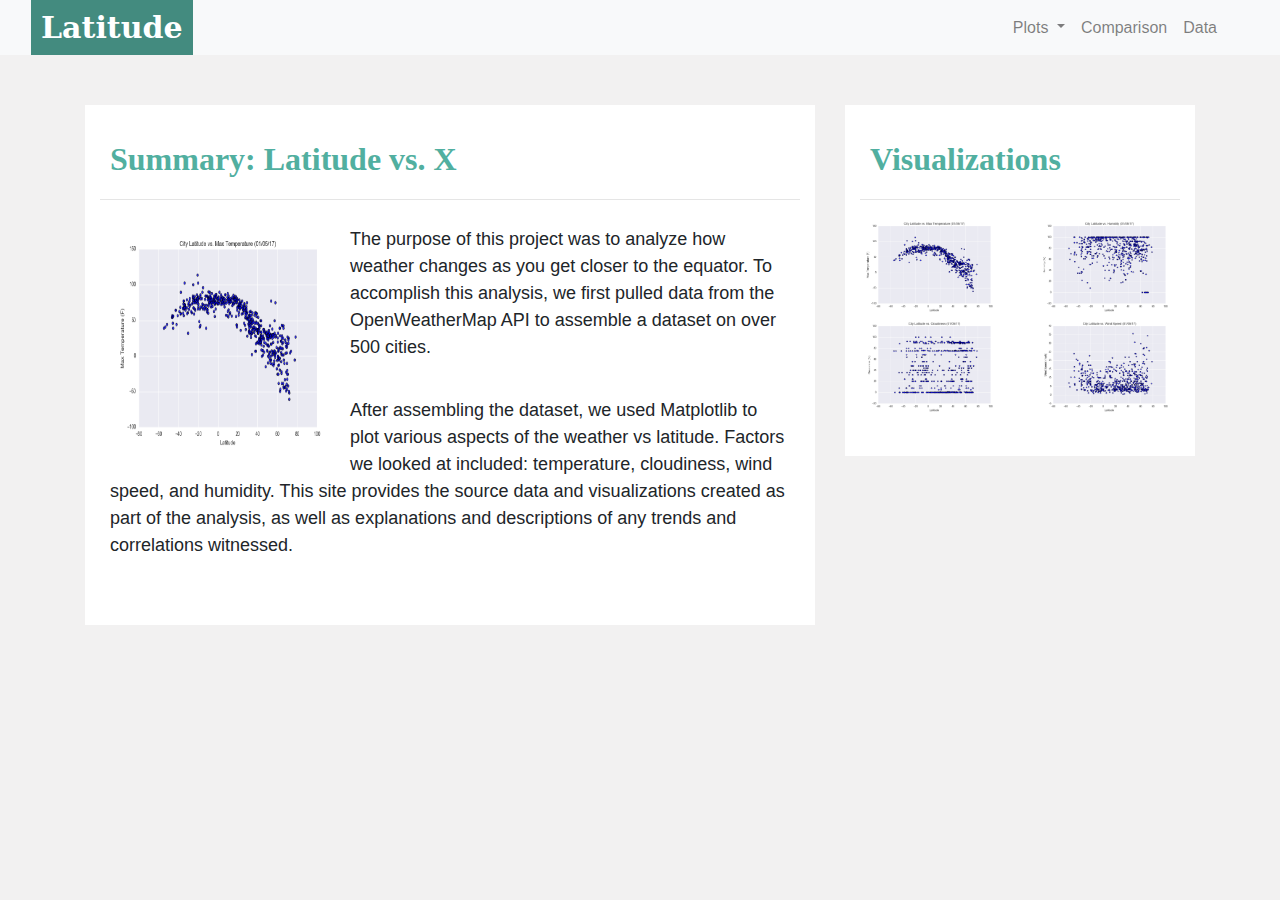
<file: WebVisualizations/index.html>
<!DOCTYPE html>
<html lang="en">

<head>
  <meta charset="UTF-8">
  <title>Web Visualization Dashboard</title>

  <link rel="stylesheet" href="https://stackpath.bootstrapcdn.com/bootstrap/4.3.1/css/bootstrap.min.css" integrity="sha384-ggOyR0iXCbMQv3Xipma34MD+dH/1fQ784/j6cY/iJTQUOhcWr7x9JvoRxT2MZw1T" crossorigin="anonymous">
  <link rel="stylesheet" href="Style.css">
  
</head>
<body>
    
    <!--Navbar standard from bootstrap-->
    <nav class="navbar navbar-expand-lg navbar-light bg-light">
       <!--Navigation bar container-->
        <div class="container-fluid">
            
            <a class="navbar-brand text-white" href="index.html" >
                Latitude
            </a>
            
            <!--Reference1-->
            <button class="navbar-toggler" type="button" data-toggle="collapse" data-target="#navbarSupportedContent" aria-controls="navbarSupportedContent" aria-expanded="false" aria-label="Toggle navigation">
                <span class="navbar-toggler-icon"></span>
            </button>
            
            <div class="collapse navbar-collapse" id="navbarSupportedContent">
                
                <ul class="navbar-nav ml-auto">    
                    <!--Dropdown menu Plots-->
                    <li class="nav-item dropdown">
                        
                        <a class="nav-link dropdown-toggle" href="#" id="navbarDropdown" role="button" data-toggle="dropdown" aria-haspopup="true" aria-expanded="false">
                            Plots
                        </a>
                       
                        <!--Dropdown menu list of links-->
                        <div class="dropdown-menu dropdown-menu-right" aria-labelledby="navbarDropdown">
                            <a class="dropdown-item" href="Max_Temp.html">Max Temperature</a>
                            <a class="dropdown-item" href="Cloudiness.html">Cloudiness</a>
                            <a class="dropdown-item" href="Humidity.html">Humidity</a>
                            <a class="dropdown-item" href="Wind_Speed.html">Wind Speed</a>
                        </div>
                    
                    </li>

                    <!--Link to plot comparison-->
                    <li class="nav-item">
                        <a class="nav-link" href="Comparison.html">Comparison</a>
                    </li>

                    <!--Link to raw data-->
                    <li class="nav-item">
                        <a class="nav-link" href="RawData.html">Data</a>
                    </li>
                
                </ul>
            </div>
        </div>
    </nav>
    
    <!-- Page body container (imagies and links to images) -->
    <div class="container information">    
        <div class="row">

            <!--Summary box-->
            <div class="col-md-8"> 
                <div class="col-md-12">
                    <h1>Summary: Latitude vs. X </h1>
                    
                    <hr>
                   
                    <div class="thumbnail">
                        <img class="img-thumbnail" src="images/Fig1.png " width="50%" alt="temperature">
                    </div>
                   
                    <p>The purpose of this project was to analyze how weather changes as you get closer to the equator. To accomplish this analysis, we first pulled data from the OpenWeatherMap API to assemble a dataset on over 500 cities.  </p> 
                    <p>After assembling the dataset, we used Matplotlib to plot various aspects of the weather vs latitude. Factors we looked at included: temperature, cloudiness, wind speed, and humidity. This site provides the source data and visualizations created as part of the analysis, as well as explanations and descriptions of any trends and correlations witnessed.</p>
                
                </div>
            </div>
            
            <!--Visualization box-->
            <div class="col-md-4"> 
                <div class="col-md-12">
                   
                    <h1>Visualizations</h1>
                    
                    <hr>
                    
                    <div class="row">

                        <div class="col-3 col-md-6">
                            <a href="Max_Temp.html"><img src="images/Fig1.png" width="100%"  alt="temperature"></a> 
                        </div>

                        <div class="col-3 col-md-6">
                            <a href="Cloudiness.html"><img src="images/Fig2.png" width="100%" alt="cloudiness"></a>
                        </div>
                   
                        <div class="col-3 col-md-6">
                            <a href="Humidity.html"><img src="images/Fig3.png" width="100%"  alt="humidity"></a>
                        </div>

                        <div class="col-3 col-md-6">
                            <a href="Wind_Speed.html"><img src="images/Fig4.png"width="100%"  alt="wind speed"></a>
                        </div>

                    </div>
                </div>
            </div>
        </div>
    </div>
    
  <script src="https://code.jquery.com/jquery-3.3.1.slim.min.js" integrity="sha384-q8i/X+965DzO0rT7abK41JStQIAqVgRVzpbzo5smXKp4YfRvH+8abtTE1Pi6jizo" crossorigin="anonymous"></script>
  <script src="https://cdnjs.cloudflare.com/ajax/libs/popper.js/1.14.7/umd/popper.min.js" integrity="sha384-UO2eT0CpHqdSJQ6hJty5KVphtPhzWj9WO1clHTMGa3JDZwrnQq4sF86dIHNDz0W1" crossorigin="anonymous"></script>
  <script src="https://stackpath.bootstrapcdn.com/bootstrap/4.3.1/js/bootstrap.min.js" integrity="sha384-JjSmVgyd0p3pXB1rRibZUAYoIIy6OrQ6VrjIEaFf/nJGzIxFDsf4x0xIM+B07jRM" crossorigin="anonymous"></script>

  <!--Reference1: https://getbootstrap.com/docs/4.0/components/navbar/#responsive-behaviors-->

</body>
</html>
</file>
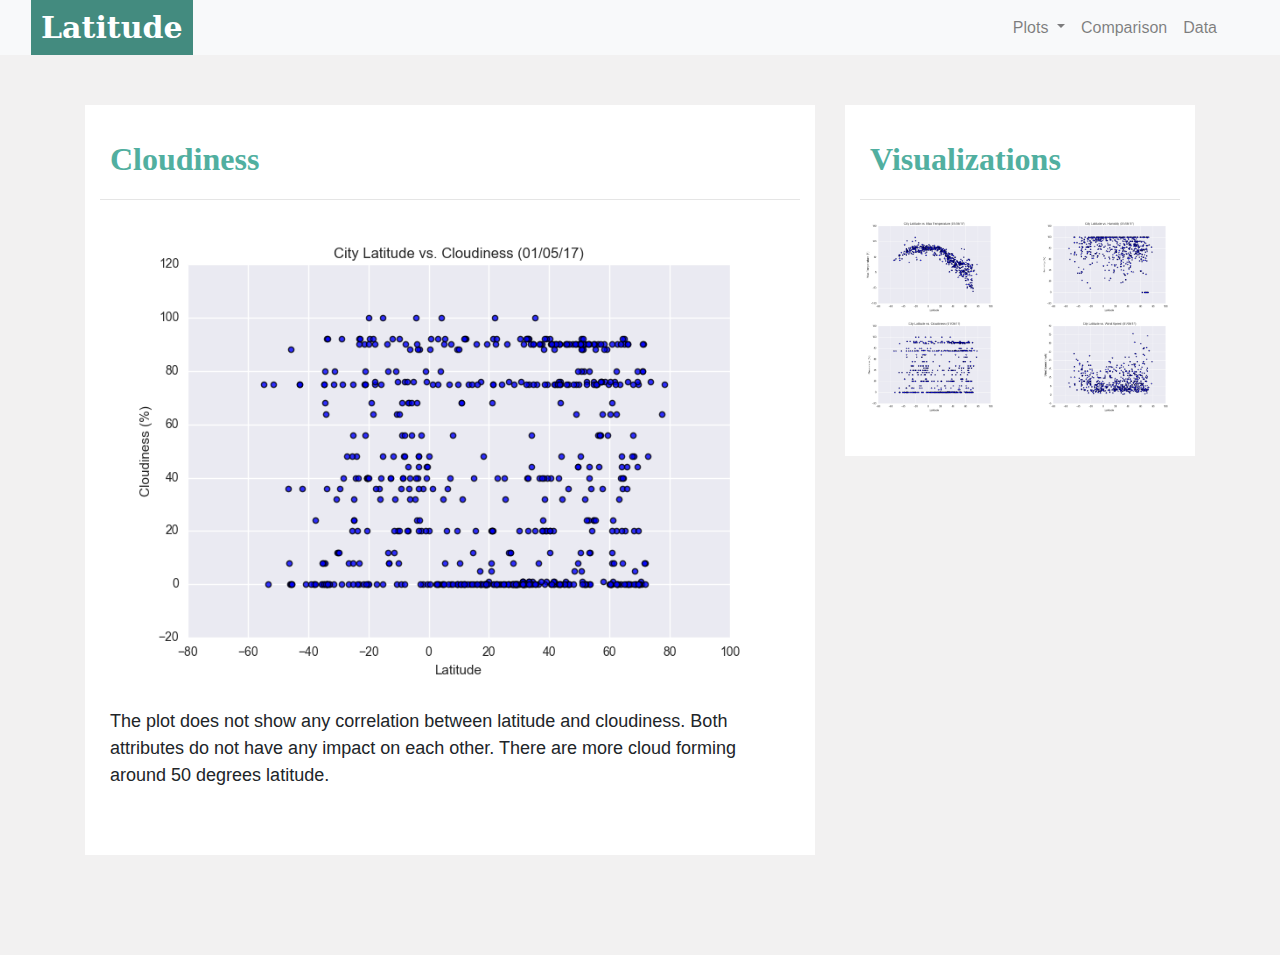
<file: WebVisualizations/Cloudiness.html>
<!DOCTYPE html>
<html lang="en">

<head>
  <meta charset="UTF-8">
  <title>Bootstrp Components</title>

  <link rel="stylesheet" href="https://stackpath.bootstrapcdn.com/bootstrap/4.3.1/css/bootstrap.min.css" integrity="sha384-ggOyR0iXCbMQv3Xipma34MD+dH/1fQ784/j6cY/iJTQUOhcWr7x9JvoRxT2MZw1T" crossorigin="anonymous">
  <link rel="stylesheet" href="Style.css">
  
</head>
<body>
    
    <!--Navbar standard from bootstrap-->
    <nav class="navbar navbar-expand-lg navbar-light bg-light">
       <!--Navigation bar container-->
        <div class="container-fluid">
            
            <a class="navbar-brand text-white" href="index.html" >
                Latitude
            </a>
            
            <!--Reference1-->
            <button class="navbar-toggler" type="button" data-toggle="collapse" data-target="#navbarSupportedContent" aria-controls="navbarSupportedContent" aria-expanded="false" aria-label="Toggle navigation">
                <span class="navbar-toggler-icon"></span>
            </button>
            
            <div class="collapse navbar-collapse" id="navbarSupportedContent">
                
                <ul class="navbar-nav ml-auto">    
                    <!--Dropdown menu Plots-->
                    <li class="nav-item dropdown">
                        
                        <a class="nav-link dropdown-toggle" href="#" id="navbarDropdown" role="button" data-toggle="dropdown" aria-haspopup="true" aria-expanded="false">
                            Plots
                        </a>
                       
                        <!--Dropdown menu list of links-->
                        <div class="dropdown-menu dropdown-menu-right" aria-labelledby="navbarDropdown">
                            <a class="dropdown-item" href="Max_Temp.html">Max Temperature</a>
                            <a class="dropdown-item" href="Cloudiness.html">Cloudiness</a>
                            <a class="dropdown-item" href="Humidity.html">Humidity</a>
                            <a class="dropdown-item" href="Wind_Speed.html">Wind Speed</a>
                        </div>
                    
                    </li>

                    <!--Link to plot comparison-->
                    <li class="nav-item">
                        <a class="nav-link" href="Comparison.html">Comparison</a>
                    </li>

                    <!--Link to raw data-->
                    <li class="nav-item">
                        <a class="nav-link" href="RawData.html">Data</a>
                    </li>
                
                </ul>
            </div>
        </div>
    </nav>
    
    <!-- Page body container (imagies and links to images) -->
    <div class="container information">    
        <div class="row">
            <div class="col-md-8">
                <div class="col-md-12">
                    <h1>Cloudiness</h1>
                        
                    <hr>

                    <img src="images/Fig3.png" width="100%" alt="temperature">
                        
                    <br>
                    
                    <p>The plot does not show any correlation between latitude and cloudiness.  Both attributes do not have any impact on each other. There are more cloud forming around 50 degrees latitude.</p>
                
                </div>
            </div>
            
            <!--Visualization box-->
            <div class="col-md-4"> 
                <div class="col-md-12">
                   
                    <h1>Visualizations</h1>
                    
                    <hr>
                    
                    <div class="row">

                        <div class="col-3 col-md-6">
                            <a href="Max_Temp.html"><img src="images/Fig1.png" width="100%"  alt="temperature"></a> 
                        </div>

                        <div class="col-3 col-md-6">
                            <a href="Cloudiness.html"><img src="images/Fig2.png" width="100%" alt="cloudiness"></a>
                        </div>
                   
                        <div class="col-3 col-md-6">
                            <a href="Humidity.html"><img src="images/Fig3.png" width="100%"  alt="humidity"></a>
                        </div>

                        <div class="col-3 col-md-6">
                            <a href="Wind_Speed.html"><img src="images/Fig4.png"width="100%"  alt="wind speed"></a>
                        </div>

                    </div>
                </div>
            </div>
        </div>
    </div>
    
  <script src="https://code.jquery.com/jquery-3.3.1.slim.min.js" integrity="sha384-q8i/X+965DzO0rT7abK41JStQIAqVgRVzpbzo5smXKp4YfRvH+8abtTE1Pi6jizo" crossorigin="anonymous"></script>
  <script src="https://cdnjs.cloudflare.com/ajax/libs/popper.js/1.14.7/umd/popper.min.js" integrity="sha384-UO2eT0CpHqdSJQ6hJty5KVphtPhzWj9WO1clHTMGa3JDZwrnQq4sF86dIHNDz0W1" crossorigin="anonymous"></script>
  <script src="https://stackpath.bootstrapcdn.com/bootstrap/4.3.1/js/bootstrap.min.js" integrity="sha384-JjSmVgyd0p3pXB1rRibZUAYoIIy6OrQ6VrjIEaFf/nJGzIxFDsf4x0xIM+B07jRM" crossorigin="anonymous"></script>

  <!--Reference1: https://getbootstrap.com/docs/4.0/components/navbar/#responsive-behaviors-->

</body>
</html>
</file>
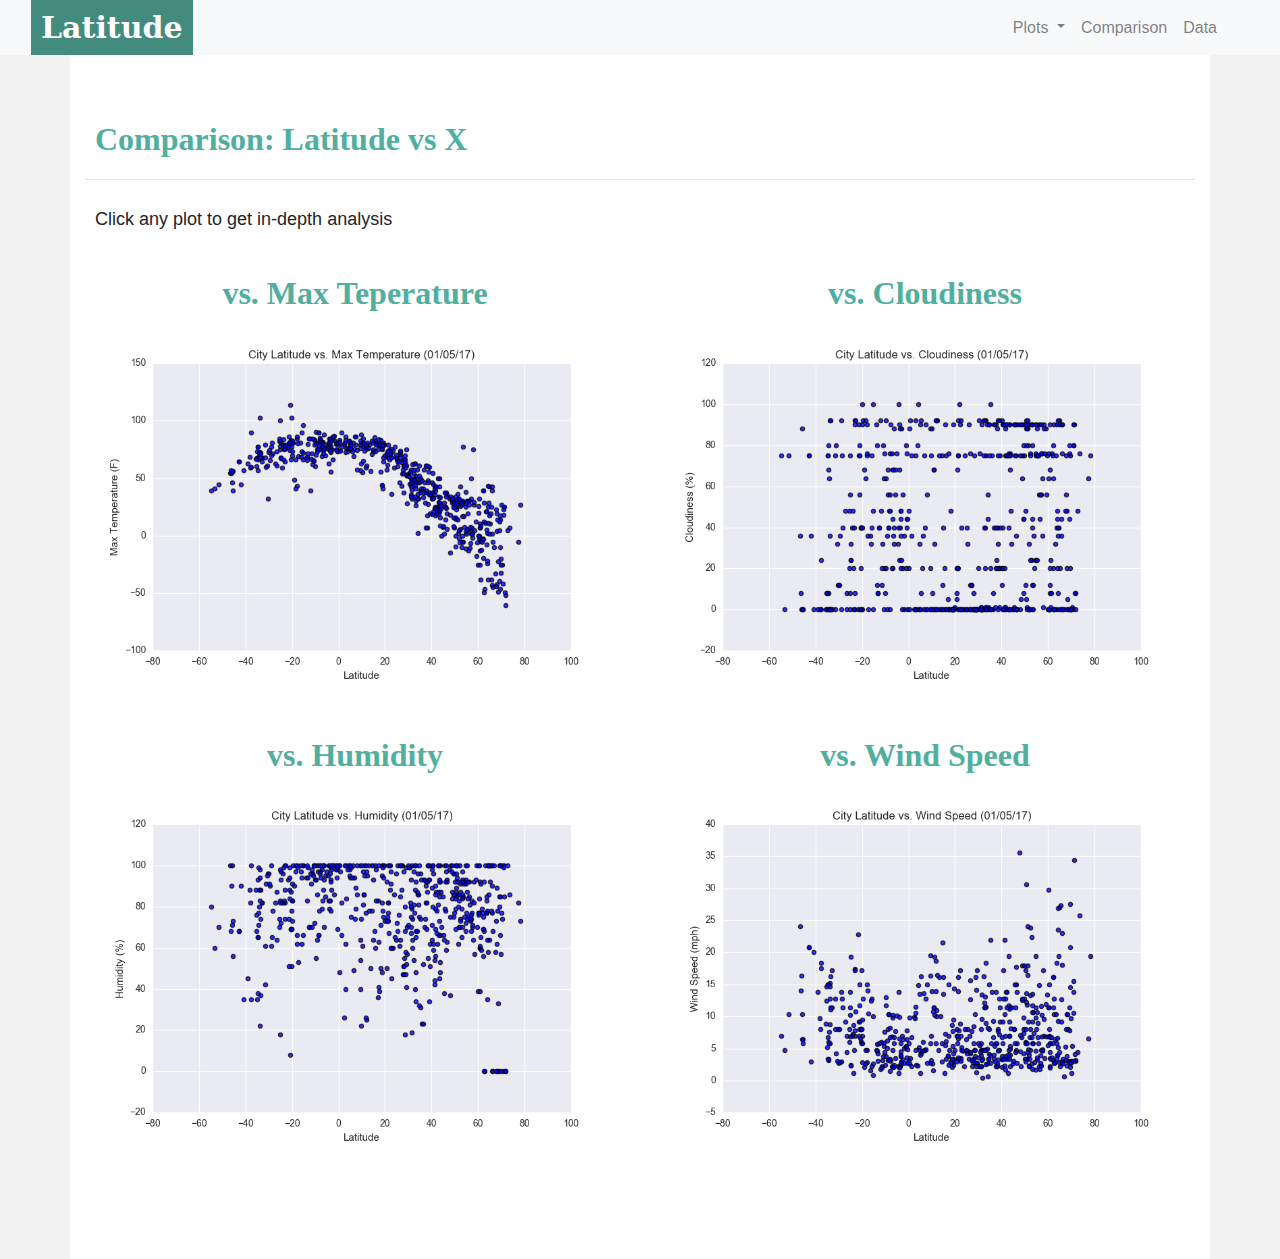
<file: WebVisualizations/Comparison.html>
<!DOCTYPE html>
<html lang="en">

<head>
  <meta charset="UTF-8">
  <title>Bootstrp Components</title>

  <link rel="stylesheet" href="https://stackpath.bootstrapcdn.com/bootstrap/4.3.1/css/bootstrap.min.css" integrity="sha384-ggOyR0iXCbMQv3Xipma34MD+dH/1fQ784/j6cY/iJTQUOhcWr7x9JvoRxT2MZw1T" crossorigin="anonymous">
  <link rel="stylesheet" href="Style.css">
  
</head>
<body>
    
    <!--Navbar standard from bootstrap-->
    <nav class="navbar navbar-expand-lg navbar-light bg-light">
       <!--Navigation bar container-->
        <div class="container-fluid">
            
            <a class="navbar-brand text-white" href="index.html" >
                Latitude
            </a>
            
            <!--Reference1-->
            <button class="navbar-toggler" type="button" data-toggle="collapse" data-target="#navbarSupportedContent" aria-controls="navbarSupportedContent" aria-expanded="false" aria-label="Toggle navigation">
                <span class="navbar-toggler-icon"></span>
            </button>
            
            <div class="collapse navbar-collapse" id="navbarSupportedContent">
                
                <ul class="navbar-nav ml-auto">    
                    <!--Dropdown menu Plots-->
                    <li class="nav-item dropdown">
                        
                        <a class="nav-link dropdown-toggle" href="#" id="navbarDropdown" role="button" data-toggle="dropdown" aria-haspopup="true" aria-expanded="false">
                            Plots
                        </a>
                       
                        <!--Dropdown menu list of links-->
                        <div class="dropdown-menu dropdown-menu-right" aria-labelledby="navbarDropdown">
                            <a class="dropdown-item" href="Max_Temp.html">Max Temperature</a>
                            <a class="dropdown-item" href="Cloudiness.html">Cloudiness</a>
                            <a class="dropdown-item" href="Humidity.html">Humidity</a>
                            <a class="dropdown-item" href="Wind_Speed.html">Wind Speed</a>
                        </div>
                    
                    </li>

                    <!--Link to plot comparison-->
                    <li class="nav-item">
                        <a class="nav-link" href="Comparison.html">Comparison</a>
                    </li>

                    <!--Link to raw data-->
                    <li class="nav-item">
                        <a class="nav-link" href="RawData.html">Data</a>
                    </li>
                
                </ul>
            </div>
        </div>
    </nav>
    
    <!-- Page body container (imagies and links to images) -->
    <div class="container information bg-white">
        <h1>Comparison: Latitude vs X</h1>
        
        <hr>
        
        <p>Click any plot to get in-depth analysis</p>
        
        <div class="row">
            <div class="col-md-6">
                
                <h1 class="text-center">vs. Max Teperature</h1>                
                <a href="Max_Temp.html"><img width="100%" src="images/Fig1.png"></a>   
           
            </div>
            
            <div class="col-md-6">
                
                <h1 class="text-center">vs. Cloudiness </h1>
                <a href="Cloudiness.html"><img width="100%" src="images/Fig3.png"></a>
            
            </div>
        </div>
        
        <br>
        
        <div class="row">
            <div class="col-md-6">
                
                <h1 class="text-center">vs. Humidity</h1>                
                <a href="Humidity.html"><img width="100%" src="images/Fig2.png"></a>  
                
                   
            </div>
            
            <div class="col-md-6">
                
                <h1 class="text-center">vs. Wind Speed</h1>                
                <a href="Wind_Speed.html"><img width="100%" src="images/Fig4.png"></a>  
            
            </div>
        </div>   
    </div>
    
  <script src="https://code.jquery.com/jquery-3.3.1.slim.min.js" integrity="sha384-q8i/X+965DzO0rT7abK41JStQIAqVgRVzpbzo5smXKp4YfRvH+8abtTE1Pi6jizo" crossorigin="anonymous"></script>
  <script src="https://cdnjs.cloudflare.com/ajax/libs/popper.js/1.14.7/umd/popper.min.js" integrity="sha384-UO2eT0CpHqdSJQ6hJty5KVphtPhzWj9WO1clHTMGa3JDZwrnQq4sF86dIHNDz0W1" crossorigin="anonymous"></script>
  <script src="https://stackpath.bootstrapcdn.com/bootstrap/4.3.1/js/bootstrap.min.js" integrity="sha384-JjSmVgyd0p3pXB1rRibZUAYoIIy6OrQ6VrjIEaFf/nJGzIxFDsf4x0xIM+B07jRM" crossorigin="anonymous"></script>

  <!--Reference1: https://getbootstrap.com/docs/4.0/components/navbar/#responsive-behaviors-->

</body>
</html>
</file>
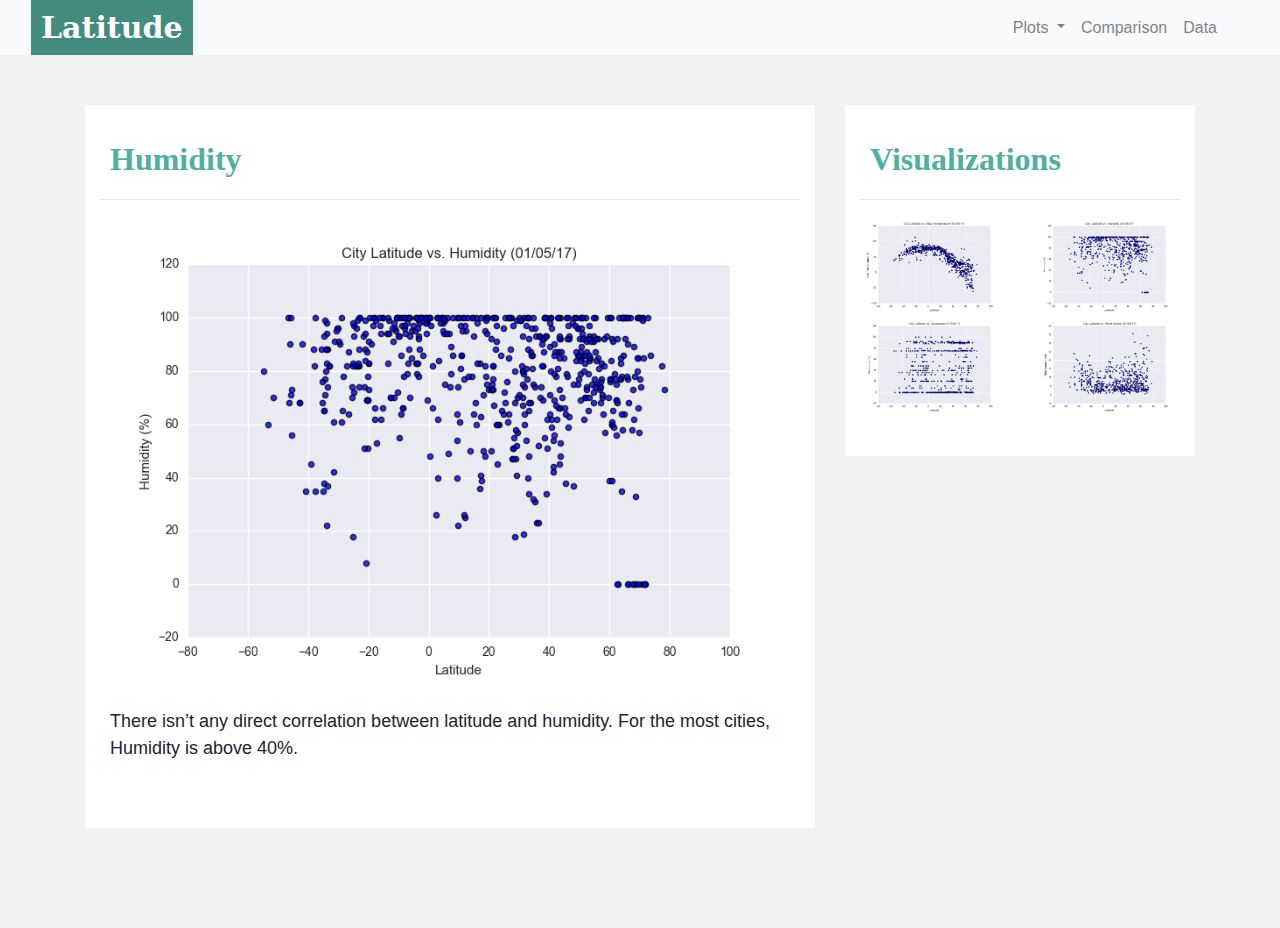
<file: WebVisualizations/Humidity.html>
<!DOCTYPE html>
<html lang="en">

<head>
  <meta charset="UTF-8">
  <title>Bootstrp Components</title>

  <link rel="stylesheet" href="https://stackpath.bootstrapcdn.com/bootstrap/4.3.1/css/bootstrap.min.css" integrity="sha384-ggOyR0iXCbMQv3Xipma34MD+dH/1fQ784/j6cY/iJTQUOhcWr7x9JvoRxT2MZw1T" crossorigin="anonymous">
  <link rel="stylesheet" href="Style.css">
  
</head>
<body>
    
    <!--Navbar standard from bootstrap-->
    <nav class="navbar navbar-expand-lg navbar-light bg-light">
       <!--Navigation bar container-->
        <div class="container-fluid">
            
            <a class="navbar-brand text-white" href="index.html" >
                Latitude
            </a>
            
            <!--Reference1-->
            <button class="navbar-toggler" type="button" data-toggle="collapse" data-target="#navbarSupportedContent" aria-controls="navbarSupportedContent" aria-expanded="false" aria-label="Toggle navigation">
                <span class="navbar-toggler-icon"></span>
            </button>
            
            <div class="collapse navbar-collapse" id="navbarSupportedContent">
                
                <ul class="navbar-nav ml-auto">    
                    <!--Dropdown menu Plots-->
                    <li class="nav-item dropdown">
                        
                        <a class="nav-link dropdown-toggle" href="#" id="navbarDropdown" role="button" data-toggle="dropdown" aria-haspopup="true" aria-expanded="false">
                            Plots
                        </a>
                       
                        <!--Dropdown menu list of links-->
                        <div class="dropdown-menu dropdown-menu-right" aria-labelledby="navbarDropdown">
                            <a class="dropdown-item" href="Max_Temp.html">Max Temperature</a>
                            <a class="dropdown-item" href="Cloudiness.html">Cloudiness</a>
                            <a class="dropdown-item" href="Humidity.html">Humidity</a>
                            <a class="dropdown-item" href="Wind_Speed.html">Wind Speed</a>
                        </div>
                    
                    </li>

                    <!--Link to plot comparison-->
                    <li class="nav-item">
                        <a class="nav-link" href="Comparison.html">Comparison</a>
                    </li>

                    <!--Link to raw data-->
                    <li class="nav-item">
                        <a class="nav-link" href="RawData.html">Data</a>
                    </li>
                
                </ul>
            </div>
        </div>
    </nav>
    
    <!-- Page body container (imagies and links to images) -->
    <div class="container information">    
        <div class="row">
            <div class="col-md-8">
                <div class="col-md-12">
                    <h1>Humidity</h1>
                        
                    <hr>

                    <img src="images/Fig2.png" width="100%" alt="temperature">
                        
                    <br>
                    
                    <p>There isn’t any direct correlation between latitude and humidity.  For the most cities, Humidity is above 40%.  </p>
                
                </div>
            </div>
            
            <!--Visualization box-->
            <div class="col-md-4"> 
                <div class="col-md-12">
                   
                    <h1>Visualizations</h1>
                    
                    <hr>
                    
                    <div class="row">

                        <div class="col-3 col-md-6">
                            <a href="Max_Temp.html"><img src="images/Fig1.png" width="100%"  alt="temperature"></a> 
                        </div>

                        <div class="col-3 col-md-6">
                            <a href="Cloudiness.html"><img src="images/Fig2.png" width="100%" alt="cloudiness"></a>
                        </div>
                   
                        <div class="col-3 col-md-6">
                            <a href="Humidity.html"><img src="images/Fig3.png" width="100%"  alt="humidity"></a>
                        </div>

                        <div class="col-3 col-md-6">
                            <a href="Wind_Speed.html"><img src="images/Fig4.png"width="100%"  alt="wind speed"></a>
                        </div>

                    </div>
                </div>
            </div>
        </div>
    </div>
    
  <script src="https://code.jquery.com/jquery-3.3.1.slim.min.js" integrity="sha384-q8i/X+965DzO0rT7abK41JStQIAqVgRVzpbzo5smXKp4YfRvH+8abtTE1Pi6jizo" crossorigin="anonymous"></script>
  <script src="https://cdnjs.cloudflare.com/ajax/libs/popper.js/1.14.7/umd/popper.min.js" integrity="sha384-UO2eT0CpHqdSJQ6hJty5KVphtPhzWj9WO1clHTMGa3JDZwrnQq4sF86dIHNDz0W1" crossorigin="anonymous"></script>
  <script src="https://stackpath.bootstrapcdn.com/bootstrap/4.3.1/js/bootstrap.min.js" integrity="sha384-JjSmVgyd0p3pXB1rRibZUAYoIIy6OrQ6VrjIEaFf/nJGzIxFDsf4x0xIM+B07jRM" crossorigin="anonymous"></script>

  <!--Reference1: https://getbootstrap.com/docs/4.0/components/navbar/#responsive-behaviors-->

</body>
</html>
</file>
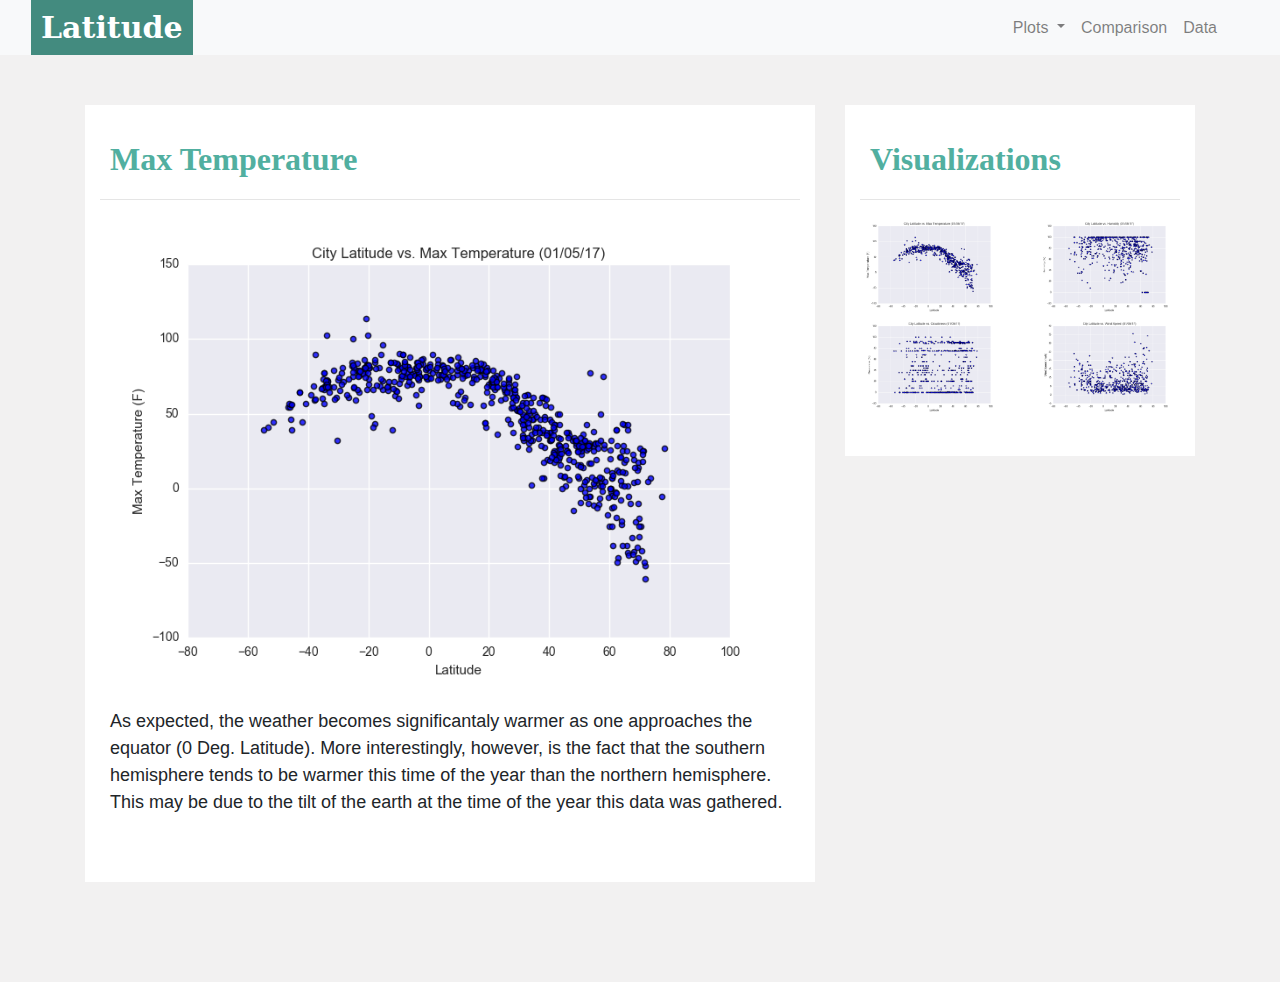
<file: WebVisualizations/Max_Temp.html>
<!DOCTYPE html>
<html lang="en">

<head>
  <meta charset="UTF-8">
  <title>Bootstrp Components</title>

  <link rel="stylesheet" href="https://stackpath.bootstrapcdn.com/bootstrap/4.3.1/css/bootstrap.min.css" integrity="sha384-ggOyR0iXCbMQv3Xipma34MD+dH/1fQ784/j6cY/iJTQUOhcWr7x9JvoRxT2MZw1T" crossorigin="anonymous">
  <link rel="stylesheet" href="Style.css">
  
</head>
<body>
    
    <!--Navbar standard from bootstrap-->
    <nav class="navbar navbar-expand-lg navbar-light bg-light">
       <!--Navigation bar container-->
        <div class="container-fluid">
            
            <a class="navbar-brand text-white" href="index.html" >
                Latitude
            </a>
            
            <!--Reference1-->
            <button class="navbar-toggler" type="button" data-toggle="collapse" data-target="#navbarSupportedContent" aria-controls="navbarSupportedContent" aria-expanded="false" aria-label="Toggle navigation">
                <span class="navbar-toggler-icon"></span>
            </button>
            
            <div class="collapse navbar-collapse" id="navbarSupportedContent">
                
                <ul class="navbar-nav ml-auto">    
                    <!--Dropdown menu Plots-->
                    <li class="nav-item dropdown">
                        
                        <a class="nav-link dropdown-toggle" href="#" id="navbarDropdown" role="button" data-toggle="dropdown" aria-haspopup="true" aria-expanded="false">
                            Plots
                        </a>
                       
                        <!--Dropdown menu list of links-->
                        <div class="dropdown-menu dropdown-menu-right" aria-labelledby="navbarDropdown">
                            <a class="dropdown-item" href="Max_Temp.html">Max Temperature</a>
                            <a class="dropdown-item" href="Cloudiness.html">Cloudiness</a>
                            <a class="dropdown-item" href="Humidity.html">Humidity</a>
                            <a class="dropdown-item" href="Wind_Speed.html">Wind Speed</a>
                        </div>
                    
                    </li>

                    <!--Link to plot comparison-->
                    <li class="nav-item">
                        <a class="nav-link" href="Comparison.html">Comparison</a>
                    </li>

                    <!--Link to raw data-->
                    <li class="nav-item">
                        <a class="nav-link" href="RawData.html">Data</a>
                    </li>
                
                </ul>
            </div>
        </div>
    </nav>
    
    <!-- Page body container (imagies and links to images) -->
    <div class="container information">    
        <div class="row">
            <div class="col-md-8">
                <div class="col-md-12">
                    <h1>Max Temperature</h1>
                        
                    <hr>

                    <img src="images/Fig1.png" width="100%" alt="temperature">
                        
                    <br>
                        
                    <p>As expected, the weather becomes significantaly warmer as one approaches the equator (0 Deg. Latitude). More interestingly, however, is the fact that the southern hemisphere tends to be warmer this time of the year than the northern hemisphere. This may be due to the tilt of the earth at the time of the year this data was gathered.</p>
                </div>
            </div>
            
            <!--Visualization box-->
            <div class="col-md-4"> 
                <div class="col-md-12">
                   
                    <h1>Visualizations</h1>
                    
                    <hr>
                    
                    <div class="row">

                        <div class="col-3 col-md-6">
                            <a href="Max_Temp.html"><img src="images/Fig1.png" width="100%"  alt="temperature"></a> 
                        </div>

                        <div class="col-3 col-md-6">
                            <a href="Cloudiness.html"><img src="images/Fig2.png" width="100%" alt="cloudiness"></a>
                        </div>
                   
                        <div class="col-3 col-md-6">
                            <a href="Humidity.html"><img src="images/Fig3.png" width="100%"  alt="humidity"></a>
                        </div>

                        <div class="col-3 col-md-6">
                            <a href="Wind_Speed.html"><img src="images/Fig4.png"width="100%"  alt="wind speed"></a>
                        </div>

                    </div>
                </div>
            </div>
        </div>
    </div>
    
  <script src="https://code.jquery.com/jquery-3.3.1.slim.min.js" integrity="sha384-q8i/X+965DzO0rT7abK41JStQIAqVgRVzpbzo5smXKp4YfRvH+8abtTE1Pi6jizo" crossorigin="anonymous"></script>
  <script src="https://cdnjs.cloudflare.com/ajax/libs/popper.js/1.14.7/umd/popper.min.js" integrity="sha384-UO2eT0CpHqdSJQ6hJty5KVphtPhzWj9WO1clHTMGa3JDZwrnQq4sF86dIHNDz0W1" crossorigin="anonymous"></script>
  <script src="https://stackpath.bootstrapcdn.com/bootstrap/4.3.1/js/bootstrap.min.js" integrity="sha384-JjSmVgyd0p3pXB1rRibZUAYoIIy6OrQ6VrjIEaFf/nJGzIxFDsf4x0xIM+B07jRM" crossorigin="anonymous"></script>

  <!--Reference1: https://getbootstrap.com/docs/4.0/components/navbar/#responsive-behaviors-->

</body>
</html>
</file>
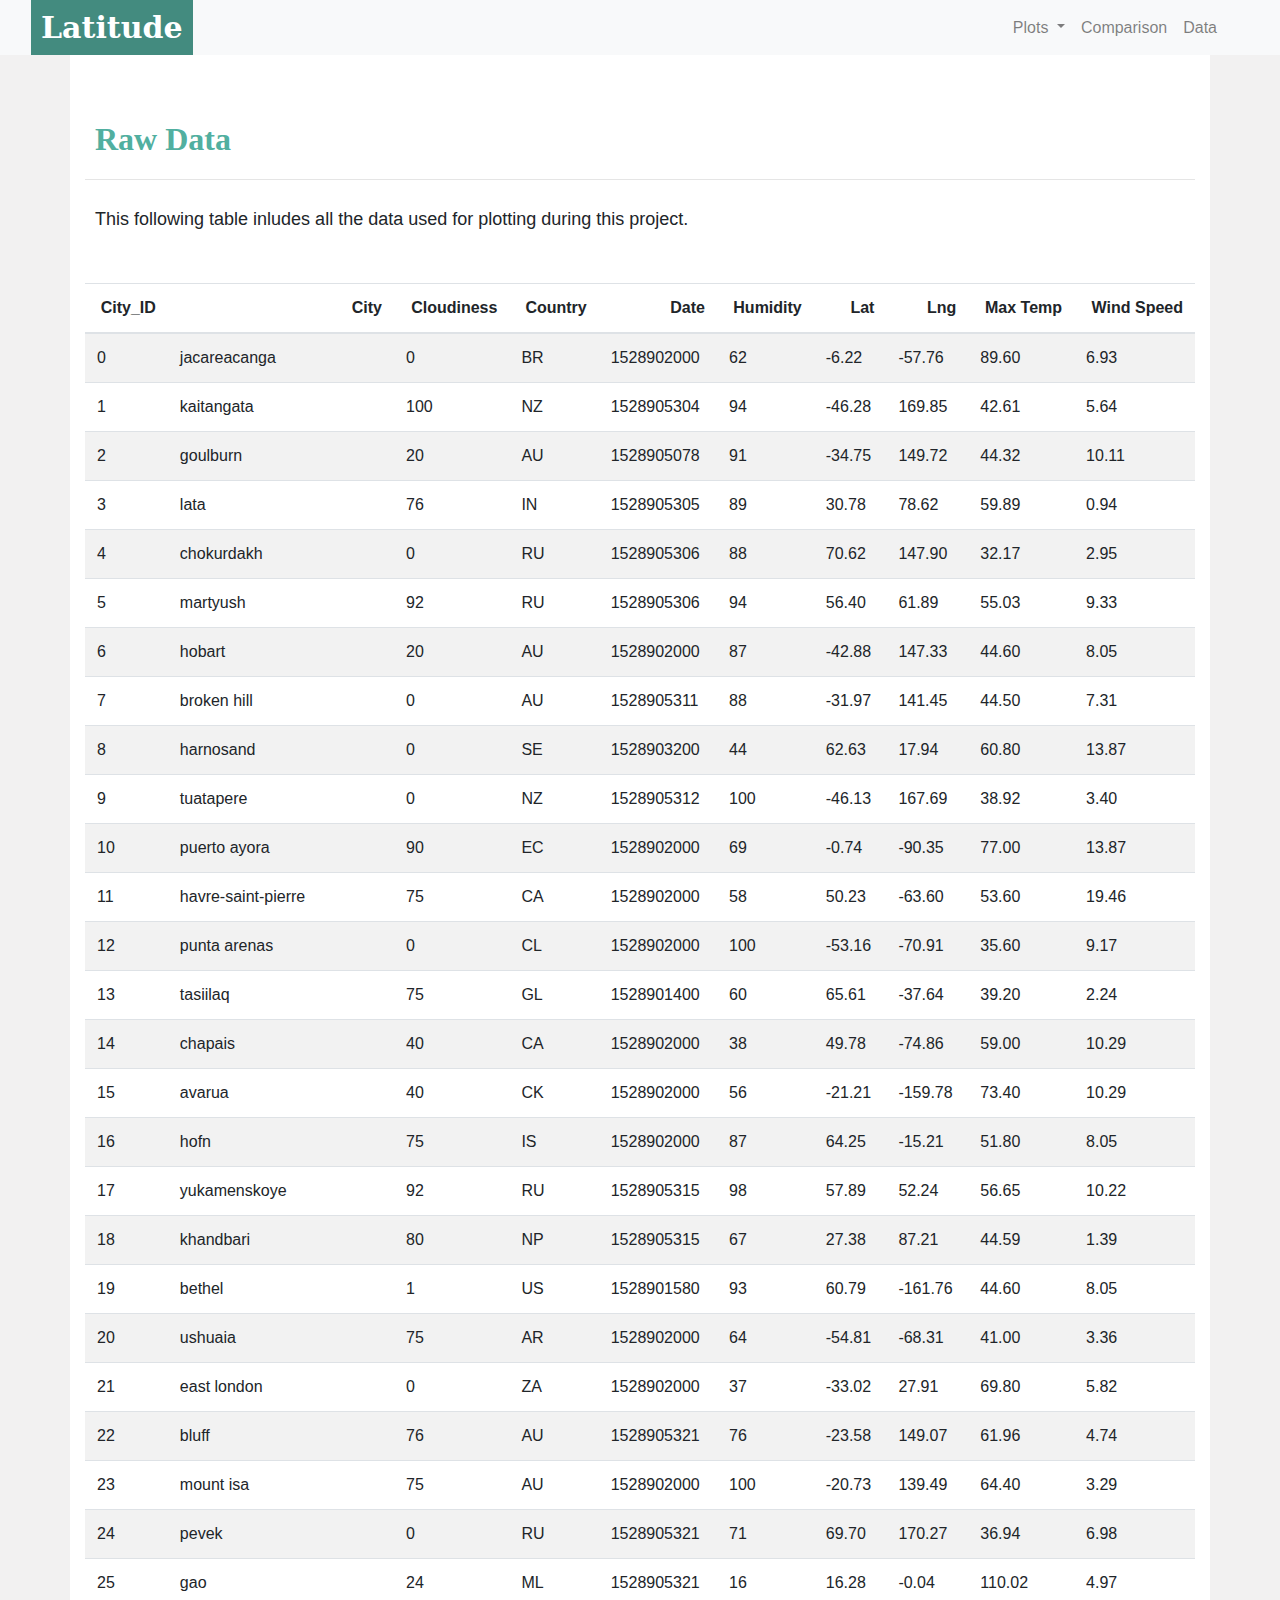
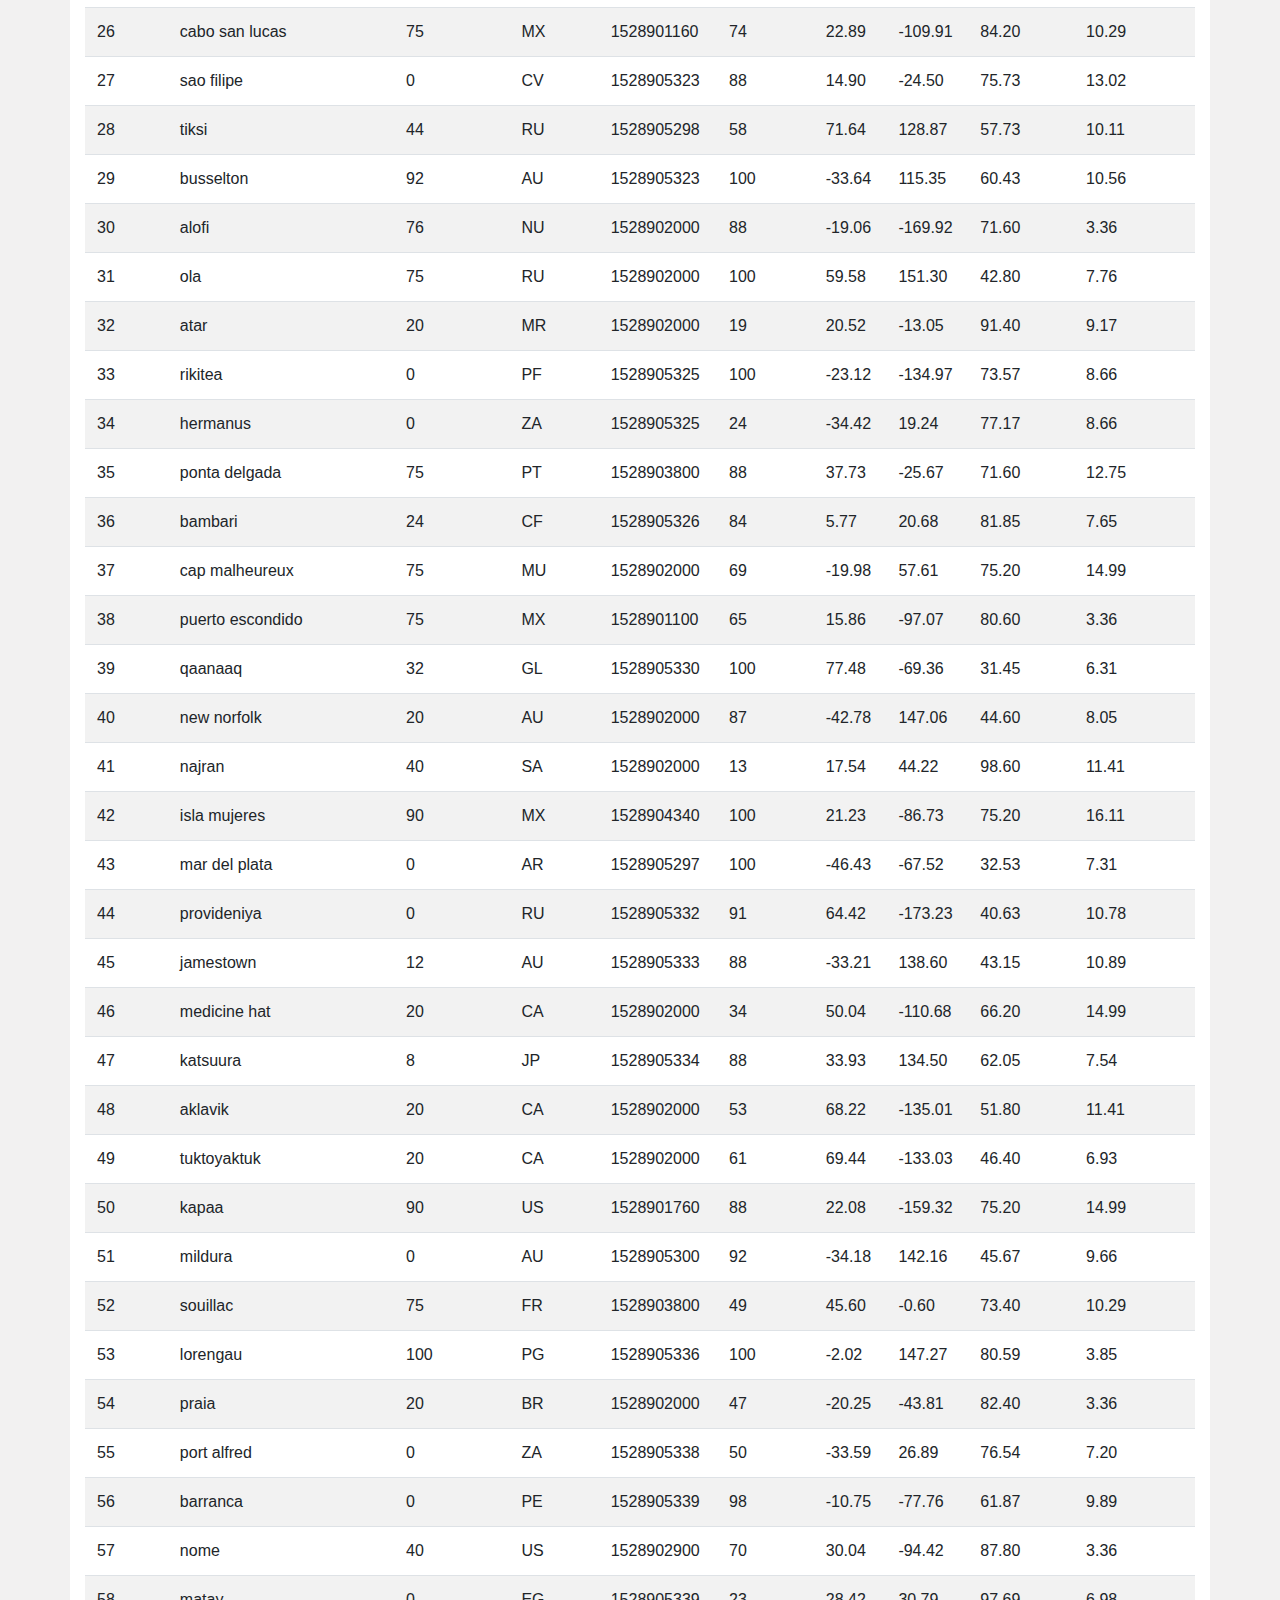
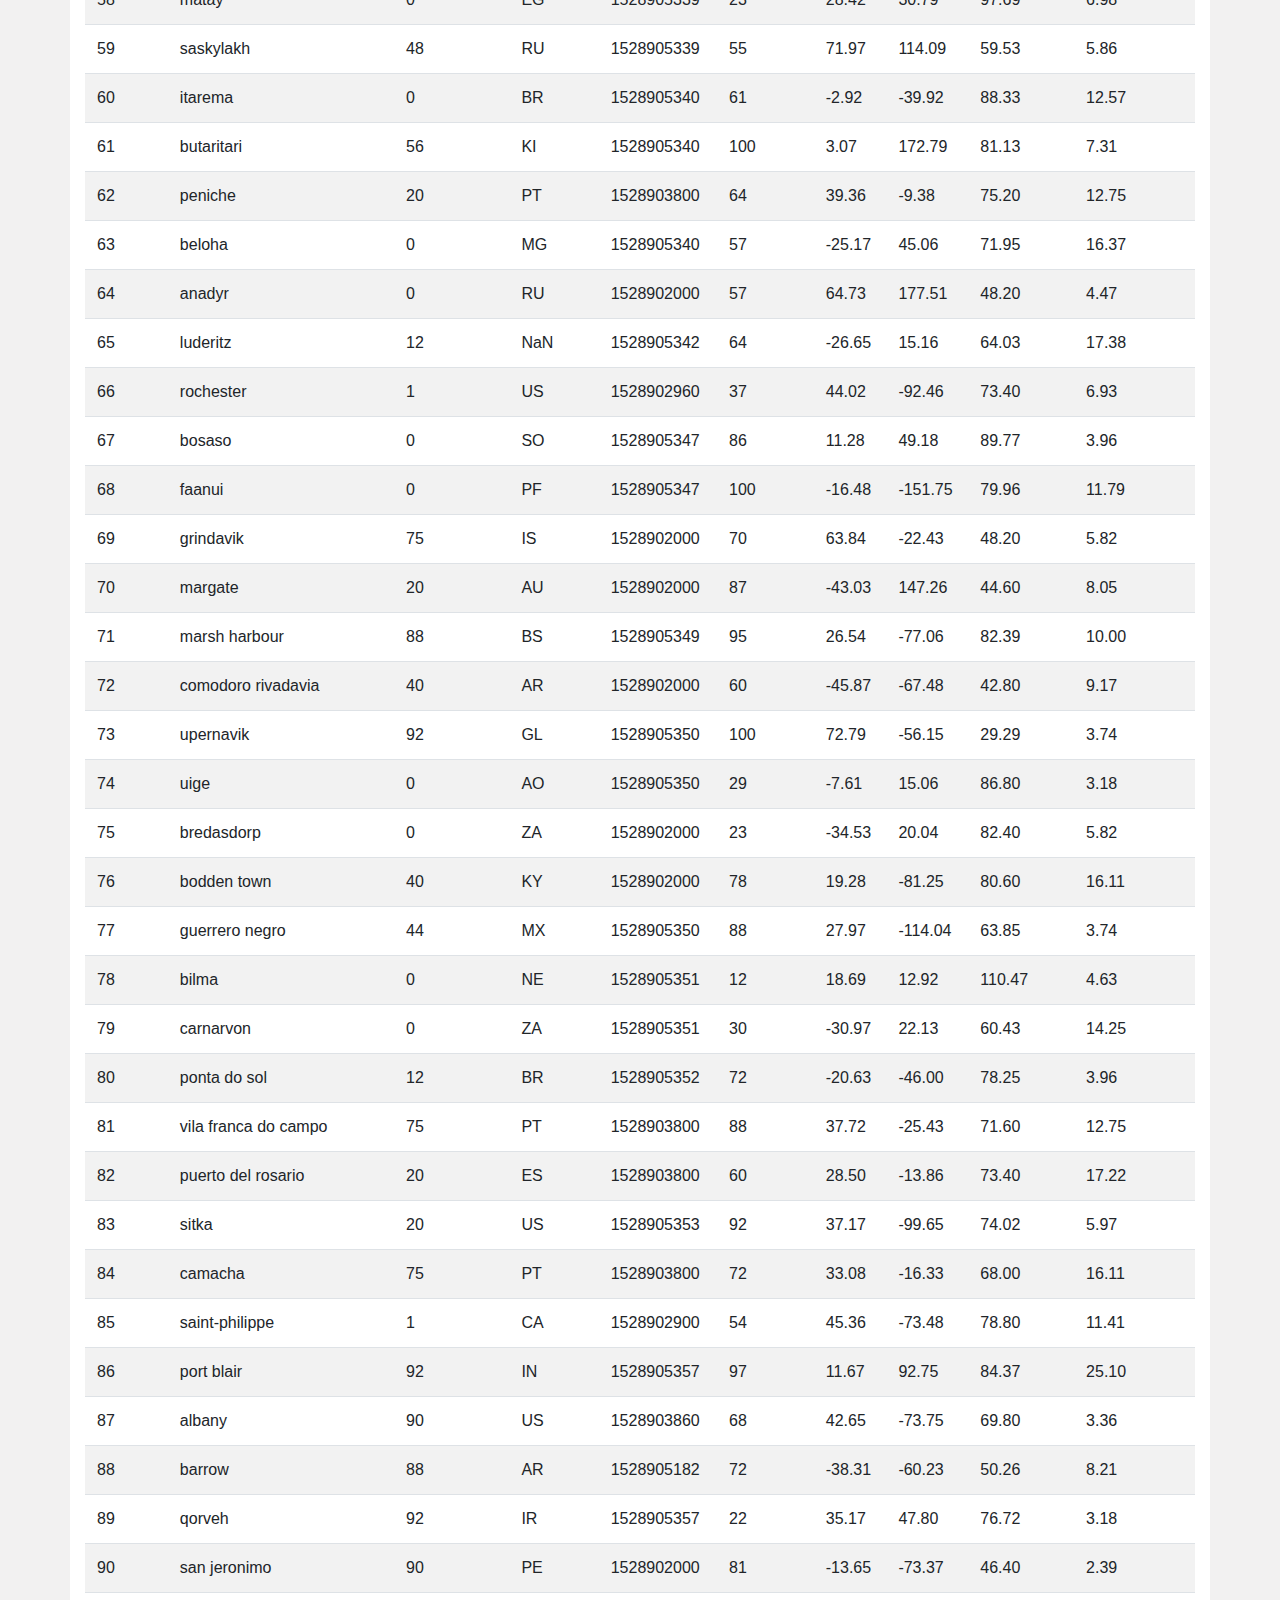
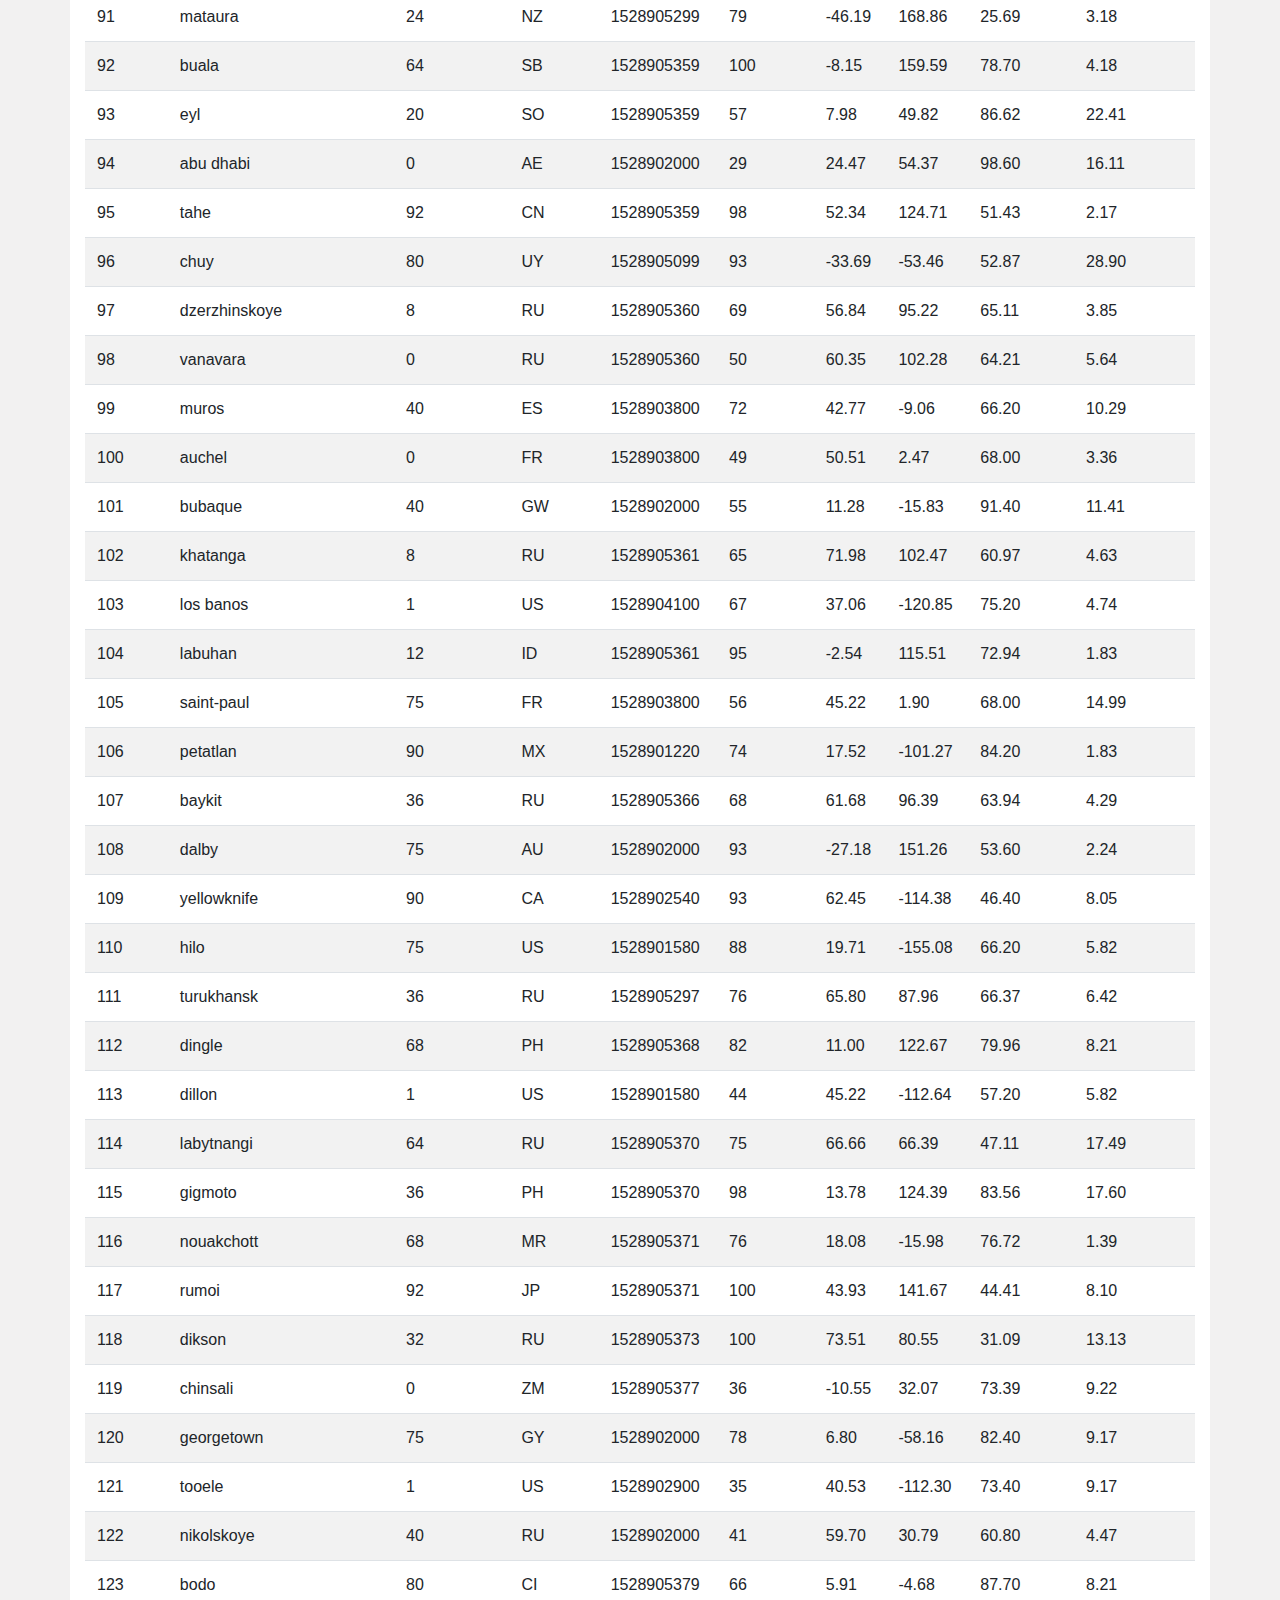
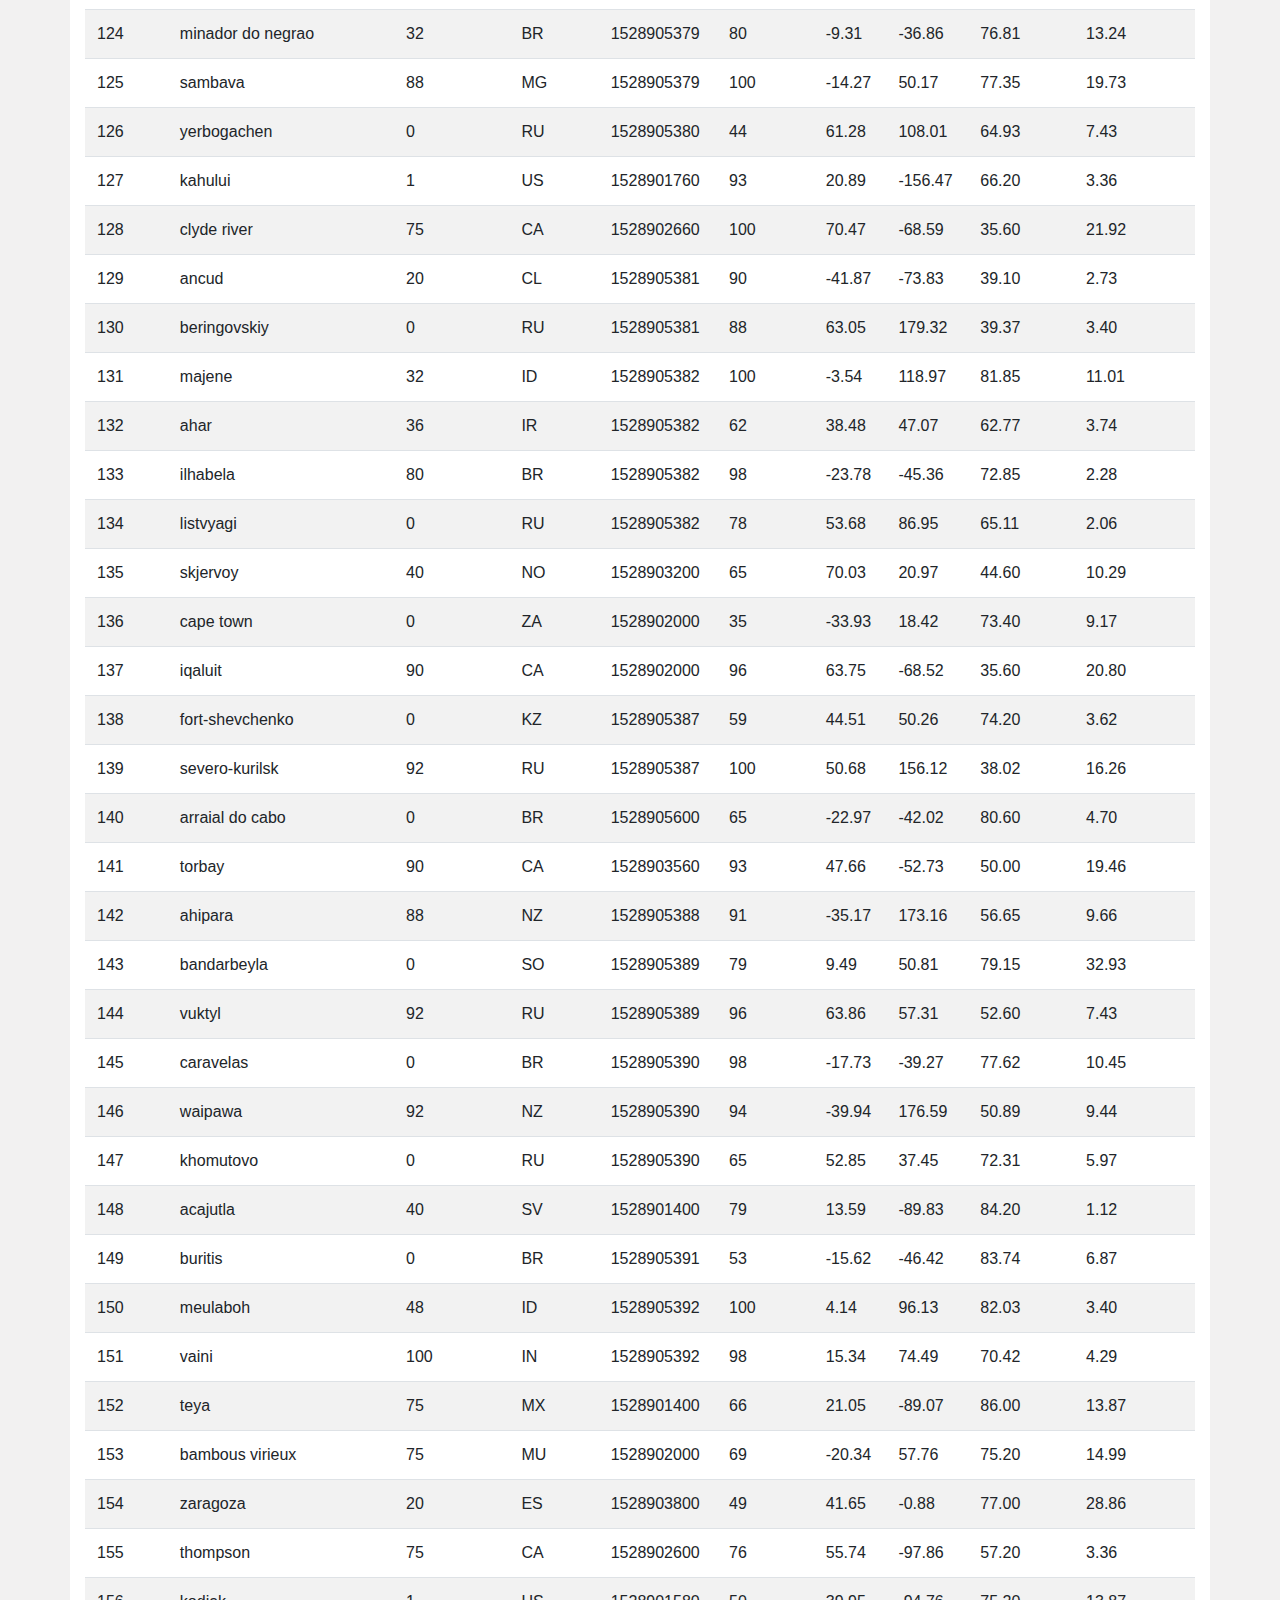
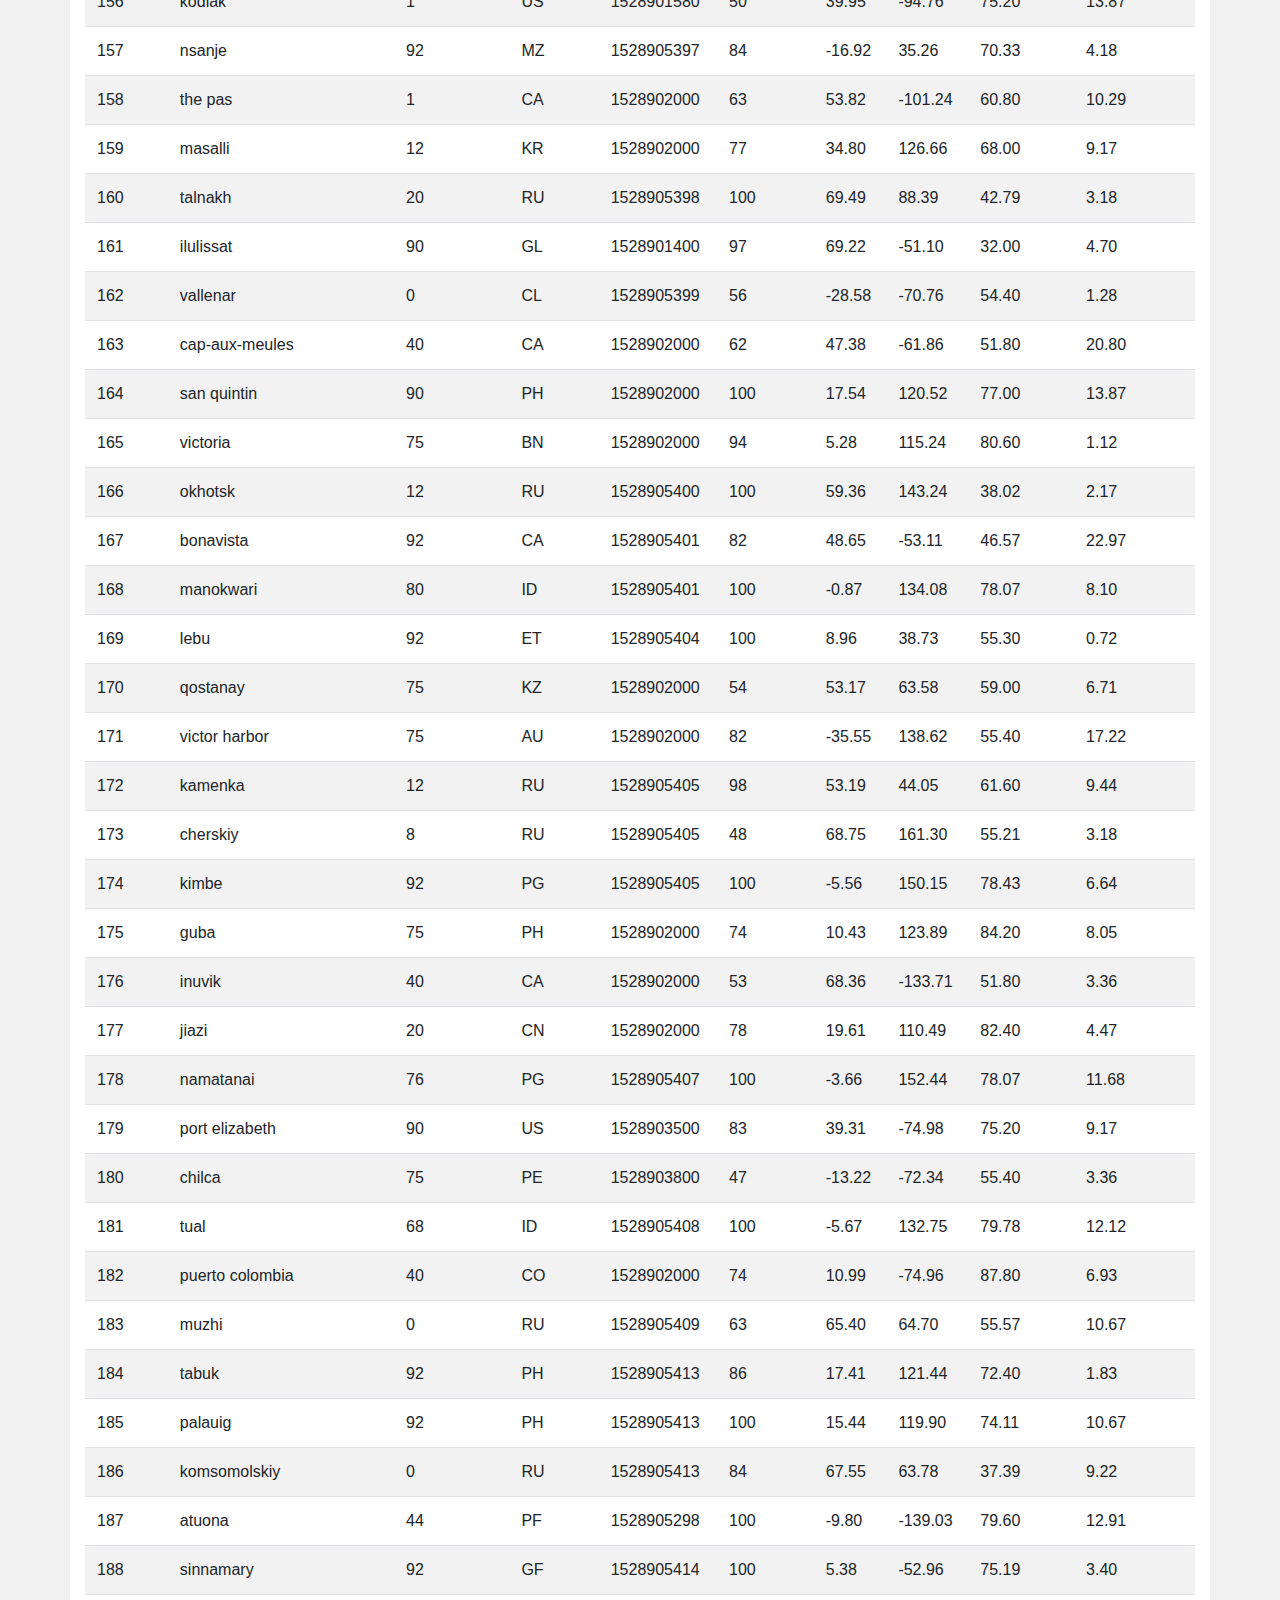
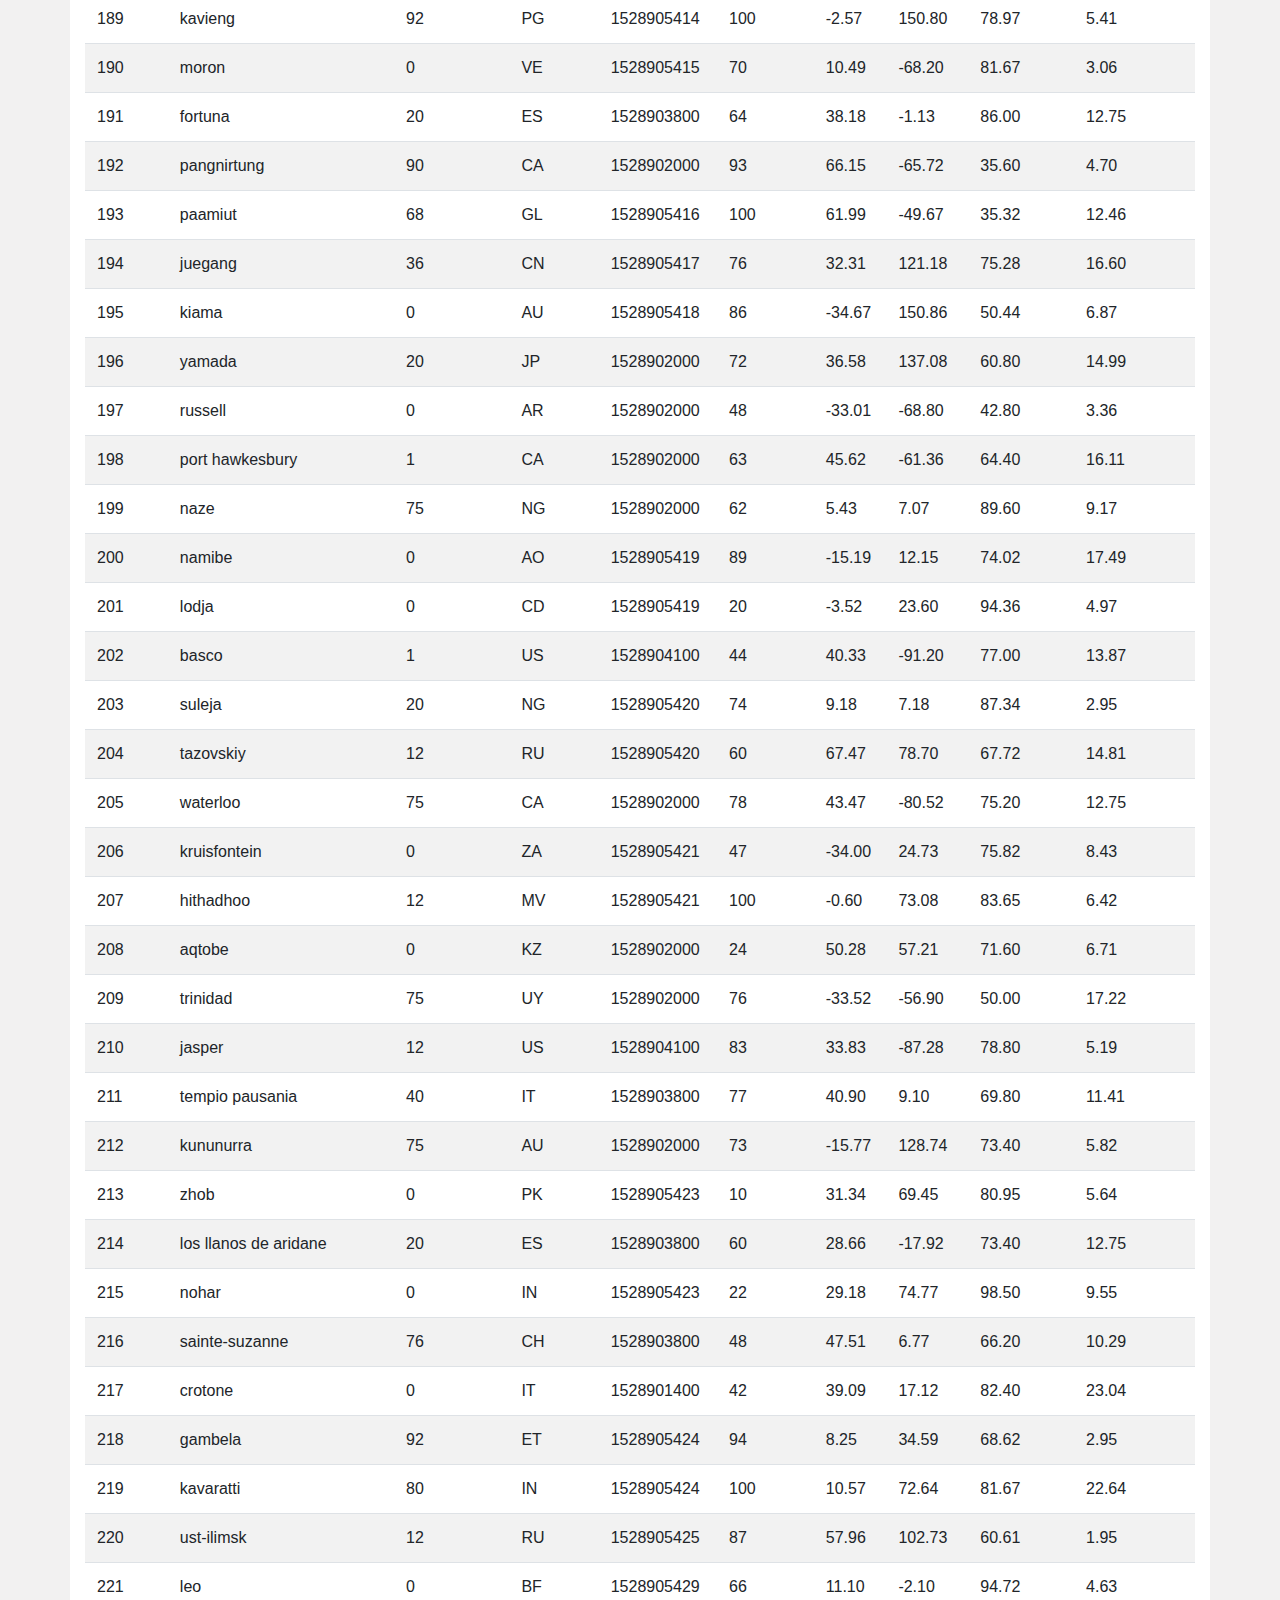
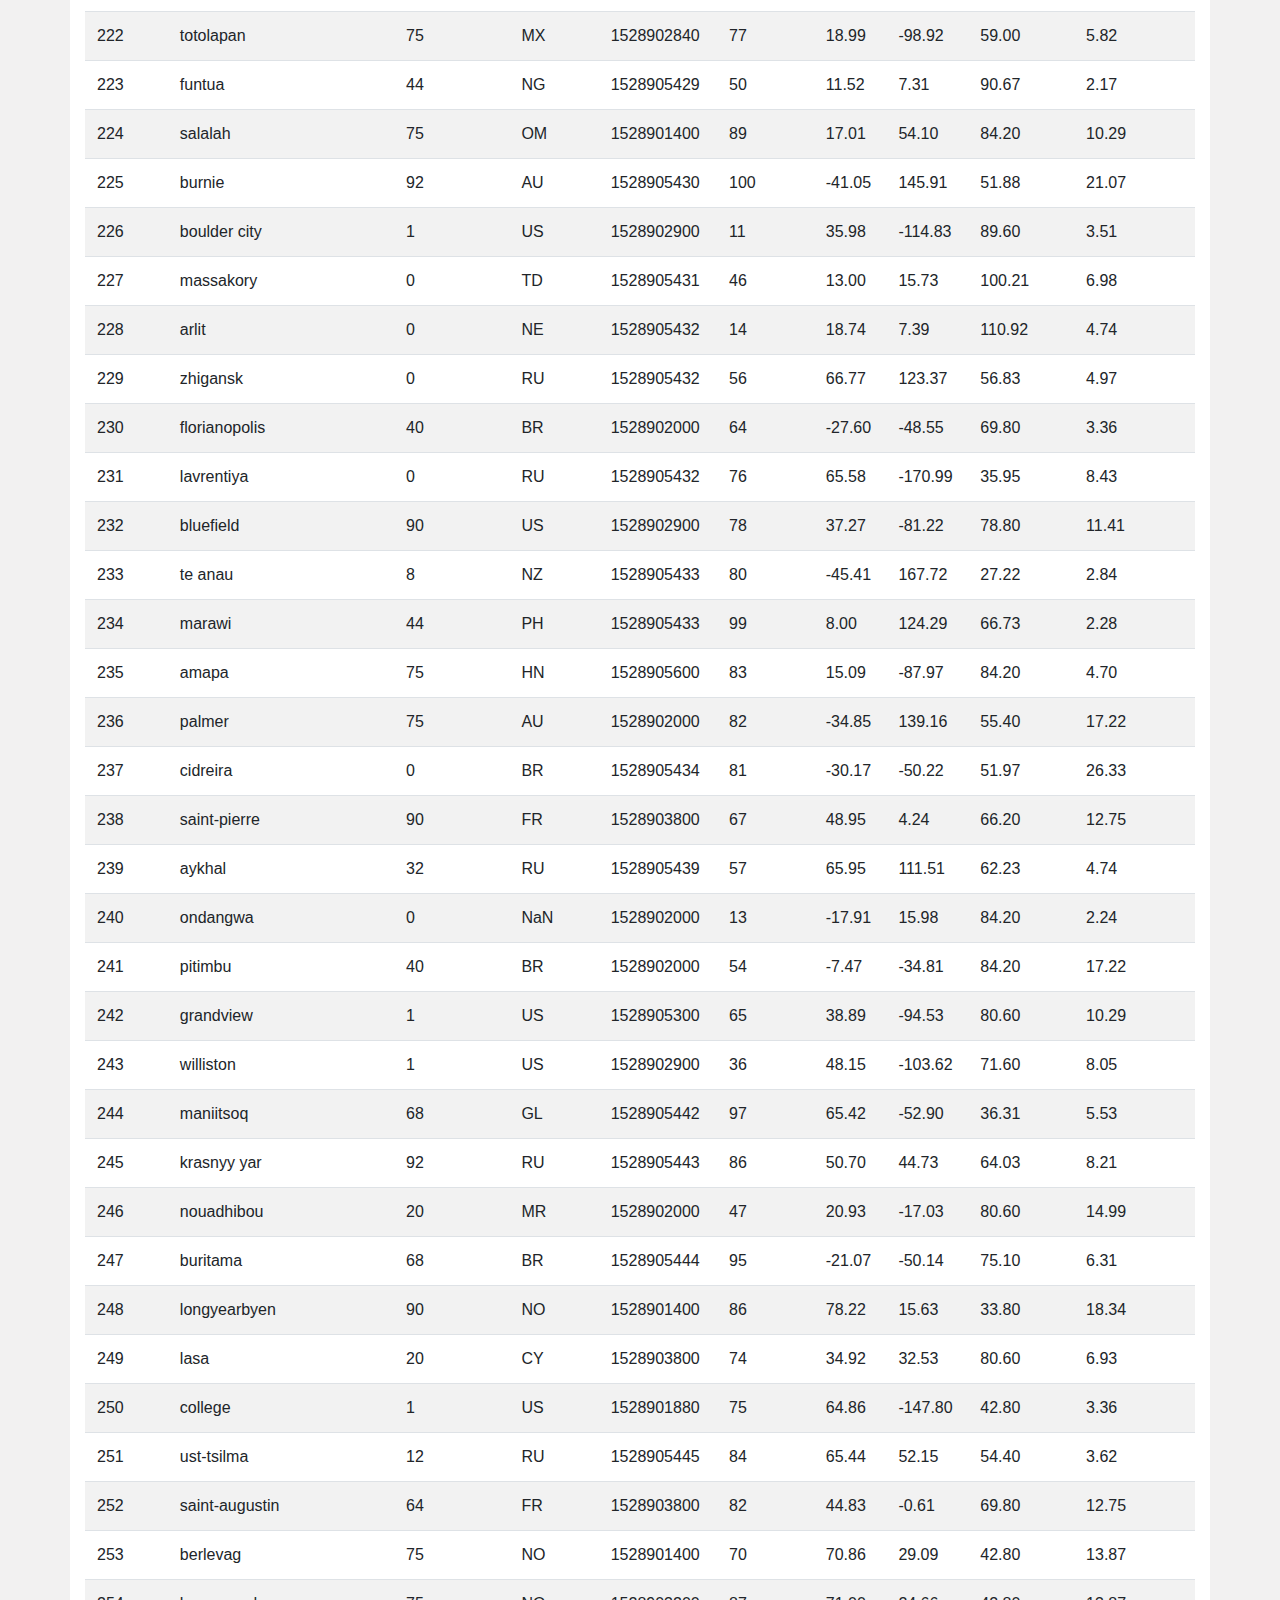
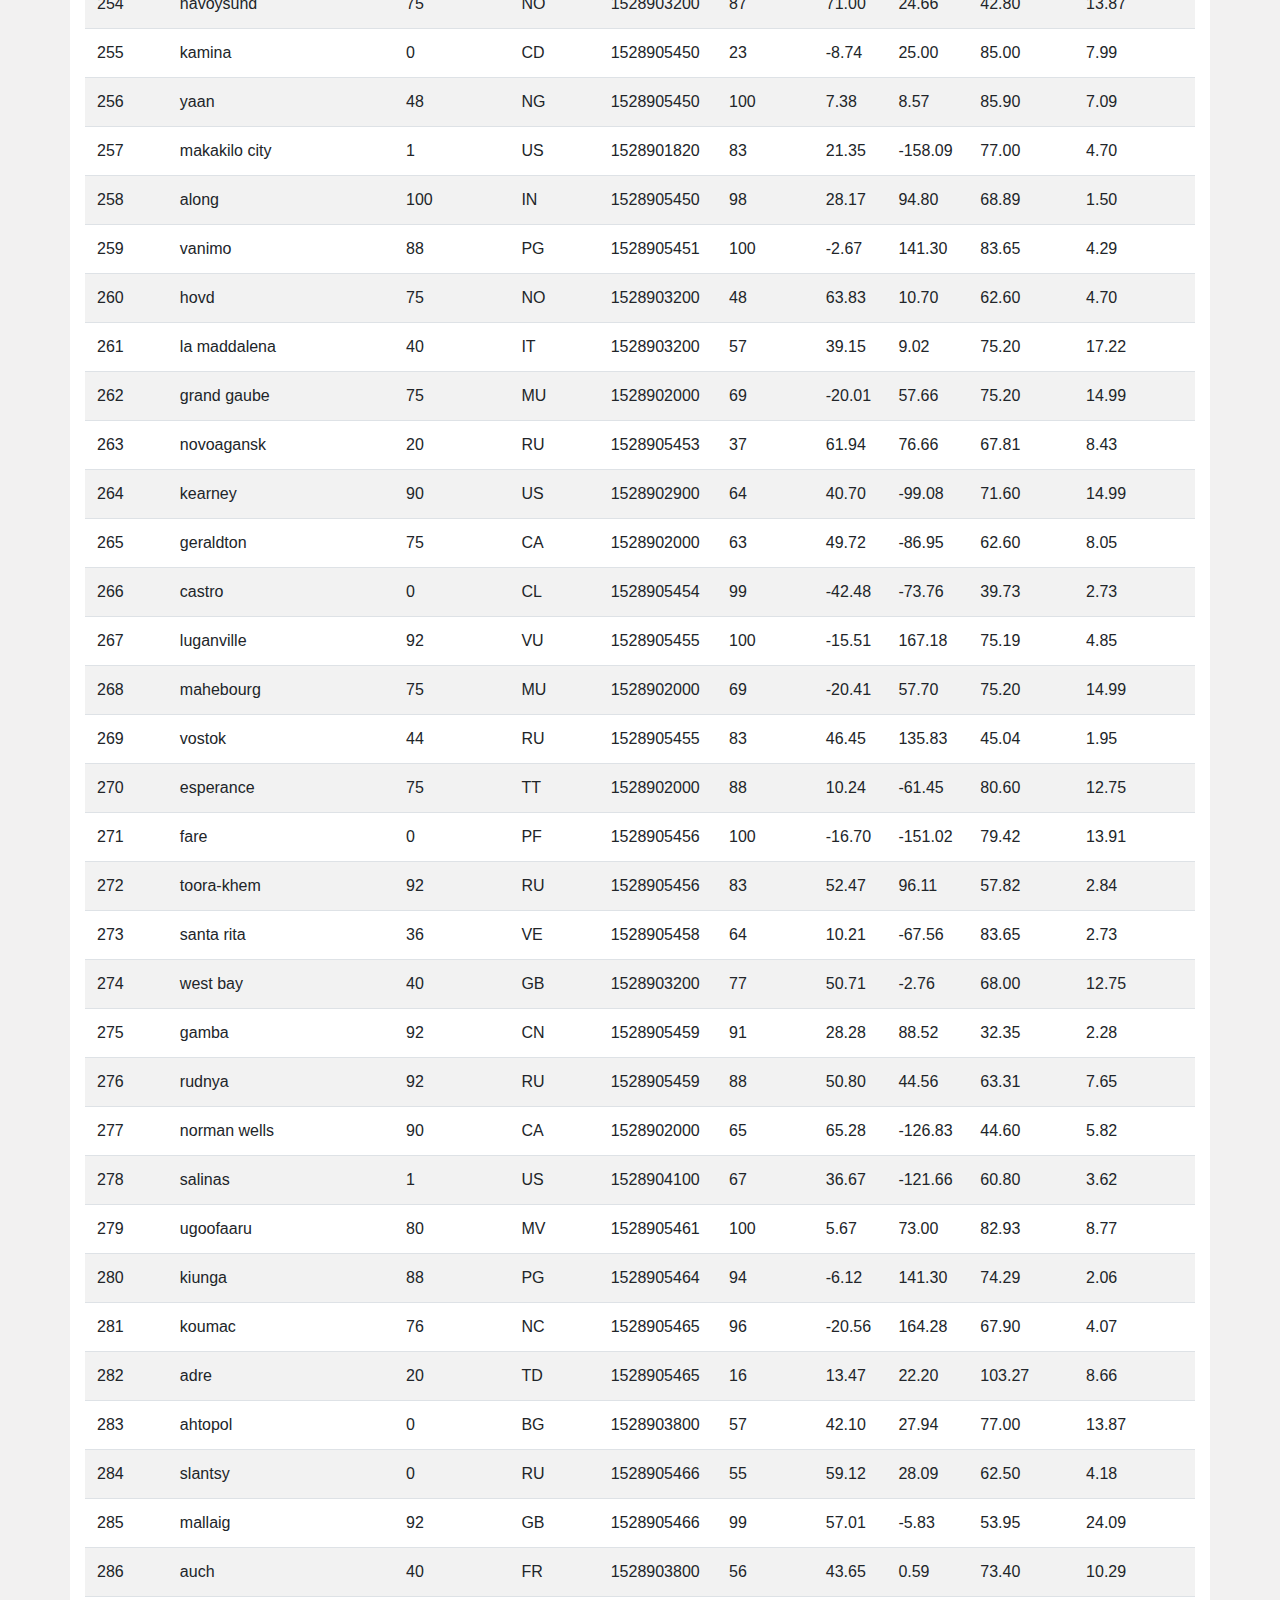
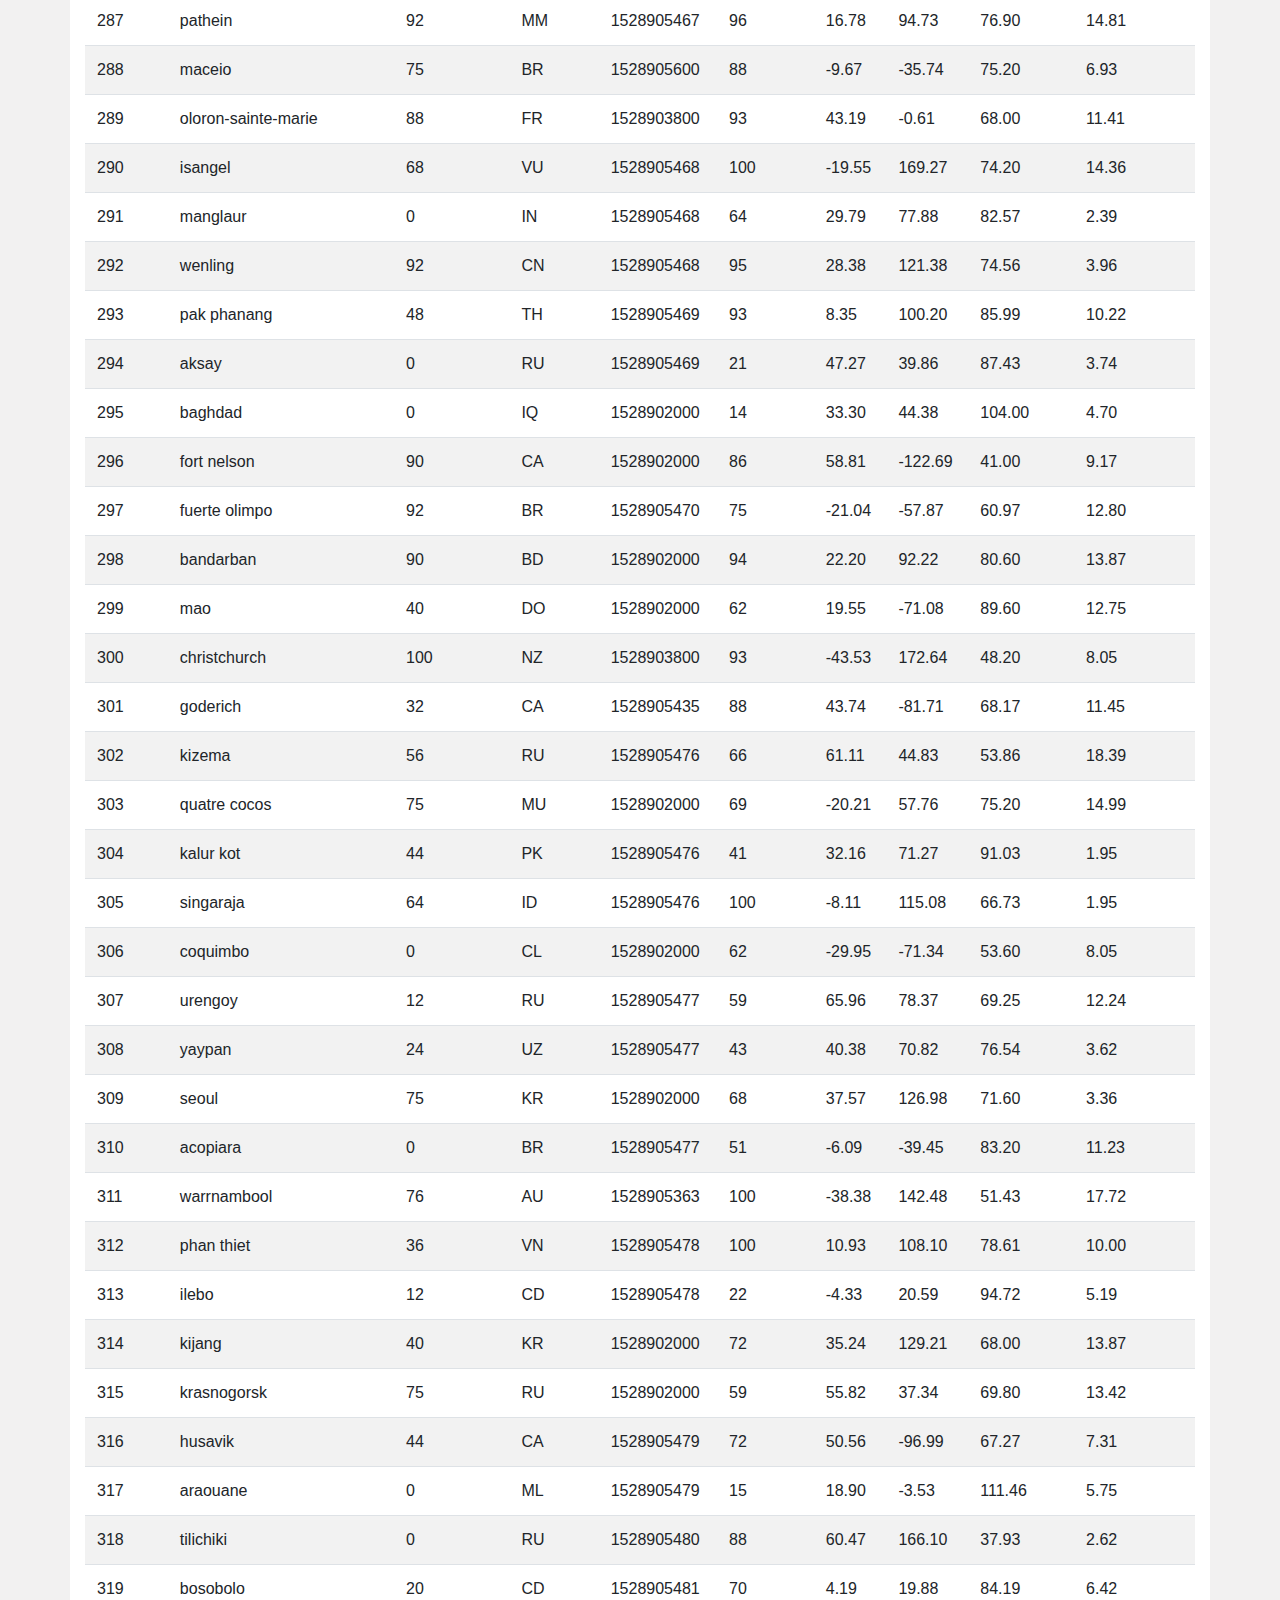
<file: WebVisualizations/RawData.html>
<!DOCTYPE html>
<html lang="en">

<head>
  <meta charset="UTF-8">
  <title>Bootstrp Components</title>

  <link rel="stylesheet" href="https://stackpath.bootstrapcdn.com/bootstrap/4.3.1/css/bootstrap.min.css" integrity="sha384-ggOyR0iXCbMQv3Xipma34MD+dH/1fQ784/j6cY/iJTQUOhcWr7x9JvoRxT2MZw1T" crossorigin="anonymous">
  <link rel="stylesheet" href="Style.css">
  
</head>
<body>
    
    <!--Navbar standard from bootstrap-->
    <nav class="navbar navbar-expand-lg navbar-light bg-light">
       <!--Navigation bar container-->
        <div class="container-fluid">
            
            <a class="navbar-brand text-white" href="index.html" >
                Latitude
            </a>
            
            <!--Reference1-->
            <button class="navbar-toggler" type="button" data-toggle="collapse" data-target="#navbarSupportedContent" aria-controls="navbarSupportedContent" aria-expanded="false" aria-label="Toggle navigation">
                <span class="navbar-toggler-icon"></span>
            </button>
            
            <div class="collapse navbar-collapse" id="navbarSupportedContent">
                
                <ul class="navbar-nav ml-auto">    
                    <!--Dropdown menu Plots-->
                    <li class="nav-item dropdown">
                        
                        <a class="nav-link dropdown-toggle" href="#" id="navbarDropdown" role="button" data-toggle="dropdown" aria-haspopup="true" aria-expanded="false">
                            Plots
                        </a>
                       
                        <!--Dropdown menu list of links-->
                        <div class="dropdown-menu dropdown-menu-right" aria-labelledby="navbarDropdown">
                            <a class="dropdown-item" href="Max_Temp.html">Max Temperature</a>
                            <a class="dropdown-item" href="Cloudiness.html">Cloudiness</a>
                            <a class="dropdown-item" href="Humidity.html">Humidity</a>
                            <a class="dropdown-item" href="Wind_Speed.html">Wind Speed</a>
                        </div>
                    
                    </li>

                    <!--Link to plot comparison-->
                    <li class="nav-item">
                        <a class="nav-link" href="Comparison.html">Comparison</a>
                    </li>

                    <!--Link to raw data-->
                    <li class="nav-item">
                        <a class="nav-link" href="RawData.html">Data</a>
                    </li>
                
                </ul>
            </div>
        </div>
    </nav>
    
    <!-- Page body container (imagies and links to images) -->
    <div class="container information bg-white">
        <h1>Raw Data</h1>

        <hr>

        <p>This following table inludes all the data used for plotting during this project.</p>
    
        <br>

        <table class="table table-striped">
          <thead>
            <tr style="text-align: right;">
              <th>City_ID</th>
              <th>City</th>
              <th>Cloudiness</th>
              <th>Country</th>
              <th>Date</th>
              <th>Humidity</th>
              <th>Lat</th>
              <th>Lng</th>
              <th>Max Temp</th>
              <th>Wind Speed</th>
            </tr>
          </thead>
          <tbody>
            <tr>
              <td>0</td>
              <td>jacareacanga</td>
              <td>0</td>
              <td>BR</td>
              <td>1528902000</td>
              <td>62</td>
              <td>-6.22</td>
              <td>-57.76</td>
              <td>89.60</td>
              <td>6.93</td>
            </tr>
            <tr>
              <td>1</td>
              <td>kaitangata</td>
              <td>100</td>
              <td>NZ</td>
              <td>1528905304</td>
              <td>94</td>
              <td>-46.28</td>
              <td>169.85</td>
              <td>42.61</td>
              <td>5.64</td>
            </tr>
            <tr>
              <td>2</td>
              <td>goulburn</td>
              <td>20</td>
              <td>AU</td>
              <td>1528905078</td>
              <td>91</td>
              <td>-34.75</td>
              <td>149.72</td>
              <td>44.32</td>
              <td>10.11</td>
            </tr>
            <tr>
              <td>3</td>
              <td>lata</td>
              <td>76</td>
              <td>IN</td>
              <td>1528905305</td>
              <td>89</td>
              <td>30.78</td>
              <td>78.62</td>
              <td>59.89</td>
              <td>0.94</td>
            </tr>
            <tr>
              <td>4</td>
              <td>chokurdakh</td>
              <td>0</td>
              <td>RU</td>
              <td>1528905306</td>
              <td>88</td>
              <td>70.62</td>
              <td>147.90</td>
              <td>32.17</td>
              <td>2.95</td>
            </tr>
            <tr>
              <td>5</td>
              <td>martyush</td>
              <td>92</td>
              <td>RU</td>
              <td>1528905306</td>
              <td>94</td>
              <td>56.40</td>
              <td>61.89</td>
              <td>55.03</td>
              <td>9.33</td>
            </tr>
            <tr>
              <td>6</td>
              <td>hobart</td>
              <td>20</td>
              <td>AU</td>
              <td>1528902000</td>
              <td>87</td>
              <td>-42.88</td>
              <td>147.33</td>
              <td>44.60</td>
              <td>8.05</td>
            </tr>
            <tr>
              <td>7</td>
              <td>broken hill</td>
              <td>0</td>
              <td>AU</td>
              <td>1528905311</td>
              <td>88</td>
              <td>-31.97</td>
              <td>141.45</td>
              <td>44.50</td>
              <td>7.31</td>
            </tr>
            <tr>
              <td>8</td>
              <td>harnosand</td>
              <td>0</td>
              <td>SE</td>
              <td>1528903200</td>
              <td>44</td>
              <td>62.63</td>
              <td>17.94</td>
              <td>60.80</td>
              <td>13.87</td>
            </tr>
            <tr>
              <td>9</td>
              <td>tuatapere</td>
              <td>0</td>
              <td>NZ</td>
              <td>1528905312</td>
              <td>100</td>
              <td>-46.13</td>
              <td>167.69</td>
              <td>38.92</td>
              <td>3.40</td>
            </tr>
            <tr>
              <td>10</td>
              <td>puerto ayora</td>
              <td>90</td>
              <td>EC</td>
              <td>1528902000</td>
              <td>69</td>
              <td>-0.74</td>
              <td>-90.35</td>
              <td>77.00</td>
              <td>13.87</td>
            </tr>
            <tr>
              <td>11</td>
              <td>havre-saint-pierre</td>
              <td>75</td>
              <td>CA</td>
              <td>1528902000</td>
              <td>58</td>
              <td>50.23</td>
              <td>-63.60</td>
              <td>53.60</td>
              <td>19.46</td>
            </tr>
            <tr>
              <td>12</td>
              <td>punta arenas</td>
              <td>0</td>
              <td>CL</td>
              <td>1528902000</td>
              <td>100</td>
              <td>-53.16</td>
              <td>-70.91</td>
              <td>35.60</td>
              <td>9.17</td>
            </tr>
            <tr>
              <td>13</td>
              <td>tasiilaq</td>
              <td>75</td>
              <td>GL</td>
              <td>1528901400</td>
              <td>60</td>
              <td>65.61</td>
              <td>-37.64</td>
              <td>39.20</td>
              <td>2.24</td>
            </tr>
            <tr>
              <td>14</td>
              <td>chapais</td>
              <td>40</td>
              <td>CA</td>
              <td>1528902000</td>
              <td>38</td>
              <td>49.78</td>
              <td>-74.86</td>
              <td>59.00</td>
              <td>10.29</td>
            </tr>
            <tr>
              <td>15</td>
              <td>avarua</td>
              <td>40</td>
              <td>CK</td>
              <td>1528902000</td>
              <td>56</td>
              <td>-21.21</td>
              <td>-159.78</td>
              <td>73.40</td>
              <td>10.29</td>
            </tr>
            <tr>
              <td>16</td>
              <td>hofn</td>
              <td>75</td>
              <td>IS</td>
              <td>1528902000</td>
              <td>87</td>
              <td>64.25</td>
              <td>-15.21</td>
              <td>51.80</td>
              <td>8.05</td>
            </tr>
            <tr>
              <td>17</td>
              <td>yukamenskoye</td>
              <td>92</td>
              <td>RU</td>
              <td>1528905315</td>
              <td>98</td>
              <td>57.89</td>
              <td>52.24</td>
              <td>56.65</td>
              <td>10.22</td>
            </tr>
            <tr>
              <td>18</td>
              <td>khandbari</td>
              <td>80</td>
              <td>NP</td>
              <td>1528905315</td>
              <td>67</td>
              <td>27.38</td>
              <td>87.21</td>
              <td>44.59</td>
              <td>1.39</td>
            </tr>
            <tr>
              <td>19</td>
              <td>bethel</td>
              <td>1</td>
              <td>US</td>
              <td>1528901580</td>
              <td>93</td>
              <td>60.79</td>
              <td>-161.76</td>
              <td>44.60</td>
              <td>8.05</td>
            </tr>
            <tr>
              <td>20</td>
              <td>ushuaia</td>
              <td>75</td>
              <td>AR</td>
              <td>1528902000</td>
              <td>64</td>
              <td>-54.81</td>
              <td>-68.31</td>
              <td>41.00</td>
              <td>3.36</td>
            </tr>
            <tr>
              <td>21</td>
              <td>east london</td>
              <td>0</td>
              <td>ZA</td>
              <td>1528902000</td>
              <td>37</td>
              <td>-33.02</td>
              <td>27.91</td>
              <td>69.80</td>
              <td>5.82</td>
            </tr>
            <tr>
              <td>22</td>
              <td>bluff</td>
              <td>76</td>
              <td>AU</td>
              <td>1528905321</td>
              <td>76</td>
              <td>-23.58</td>
              <td>149.07</td>
              <td>61.96</td>
              <td>4.74</td>
            </tr>
            <tr>
              <td>23</td>
              <td>mount isa</td>
              <td>75</td>
              <td>AU</td>
              <td>1528902000</td>
              <td>100</td>
              <td>-20.73</td>
              <td>139.49</td>
              <td>64.40</td>
              <td>3.29</td>
            </tr>
            <tr>
              <td>24</td>
              <td>pevek</td>
              <td>0</td>
              <td>RU</td>
              <td>1528905321</td>
              <td>71</td>
              <td>69.70</td>
              <td>170.27</td>
              <td>36.94</td>
              <td>6.98</td>
            </tr>
            <tr>
              <td>25</td>
              <td>gao</td>
              <td>24</td>
              <td>ML</td>
              <td>1528905321</td>
              <td>16</td>
              <td>16.28</td>
              <td>-0.04</td>
              <td>110.02</td>
              <td>4.97</td>
            </tr>
            <tr>
              <td>26</td>
              <td>cabo san lucas</td>
              <td>75</td>
              <td>MX</td>
              <td>1528901160</td>
              <td>74</td>
              <td>22.89</td>
              <td>-109.91</td>
              <td>84.20</td>
              <td>10.29</td>
            </tr>
            <tr>
              <td>27</td>
              <td>sao filipe</td>
              <td>0</td>
              <td>CV</td>
              <td>1528905323</td>
              <td>88</td>
              <td>14.90</td>
              <td>-24.50</td>
              <td>75.73</td>
              <td>13.02</td>
            </tr>
            <tr>
              <td>28</td>
              <td>tiksi</td>
              <td>44</td>
              <td>RU</td>
              <td>1528905298</td>
              <td>58</td>
              <td>71.64</td>
              <td>128.87</td>
              <td>57.73</td>
              <td>10.11</td>
            </tr>
            <tr>
              <td>29</td>
              <td>busselton</td>
              <td>92</td>
              <td>AU</td>
              <td>1528905323</td>
              <td>100</td>
              <td>-33.64</td>
              <td>115.35</td>
              <td>60.43</td>
              <td>10.56</td>
            </tr>
            <tr>
              <td>30</td>
              <td>alofi</td>
              <td>76</td>
              <td>NU</td>
              <td>1528902000</td>
              <td>88</td>
              <td>-19.06</td>
              <td>-169.92</td>
              <td>71.60</td>
              <td>3.36</td>
            </tr>
            <tr>
              <td>31</td>
              <td>ola</td>
              <td>75</td>
              <td>RU</td>
              <td>1528902000</td>
              <td>100</td>
              <td>59.58</td>
              <td>151.30</td>
              <td>42.80</td>
              <td>7.76</td>
            </tr>
            <tr>
              <td>32</td>
              <td>atar</td>
              <td>20</td>
              <td>MR</td>
              <td>1528902000</td>
              <td>19</td>
              <td>20.52</td>
              <td>-13.05</td>
              <td>91.40</td>
              <td>9.17</td>
            </tr>
            <tr>
              <td>33</td>
              <td>rikitea</td>
              <td>0</td>
              <td>PF</td>
              <td>1528905325</td>
              <td>100</td>
              <td>-23.12</td>
              <td>-134.97</td>
              <td>73.57</td>
              <td>8.66</td>
            </tr>
            <tr>
              <td>34</td>
              <td>hermanus</td>
              <td>0</td>
              <td>ZA</td>
              <td>1528905325</td>
              <td>24</td>
              <td>-34.42</td>
              <td>19.24</td>
              <td>77.17</td>
              <td>8.66</td>
            </tr>
            <tr>
              <td>35</td>
              <td>ponta delgada</td>
              <td>75</td>
              <td>PT</td>
              <td>1528903800</td>
              <td>88</td>
              <td>37.73</td>
              <td>-25.67</td>
              <td>71.60</td>
              <td>12.75</td>
            </tr>
            <tr>
              <td>36</td>
              <td>bambari</td>
              <td>24</td>
              <td>CF</td>
              <td>1528905326</td>
              <td>84</td>
              <td>5.77</td>
              <td>20.68</td>
              <td>81.85</td>
              <td>7.65</td>
            </tr>
            <tr>
              <td>37</td>
              <td>cap malheureux</td>
              <td>75</td>
              <td>MU</td>
              <td>1528902000</td>
              <td>69</td>
              <td>-19.98</td>
              <td>57.61</td>
              <td>75.20</td>
              <td>14.99</td>
            </tr>
            <tr>
              <td>38</td>
              <td>puerto escondido</td>
              <td>75</td>
              <td>MX</td>
              <td>1528901100</td>
              <td>65</td>
              <td>15.86</td>
              <td>-97.07</td>
              <td>80.60</td>
              <td>3.36</td>
            </tr>
            <tr>
              <td>39</td>
              <td>qaanaaq</td>
              <td>32</td>
              <td>GL</td>
              <td>1528905330</td>
              <td>100</td>
              <td>77.48</td>
              <td>-69.36</td>
              <td>31.45</td>
              <td>6.31</td>
            </tr>
            <tr>
              <td>40</td>
              <td>new norfolk</td>
              <td>20</td>
              <td>AU</td>
              <td>1528902000</td>
              <td>87</td>
              <td>-42.78</td>
              <td>147.06</td>
              <td>44.60</td>
              <td>8.05</td>
            </tr>
            <tr>
              <td>41</td>
              <td>najran</td>
              <td>40</td>
              <td>SA</td>
              <td>1528902000</td>
              <td>13</td>
              <td>17.54</td>
              <td>44.22</td>
              <td>98.60</td>
              <td>11.41</td>
            </tr>
            <tr>
              <td>42</td>
              <td>isla mujeres</td>
              <td>90</td>
              <td>MX</td>
              <td>1528904340</td>
              <td>100</td>
              <td>21.23</td>
              <td>-86.73</td>
              <td>75.20</td>
              <td>16.11</td>
            </tr>
            <tr>
              <td>43</td>
              <td>mar del plata</td>
              <td>0</td>
              <td>AR</td>
              <td>1528905297</td>
              <td>100</td>
              <td>-46.43</td>
              <td>-67.52</td>
              <td>32.53</td>
              <td>7.31</td>
            </tr>
            <tr>
              <td>44</td>
              <td>provideniya</td>
              <td>0</td>
              <td>RU</td>
              <td>1528905332</td>
              <td>91</td>
              <td>64.42</td>
              <td>-173.23</td>
              <td>40.63</td>
              <td>10.78</td>
            </tr>
            <tr>
              <td>45</td>
              <td>jamestown</td>
              <td>12</td>
              <td>AU</td>
              <td>1528905333</td>
              <td>88</td>
              <td>-33.21</td>
              <td>138.60</td>
              <td>43.15</td>
              <td>10.89</td>
            </tr>
            <tr>
              <td>46</td>
              <td>medicine hat</td>
              <td>20</td>
              <td>CA</td>
              <td>1528902000</td>
              <td>34</td>
              <td>50.04</td>
              <td>-110.68</td>
              <td>66.20</td>
              <td>14.99</td>
            </tr>
            <tr>
              <td>47</td>
              <td>katsuura</td>
              <td>8</td>
              <td>JP</td>
              <td>1528905334</td>
              <td>88</td>
              <td>33.93</td>
              <td>134.50</td>
              <td>62.05</td>
              <td>7.54</td>
            </tr>
            <tr>
              <td>48</td>
              <td>aklavik</td>
              <td>20</td>
              <td>CA</td>
              <td>1528902000</td>
              <td>53</td>
              <td>68.22</td>
              <td>-135.01</td>
              <td>51.80</td>
              <td>11.41</td>
            </tr>
            <tr>
              <td>49</td>
              <td>tuktoyaktuk</td>
              <td>20</td>
              <td>CA</td>
              <td>1528902000</td>
              <td>61</td>
              <td>69.44</td>
              <td>-133.03</td>
              <td>46.40</td>
              <td>6.93</td>
            </tr>
            <tr>
              <td>50</td>
              <td>kapaa</td>
              <td>90</td>
              <td>US</td>
              <td>1528901760</td>
              <td>88</td>
              <td>22.08</td>
              <td>-159.32</td>
              <td>75.20</td>
              <td>14.99</td>
            </tr>
            <tr>
              <td>51</td>
              <td>mildura</td>
              <td>0</td>
              <td>AU</td>
              <td>1528905300</td>
              <td>92</td>
              <td>-34.18</td>
              <td>142.16</td>
              <td>45.67</td>
              <td>9.66</td>
            </tr>
            <tr>
              <td>52</td>
              <td>souillac</td>
              <td>75</td>
              <td>FR</td>
              <td>1528903800</td>
              <td>49</td>
              <td>45.60</td>
              <td>-0.60</td>
              <td>73.40</td>
              <td>10.29</td>
            </tr>
            <tr>
              <td>53</td>
              <td>lorengau</td>
              <td>100</td>
              <td>PG</td>
              <td>1528905336</td>
              <td>100</td>
              <td>-2.02</td>
              <td>147.27</td>
              <td>80.59</td>
              <td>3.85</td>
            </tr>
            <tr>
              <td>54</td>
              <td>praia</td>
              <td>20</td>
              <td>BR</td>
              <td>1528902000</td>
              <td>47</td>
              <td>-20.25</td>
              <td>-43.81</td>
              <td>82.40</td>
              <td>3.36</td>
            </tr>
            <tr>
              <td>55</td>
              <td>port alfred</td>
              <td>0</td>
              <td>ZA</td>
              <td>1528905338</td>
              <td>50</td>
              <td>-33.59</td>
              <td>26.89</td>
              <td>76.54</td>
              <td>7.20</td>
            </tr>
            <tr>
              <td>56</td>
              <td>barranca</td>
              <td>0</td>
              <td>PE</td>
              <td>1528905339</td>
              <td>98</td>
              <td>-10.75</td>
              <td>-77.76</td>
              <td>61.87</td>
              <td>9.89</td>
            </tr>
            <tr>
              <td>57</td>
              <td>nome</td>
              <td>40</td>
              <td>US</td>
              <td>1528902900</td>
              <td>70</td>
              <td>30.04</td>
              <td>-94.42</td>
              <td>87.80</td>
              <td>3.36</td>
            </tr>
            <tr>
              <td>58</td>
              <td>matay</td>
              <td>0</td>
              <td>EG</td>
              <td>1528905339</td>
              <td>23</td>
              <td>28.42</td>
              <td>30.79</td>
              <td>97.69</td>
              <td>6.98</td>
            </tr>
            <tr>
              <td>59</td>
              <td>saskylakh</td>
              <td>48</td>
              <td>RU</td>
              <td>1528905339</td>
              <td>55</td>
              <td>71.97</td>
              <td>114.09</td>
              <td>59.53</td>
              <td>5.86</td>
            </tr>
            <tr>
              <td>60</td>
              <td>itarema</td>
              <td>0</td>
              <td>BR</td>
              <td>1528905340</td>
              <td>61</td>
              <td>-2.92</td>
              <td>-39.92</td>
              <td>88.33</td>
              <td>12.57</td>
            </tr>
            <tr>
              <td>61</td>
              <td>butaritari</td>
              <td>56</td>
              <td>KI</td>
              <td>1528905340</td>
              <td>100</td>
              <td>3.07</td>
              <td>172.79</td>
              <td>81.13</td>
              <td>7.31</td>
            </tr>
            <tr>
              <td>62</td>
              <td>peniche</td>
              <td>20</td>
              <td>PT</td>
              <td>1528903800</td>
              <td>64</td>
              <td>39.36</td>
              <td>-9.38</td>
              <td>75.20</td>
              <td>12.75</td>
            </tr>
            <tr>
              <td>63</td>
              <td>beloha</td>
              <td>0</td>
              <td>MG</td>
              <td>1528905340</td>
              <td>57</td>
              <td>-25.17</td>
              <td>45.06</td>
              <td>71.95</td>
              <td>16.37</td>
            </tr>
            <tr>
              <td>64</td>
              <td>anadyr</td>
              <td>0</td>
              <td>RU</td>
              <td>1528902000</td>
              <td>57</td>
              <td>64.73</td>
              <td>177.51</td>
              <td>48.20</td>
              <td>4.47</td>
            </tr>
            <tr>
              <td>65</td>
              <td>luderitz</td>
              <td>12</td>
              <td>NaN</td>
              <td>1528905342</td>
              <td>64</td>
              <td>-26.65</td>
              <td>15.16</td>
              <td>64.03</td>
              <td>17.38</td>
            </tr>
            <tr>
              <td>66</td>
              <td>rochester</td>
              <td>1</td>
              <td>US</td>
              <td>1528902960</td>
              <td>37</td>
              <td>44.02</td>
              <td>-92.46</td>
              <td>73.40</td>
              <td>6.93</td>
            </tr>
            <tr>
              <td>67</td>
              <td>bosaso</td>
              <td>0</td>
              <td>SO</td>
              <td>1528905347</td>
              <td>86</td>
              <td>11.28</td>
              <td>49.18</td>
              <td>89.77</td>
              <td>3.96</td>
            </tr>
            <tr>
              <td>68</td>
              <td>faanui</td>
              <td>0</td>
              <td>PF</td>
              <td>1528905347</td>
              <td>100</td>
              <td>-16.48</td>
              <td>-151.75</td>
              <td>79.96</td>
              <td>11.79</td>
            </tr>
            <tr>
              <td>69</td>
              <td>grindavik</td>
              <td>75</td>
              <td>IS</td>
              <td>1528902000</td>
              <td>70</td>
              <td>63.84</td>
              <td>-22.43</td>
              <td>48.20</td>
              <td>5.82</td>
            </tr>
            <tr>
              <td>70</td>
              <td>margate</td>
              <td>20</td>
              <td>AU</td>
              <td>1528902000</td>
              <td>87</td>
              <td>-43.03</td>
              <td>147.26</td>
              <td>44.60</td>
              <td>8.05</td>
            </tr>
            <tr>
              <td>71</td>
              <td>marsh harbour</td>
              <td>88</td>
              <td>BS</td>
              <td>1528905349</td>
              <td>95</td>
              <td>26.54</td>
              <td>-77.06</td>
              <td>82.39</td>
              <td>10.00</td>
            </tr>
            <tr>
              <td>72</td>
              <td>comodoro rivadavia</td>
              <td>40</td>
              <td>AR</td>
              <td>1528902000</td>
              <td>60</td>
              <td>-45.87</td>
              <td>-67.48</td>
              <td>42.80</td>
              <td>9.17</td>
            </tr>
            <tr>
              <td>73</td>
              <td>upernavik</td>
              <td>92</td>
              <td>GL</td>
              <td>1528905350</td>
              <td>100</td>
              <td>72.79</td>
              <td>-56.15</td>
              <td>29.29</td>
              <td>3.74</td>
            </tr>
            <tr>
              <td>74</td>
              <td>uige</td>
              <td>0</td>
              <td>AO</td>
              <td>1528905350</td>
              <td>29</td>
              <td>-7.61</td>
              <td>15.06</td>
              <td>86.80</td>
              <td>3.18</td>
            </tr>
            <tr>
              <td>75</td>
              <td>bredasdorp</td>
              <td>0</td>
              <td>ZA</td>
              <td>1528902000</td>
              <td>23</td>
              <td>-34.53</td>
              <td>20.04</td>
              <td>82.40</td>
              <td>5.82</td>
            </tr>
            <tr>
              <td>76</td>
              <td>bodden town</td>
              <td>40</td>
              <td>KY</td>
              <td>1528902000</td>
              <td>78</td>
              <td>19.28</td>
              <td>-81.25</td>
              <td>80.60</td>
              <td>16.11</td>
            </tr>
            <tr>
              <td>77</td>
              <td>guerrero negro</td>
              <td>44</td>
              <td>MX</td>
              <td>1528905350</td>
              <td>88</td>
              <td>27.97</td>
              <td>-114.04</td>
              <td>63.85</td>
              <td>3.74</td>
            </tr>
            <tr>
              <td>78</td>
              <td>bilma</td>
              <td>0</td>
              <td>NE</td>
              <td>1528905351</td>
              <td>12</td>
              <td>18.69</td>
              <td>12.92</td>
              <td>110.47</td>
              <td>4.63</td>
            </tr>
            <tr>
              <td>79</td>
              <td>carnarvon</td>
              <td>0</td>
              <td>ZA</td>
              <td>1528905351</td>
              <td>30</td>
              <td>-30.97</td>
              <td>22.13</td>
              <td>60.43</td>
              <td>14.25</td>
            </tr>
            <tr>
              <td>80</td>
              <td>ponta do sol</td>
              <td>12</td>
              <td>BR</td>
              <td>1528905352</td>
              <td>72</td>
              <td>-20.63</td>
              <td>-46.00</td>
              <td>78.25</td>
              <td>3.96</td>
            </tr>
            <tr>
              <td>81</td>
              <td>vila franca do campo</td>
              <td>75</td>
              <td>PT</td>
              <td>1528903800</td>
              <td>88</td>
              <td>37.72</td>
              <td>-25.43</td>
              <td>71.60</td>
              <td>12.75</td>
            </tr>
            <tr>
              <td>82</td>
              <td>puerto del rosario</td>
              <td>20</td>
              <td>ES</td>
              <td>1528903800</td>
              <td>60</td>
              <td>28.50</td>
              <td>-13.86</td>
              <td>73.40</td>
              <td>17.22</td>
            </tr>
            <tr>
              <td>83</td>
              <td>sitka</td>
              <td>20</td>
              <td>US</td>
              <td>1528905353</td>
              <td>92</td>
              <td>37.17</td>
              <td>-99.65</td>
              <td>74.02</td>
              <td>5.97</td>
            </tr>
            <tr>
              <td>84</td>
              <td>camacha</td>
              <td>75</td>
              <td>PT</td>
              <td>1528903800</td>
              <td>72</td>
              <td>33.08</td>
              <td>-16.33</td>
              <td>68.00</td>
              <td>16.11</td>
            </tr>
            <tr>
              <td>85</td>
              <td>saint-philippe</td>
              <td>1</td>
              <td>CA</td>
              <td>1528902900</td>
              <td>54</td>
              <td>45.36</td>
              <td>-73.48</td>
              <td>78.80</td>
              <td>11.41</td>
            </tr>
            <tr>
              <td>86</td>
              <td>port blair</td>
              <td>92</td>
              <td>IN</td>
              <td>1528905357</td>
              <td>97</td>
              <td>11.67</td>
              <td>92.75</td>
              <td>84.37</td>
              <td>25.10</td>
            </tr>
            <tr>
              <td>87</td>
              <td>albany</td>
              <td>90</td>
              <td>US</td>
              <td>1528903860</td>
              <td>68</td>
              <td>42.65</td>
              <td>-73.75</td>
              <td>69.80</td>
              <td>3.36</td>
            </tr>
            <tr>
              <td>88</td>
              <td>barrow</td>
              <td>88</td>
              <td>AR</td>
              <td>1528905182</td>
              <td>72</td>
              <td>-38.31</td>
              <td>-60.23</td>
              <td>50.26</td>
              <td>8.21</td>
            </tr>
            <tr>
              <td>89</td>
              <td>qorveh</td>
              <td>92</td>
              <td>IR</td>
              <td>1528905357</td>
              <td>22</td>
              <td>35.17</td>
              <td>47.80</td>
              <td>76.72</td>
              <td>3.18</td>
            </tr>
            <tr>
              <td>90</td>
              <td>san jeronimo</td>
              <td>90</td>
              <td>PE</td>
              <td>1528902000</td>
              <td>81</td>
              <td>-13.65</td>
              <td>-73.37</td>
              <td>46.40</td>
              <td>2.39</td>
            </tr>
            <tr>
              <td>91</td>
              <td>mataura</td>
              <td>24</td>
              <td>NZ</td>
              <td>1528905299</td>
              <td>79</td>
              <td>-46.19</td>
              <td>168.86</td>
              <td>25.69</td>
              <td>3.18</td>
            </tr>
            <tr>
              <td>92</td>
              <td>buala</td>
              <td>64</td>
              <td>SB</td>
              <td>1528905359</td>
              <td>100</td>
              <td>-8.15</td>
              <td>159.59</td>
              <td>78.70</td>
              <td>4.18</td>
            </tr>
            <tr>
              <td>93</td>
              <td>eyl</td>
              <td>20</td>
              <td>SO</td>
              <td>1528905359</td>
              <td>57</td>
              <td>7.98</td>
              <td>49.82</td>
              <td>86.62</td>
              <td>22.41</td>
            </tr>
            <tr>
              <td>94</td>
              <td>abu dhabi</td>
              <td>0</td>
              <td>AE</td>
              <td>1528902000</td>
              <td>29</td>
              <td>24.47</td>
              <td>54.37</td>
              <td>98.60</td>
              <td>16.11</td>
            </tr>
            <tr>
              <td>95</td>
              <td>tahe</td>
              <td>92</td>
              <td>CN</td>
              <td>1528905359</td>
              <td>98</td>
              <td>52.34</td>
              <td>124.71</td>
              <td>51.43</td>
              <td>2.17</td>
            </tr>
            <tr>
              <td>96</td>
              <td>chuy</td>
              <td>80</td>
              <td>UY</td>
              <td>1528905099</td>
              <td>93</td>
              <td>-33.69</td>
              <td>-53.46</td>
              <td>52.87</td>
              <td>28.90</td>
            </tr>
            <tr>
              <td>97</td>
              <td>dzerzhinskoye</td>
              <td>8</td>
              <td>RU</td>
              <td>1528905360</td>
              <td>69</td>
              <td>56.84</td>
              <td>95.22</td>
              <td>65.11</td>
              <td>3.85</td>
            </tr>
            <tr>
              <td>98</td>
              <td>vanavara</td>
              <td>0</td>
              <td>RU</td>
              <td>1528905360</td>
              <td>50</td>
              <td>60.35</td>
              <td>102.28</td>
              <td>64.21</td>
              <td>5.64</td>
            </tr>
            <tr>
              <td>99</td>
              <td>muros</td>
              <td>40</td>
              <td>ES</td>
              <td>1528903800</td>
              <td>72</td>
              <td>42.77</td>
              <td>-9.06</td>
              <td>66.20</td>
              <td>10.29</td>
            </tr>
            <tr>
              <td>100</td>
              <td>auchel</td>
              <td>0</td>
              <td>FR</td>
              <td>1528903800</td>
              <td>49</td>
              <td>50.51</td>
              <td>2.47</td>
              <td>68.00</td>
              <td>3.36</td>
            </tr>
            <tr>
              <td>101</td>
              <td>bubaque</td>
              <td>40</td>
              <td>GW</td>
              <td>1528902000</td>
              <td>55</td>
              <td>11.28</td>
              <td>-15.83</td>
              <td>91.40</td>
              <td>11.41</td>
            </tr>
            <tr>
              <td>102</td>
              <td>khatanga</td>
              <td>8</td>
              <td>RU</td>
              <td>1528905361</td>
              <td>65</td>
              <td>71.98</td>
              <td>102.47</td>
              <td>60.97</td>
              <td>4.63</td>
            </tr>
            <tr>
              <td>103</td>
              <td>los banos</td>
              <td>1</td>
              <td>US</td>
              <td>1528904100</td>
              <td>67</td>
              <td>37.06</td>
              <td>-120.85</td>
              <td>75.20</td>
              <td>4.74</td>
            </tr>
            <tr>
              <td>104</td>
              <td>labuhan</td>
              <td>12</td>
              <td>ID</td>
              <td>1528905361</td>
              <td>95</td>
              <td>-2.54</td>
              <td>115.51</td>
              <td>72.94</td>
              <td>1.83</td>
            </tr>
            <tr>
              <td>105</td>
              <td>saint-paul</td>
              <td>75</td>
              <td>FR</td>
              <td>1528903800</td>
              <td>56</td>
              <td>45.22</td>
              <td>1.90</td>
              <td>68.00</td>
              <td>14.99</td>
            </tr>
            <tr>
              <td>106</td>
              <td>petatlan</td>
              <td>90</td>
              <td>MX</td>
              <td>1528901220</td>
              <td>74</td>
              <td>17.52</td>
              <td>-101.27</td>
              <td>84.20</td>
              <td>1.83</td>
            </tr>
            <tr>
              <td>107</td>
              <td>baykit</td>
              <td>36</td>
              <td>RU</td>
              <td>1528905366</td>
              <td>68</td>
              <td>61.68</td>
              <td>96.39</td>
              <td>63.94</td>
              <td>4.29</td>
            </tr>
            <tr>
              <td>108</td>
              <td>dalby</td>
              <td>75</td>
              <td>AU</td>
              <td>1528902000</td>
              <td>93</td>
              <td>-27.18</td>
              <td>151.26</td>
              <td>53.60</td>
              <td>2.24</td>
            </tr>
            <tr>
              <td>109</td>
              <td>yellowknife</td>
              <td>90</td>
              <td>CA</td>
              <td>1528902540</td>
              <td>93</td>
              <td>62.45</td>
              <td>-114.38</td>
              <td>46.40</td>
              <td>8.05</td>
            </tr>
            <tr>
              <td>110</td>
              <td>hilo</td>
              <td>75</td>
              <td>US</td>
              <td>1528901580</td>
              <td>88</td>
              <td>19.71</td>
              <td>-155.08</td>
              <td>66.20</td>
              <td>5.82</td>
            </tr>
            <tr>
              <td>111</td>
              <td>turukhansk</td>
              <td>36</td>
              <td>RU</td>
              <td>1528905297</td>
              <td>76</td>
              <td>65.80</td>
              <td>87.96</td>
              <td>66.37</td>
              <td>6.42</td>
            </tr>
            <tr>
              <td>112</td>
              <td>dingle</td>
              <td>68</td>
              <td>PH</td>
              <td>1528905368</td>
              <td>82</td>
              <td>11.00</td>
              <td>122.67</td>
              <td>79.96</td>
              <td>8.21</td>
            </tr>
            <tr>
              <td>113</td>
              <td>dillon</td>
              <td>1</td>
              <td>US</td>
              <td>1528901580</td>
              <td>44</td>
              <td>45.22</td>
              <td>-112.64</td>
              <td>57.20</td>
              <td>5.82</td>
            </tr>
            <tr>
              <td>114</td>
              <td>labytnangi</td>
              <td>64</td>
              <td>RU</td>
              <td>1528905370</td>
              <td>75</td>
              <td>66.66</td>
              <td>66.39</td>
              <td>47.11</td>
              <td>17.49</td>
            </tr>
            <tr>
              <td>115</td>
              <td>gigmoto</td>
              <td>36</td>
              <td>PH</td>
              <td>1528905370</td>
              <td>98</td>
              <td>13.78</td>
              <td>124.39</td>
              <td>83.56</td>
              <td>17.60</td>
            </tr>
            <tr>
              <td>116</td>
              <td>nouakchott</td>
              <td>68</td>
              <td>MR</td>
              <td>1528905371</td>
              <td>76</td>
              <td>18.08</td>
              <td>-15.98</td>
              <td>76.72</td>
              <td>1.39</td>
            </tr>
            <tr>
              <td>117</td>
              <td>rumoi</td>
              <td>92</td>
              <td>JP</td>
              <td>1528905371</td>
              <td>100</td>
              <td>43.93</td>
              <td>141.67</td>
              <td>44.41</td>
              <td>8.10</td>
            </tr>
            <tr>
              <td>118</td>
              <td>dikson</td>
              <td>32</td>
              <td>RU</td>
              <td>1528905373</td>
              <td>100</td>
              <td>73.51</td>
              <td>80.55</td>
              <td>31.09</td>
              <td>13.13</td>
            </tr>
            <tr>
              <td>119</td>
              <td>chinsali</td>
              <td>0</td>
              <td>ZM</td>
              <td>1528905377</td>
              <td>36</td>
              <td>-10.55</td>
              <td>32.07</td>
              <td>73.39</td>
              <td>9.22</td>
            </tr>
            <tr>
              <td>120</td>
              <td>georgetown</td>
              <td>75</td>
              <td>GY</td>
              <td>1528902000</td>
              <td>78</td>
              <td>6.80</td>
              <td>-58.16</td>
              <td>82.40</td>
              <td>9.17</td>
            </tr>
            <tr>
              <td>121</td>
              <td>tooele</td>
              <td>1</td>
              <td>US</td>
              <td>1528902900</td>
              <td>35</td>
              <td>40.53</td>
              <td>-112.30</td>
              <td>73.40</td>
              <td>9.17</td>
            </tr>
            <tr>
              <td>122</td>
              <td>nikolskoye</td>
              <td>40</td>
              <td>RU</td>
              <td>1528902000</td>
              <td>41</td>
              <td>59.70</td>
              <td>30.79</td>
              <td>60.80</td>
              <td>4.47</td>
            </tr>
            <tr>
              <td>123</td>
              <td>bodo</td>
              <td>80</td>
              <td>CI</td>
              <td>1528905379</td>
              <td>66</td>
              <td>5.91</td>
              <td>-4.68</td>
              <td>87.70</td>
              <td>8.21</td>
            </tr>
            <tr>
              <td>124</td>
              <td>minador do negrao</td>
              <td>32</td>
              <td>BR</td>
              <td>1528905379</td>
              <td>80</td>
              <td>-9.31</td>
              <td>-36.86</td>
              <td>76.81</td>
              <td>13.24</td>
            </tr>
            <tr>
              <td>125</td>
              <td>sambava</td>
              <td>88</td>
              <td>MG</td>
              <td>1528905379</td>
              <td>100</td>
              <td>-14.27</td>
              <td>50.17</td>
              <td>77.35</td>
              <td>19.73</td>
            </tr>
            <tr>
              <td>126</td>
              <td>yerbogachen</td>
              <td>0</td>
              <td>RU</td>
              <td>1528905380</td>
              <td>44</td>
              <td>61.28</td>
              <td>108.01</td>
              <td>64.93</td>
              <td>7.43</td>
            </tr>
            <tr>
              <td>127</td>
              <td>kahului</td>
              <td>1</td>
              <td>US</td>
              <td>1528901760</td>
              <td>93</td>
              <td>20.89</td>
              <td>-156.47</td>
              <td>66.20</td>
              <td>3.36</td>
            </tr>
            <tr>
              <td>128</td>
              <td>clyde river</td>
              <td>75</td>
              <td>CA</td>
              <td>1528902660</td>
              <td>100</td>
              <td>70.47</td>
              <td>-68.59</td>
              <td>35.60</td>
              <td>21.92</td>
            </tr>
            <tr>
              <td>129</td>
              <td>ancud</td>
              <td>20</td>
              <td>CL</td>
              <td>1528905381</td>
              <td>90</td>
              <td>-41.87</td>
              <td>-73.83</td>
              <td>39.10</td>
              <td>2.73</td>
            </tr>
            <tr>
              <td>130</td>
              <td>beringovskiy</td>
              <td>0</td>
              <td>RU</td>
              <td>1528905381</td>
              <td>88</td>
              <td>63.05</td>
              <td>179.32</td>
              <td>39.37</td>
              <td>3.40</td>
            </tr>
            <tr>
              <td>131</td>
              <td>majene</td>
              <td>32</td>
              <td>ID</td>
              <td>1528905382</td>
              <td>100</td>
              <td>-3.54</td>
              <td>118.97</td>
              <td>81.85</td>
              <td>11.01</td>
            </tr>
            <tr>
              <td>132</td>
              <td>ahar</td>
              <td>36</td>
              <td>IR</td>
              <td>1528905382</td>
              <td>62</td>
              <td>38.48</td>
              <td>47.07</td>
              <td>62.77</td>
              <td>3.74</td>
            </tr>
            <tr>
              <td>133</td>
              <td>ilhabela</td>
              <td>80</td>
              <td>BR</td>
              <td>1528905382</td>
              <td>98</td>
              <td>-23.78</td>
              <td>-45.36</td>
              <td>72.85</td>
              <td>2.28</td>
            </tr>
            <tr>
              <td>134</td>
              <td>listvyagi</td>
              <td>0</td>
              <td>RU</td>
              <td>1528905382</td>
              <td>78</td>
              <td>53.68</td>
              <td>86.95</td>
              <td>65.11</td>
              <td>2.06</td>
            </tr>
            <tr>
              <td>135</td>
              <td>skjervoy</td>
              <td>40</td>
              <td>NO</td>
              <td>1528903200</td>
              <td>65</td>
              <td>70.03</td>
              <td>20.97</td>
              <td>44.60</td>
              <td>10.29</td>
            </tr>
            <tr>
              <td>136</td>
              <td>cape town</td>
              <td>0</td>
              <td>ZA</td>
              <td>1528902000</td>
              <td>35</td>
              <td>-33.93</td>
              <td>18.42</td>
              <td>73.40</td>
              <td>9.17</td>
            </tr>
            <tr>
              <td>137</td>
              <td>iqaluit</td>
              <td>90</td>
              <td>CA</td>
              <td>1528902000</td>
              <td>96</td>
              <td>63.75</td>
              <td>-68.52</td>
              <td>35.60</td>
              <td>20.80</td>
            </tr>
            <tr>
              <td>138</td>
              <td>fort-shevchenko</td>
              <td>0</td>
              <td>KZ</td>
              <td>1528905387</td>
              <td>59</td>
              <td>44.51</td>
              <td>50.26</td>
              <td>74.20</td>
              <td>3.62</td>
            </tr>
            <tr>
              <td>139</td>
              <td>severo-kurilsk</td>
              <td>92</td>
              <td>RU</td>
              <td>1528905387</td>
              <td>100</td>
              <td>50.68</td>
              <td>156.12</td>
              <td>38.02</td>
              <td>16.26</td>
            </tr>
            <tr>
              <td>140</td>
              <td>arraial do cabo</td>
              <td>0</td>
              <td>BR</td>
              <td>1528905600</td>
              <td>65</td>
              <td>-22.97</td>
              <td>-42.02</td>
              <td>80.60</td>
              <td>4.70</td>
            </tr>
            <tr>
              <td>141</td>
              <td>torbay</td>
              <td>90</td>
              <td>CA</td>
              <td>1528903560</td>
              <td>93</td>
              <td>47.66</td>
              <td>-52.73</td>
              <td>50.00</td>
              <td>19.46</td>
            </tr>
            <tr>
              <td>142</td>
              <td>ahipara</td>
              <td>88</td>
              <td>NZ</td>
              <td>1528905388</td>
              <td>91</td>
              <td>-35.17</td>
              <td>173.16</td>
              <td>56.65</td>
              <td>9.66</td>
            </tr>
            <tr>
              <td>143</td>
              <td>bandarbeyla</td>
              <td>0</td>
              <td>SO</td>
              <td>1528905389</td>
              <td>79</td>
              <td>9.49</td>
              <td>50.81</td>
              <td>79.15</td>
              <td>32.93</td>
            </tr>
            <tr>
              <td>144</td>
              <td>vuktyl</td>
              <td>92</td>
              <td>RU</td>
              <td>1528905389</td>
              <td>96</td>
              <td>63.86</td>
              <td>57.31</td>
              <td>52.60</td>
              <td>7.43</td>
            </tr>
            <tr>
              <td>145</td>
              <td>caravelas</td>
              <td>0</td>
              <td>BR</td>
              <td>1528905390</td>
              <td>98</td>
              <td>-17.73</td>
              <td>-39.27</td>
              <td>77.62</td>
              <td>10.45</td>
            </tr>
            <tr>
              <td>146</td>
              <td>waipawa</td>
              <td>92</td>
              <td>NZ</td>
              <td>1528905390</td>
              <td>94</td>
              <td>-39.94</td>
              <td>176.59</td>
              <td>50.89</td>
              <td>9.44</td>
            </tr>
            <tr>
              <td>147</td>
              <td>khomutovo</td>
              <td>0</td>
              <td>RU</td>
              <td>1528905390</td>
              <td>65</td>
              <td>52.85</td>
              <td>37.45</td>
              <td>72.31</td>
              <td>5.97</td>
            </tr>
            <tr>
              <td>148</td>
              <td>acajutla</td>
              <td>40</td>
              <td>SV</td>
              <td>1528901400</td>
              <td>79</td>
              <td>13.59</td>
              <td>-89.83</td>
              <td>84.20</td>
              <td>1.12</td>
            </tr>
            <tr>
              <td>149</td>
              <td>buritis</td>
              <td>0</td>
              <td>BR</td>
              <td>1528905391</td>
              <td>53</td>
              <td>-15.62</td>
              <td>-46.42</td>
              <td>83.74</td>
              <td>6.87</td>
            </tr>
            <tr>
              <td>150</td>
              <td>meulaboh</td>
              <td>48</td>
              <td>ID</td>
              <td>1528905392</td>
              <td>100</td>
              <td>4.14</td>
              <td>96.13</td>
              <td>82.03</td>
              <td>3.40</td>
            </tr>
            <tr>
              <td>151</td>
              <td>vaini</td>
              <td>100</td>
              <td>IN</td>
              <td>1528905392</td>
              <td>98</td>
              <td>15.34</td>
              <td>74.49</td>
              <td>70.42</td>
              <td>4.29</td>
            </tr>
            <tr>
              <td>152</td>
              <td>teya</td>
              <td>75</td>
              <td>MX</td>
              <td>1528901400</td>
              <td>66</td>
              <td>21.05</td>
              <td>-89.07</td>
              <td>86.00</td>
              <td>13.87</td>
            </tr>
            <tr>
              <td>153</td>
              <td>bambous virieux</td>
              <td>75</td>
              <td>MU</td>
              <td>1528902000</td>
              <td>69</td>
              <td>-20.34</td>
              <td>57.76</td>
              <td>75.20</td>
              <td>14.99</td>
            </tr>
            <tr>
              <td>154</td>
              <td>zaragoza</td>
              <td>20</td>
              <td>ES</td>
              <td>1528903800</td>
              <td>49</td>
              <td>41.65</td>
              <td>-0.88</td>
              <td>77.00</td>
              <td>28.86</td>
            </tr>
            <tr>
              <td>155</td>
              <td>thompson</td>
              <td>75</td>
              <td>CA</td>
              <td>1528902600</td>
              <td>76</td>
              <td>55.74</td>
              <td>-97.86</td>
              <td>57.20</td>
              <td>3.36</td>
            </tr>
            <tr>
              <td>156</td>
              <td>kodiak</td>
              <td>1</td>
              <td>US</td>
              <td>1528901580</td>
              <td>50</td>
              <td>39.95</td>
              <td>-94.76</td>
              <td>75.20</td>
              <td>13.87</td>
            </tr>
            <tr>
              <td>157</td>
              <td>nsanje</td>
              <td>92</td>
              <td>MZ</td>
              <td>1528905397</td>
              <td>84</td>
              <td>-16.92</td>
              <td>35.26</td>
              <td>70.33</td>
              <td>4.18</td>
            </tr>
            <tr>
              <td>158</td>
              <td>the pas</td>
              <td>1</td>
              <td>CA</td>
              <td>1528902000</td>
              <td>63</td>
              <td>53.82</td>
              <td>-101.24</td>
              <td>60.80</td>
              <td>10.29</td>
            </tr>
            <tr>
              <td>159</td>
              <td>masalli</td>
              <td>12</td>
              <td>KR</td>
              <td>1528902000</td>
              <td>77</td>
              <td>34.80</td>
              <td>126.66</td>
              <td>68.00</td>
              <td>9.17</td>
            </tr>
            <tr>
              <td>160</td>
              <td>talnakh</td>
              <td>20</td>
              <td>RU</td>
              <td>1528905398</td>
              <td>100</td>
              <td>69.49</td>
              <td>88.39</td>
              <td>42.79</td>
              <td>3.18</td>
            </tr>
            <tr>
              <td>161</td>
              <td>ilulissat</td>
              <td>90</td>
              <td>GL</td>
              <td>1528901400</td>
              <td>97</td>
              <td>69.22</td>
              <td>-51.10</td>
              <td>32.00</td>
              <td>4.70</td>
            </tr>
            <tr>
              <td>162</td>
              <td>vallenar</td>
              <td>0</td>
              <td>CL</td>
              <td>1528905399</td>
              <td>56</td>
              <td>-28.58</td>
              <td>-70.76</td>
              <td>54.40</td>
              <td>1.28</td>
            </tr>
            <tr>
              <td>163</td>
              <td>cap-aux-meules</td>
              <td>40</td>
              <td>CA</td>
              <td>1528902000</td>
              <td>62</td>
              <td>47.38</td>
              <td>-61.86</td>
              <td>51.80</td>
              <td>20.80</td>
            </tr>
            <tr>
              <td>164</td>
              <td>san quintin</td>
              <td>90</td>
              <td>PH</td>
              <td>1528902000</td>
              <td>100</td>
              <td>17.54</td>
              <td>120.52</td>
              <td>77.00</td>
              <td>13.87</td>
            </tr>
            <tr>
              <td>165</td>
              <td>victoria</td>
              <td>75</td>
              <td>BN</td>
              <td>1528902000</td>
              <td>94</td>
              <td>5.28</td>
              <td>115.24</td>
              <td>80.60</td>
              <td>1.12</td>
            </tr>
            <tr>
              <td>166</td>
              <td>okhotsk</td>
              <td>12</td>
              <td>RU</td>
              <td>1528905400</td>
              <td>100</td>
              <td>59.36</td>
              <td>143.24</td>
              <td>38.02</td>
              <td>2.17</td>
            </tr>
            <tr>
              <td>167</td>
              <td>bonavista</td>
              <td>92</td>
              <td>CA</td>
              <td>1528905401</td>
              <td>82</td>
              <td>48.65</td>
              <td>-53.11</td>
              <td>46.57</td>
              <td>22.97</td>
            </tr>
            <tr>
              <td>168</td>
              <td>manokwari</td>
              <td>80</td>
              <td>ID</td>
              <td>1528905401</td>
              <td>100</td>
              <td>-0.87</td>
              <td>134.08</td>
              <td>78.07</td>
              <td>8.10</td>
            </tr>
            <tr>
              <td>169</td>
              <td>lebu</td>
              <td>92</td>
              <td>ET</td>
              <td>1528905404</td>
              <td>100</td>
              <td>8.96</td>
              <td>38.73</td>
              <td>55.30</td>
              <td>0.72</td>
            </tr>
            <tr>
              <td>170</td>
              <td>qostanay</td>
              <td>75</td>
              <td>KZ</td>
              <td>1528902000</td>
              <td>54</td>
              <td>53.17</td>
              <td>63.58</td>
              <td>59.00</td>
              <td>6.71</td>
            </tr>
            <tr>
              <td>171</td>
              <td>victor harbor</td>
              <td>75</td>
              <td>AU</td>
              <td>1528902000</td>
              <td>82</td>
              <td>-35.55</td>
              <td>138.62</td>
              <td>55.40</td>
              <td>17.22</td>
            </tr>
            <tr>
              <td>172</td>
              <td>kamenka</td>
              <td>12</td>
              <td>RU</td>
              <td>1528905405</td>
              <td>98</td>
              <td>53.19</td>
              <td>44.05</td>
              <td>61.60</td>
              <td>9.44</td>
            </tr>
            <tr>
              <td>173</td>
              <td>cherskiy</td>
              <td>8</td>
              <td>RU</td>
              <td>1528905405</td>
              <td>48</td>
              <td>68.75</td>
              <td>161.30</td>
              <td>55.21</td>
              <td>3.18</td>
            </tr>
            <tr>
              <td>174</td>
              <td>kimbe</td>
              <td>92</td>
              <td>PG</td>
              <td>1528905405</td>
              <td>100</td>
              <td>-5.56</td>
              <td>150.15</td>
              <td>78.43</td>
              <td>6.64</td>
            </tr>
            <tr>
              <td>175</td>
              <td>guba</td>
              <td>75</td>
              <td>PH</td>
              <td>1528902000</td>
              <td>74</td>
              <td>10.43</td>
              <td>123.89</td>
              <td>84.20</td>
              <td>8.05</td>
            </tr>
            <tr>
              <td>176</td>
              <td>inuvik</td>
              <td>40</td>
              <td>CA</td>
              <td>1528902000</td>
              <td>53</td>
              <td>68.36</td>
              <td>-133.71</td>
              <td>51.80</td>
              <td>3.36</td>
            </tr>
            <tr>
              <td>177</td>
              <td>jiazi</td>
              <td>20</td>
              <td>CN</td>
              <td>1528902000</td>
              <td>78</td>
              <td>19.61</td>
              <td>110.49</td>
              <td>82.40</td>
              <td>4.47</td>
            </tr>
            <tr>
              <td>178</td>
              <td>namatanai</td>
              <td>76</td>
              <td>PG</td>
              <td>1528905407</td>
              <td>100</td>
              <td>-3.66</td>
              <td>152.44</td>
              <td>78.07</td>
              <td>11.68</td>
            </tr>
            <tr>
              <td>179</td>
              <td>port elizabeth</td>
              <td>90</td>
              <td>US</td>
              <td>1528903500</td>
              <td>83</td>
              <td>39.31</td>
              <td>-74.98</td>
              <td>75.20</td>
              <td>9.17</td>
            </tr>
            <tr>
              <td>180</td>
              <td>chilca</td>
              <td>75</td>
              <td>PE</td>
              <td>1528903800</td>
              <td>47</td>
              <td>-13.22</td>
              <td>-72.34</td>
              <td>55.40</td>
              <td>3.36</td>
            </tr>
            <tr>
              <td>181</td>
              <td>tual</td>
              <td>68</td>
              <td>ID</td>
              <td>1528905408</td>
              <td>100</td>
              <td>-5.67</td>
              <td>132.75</td>
              <td>79.78</td>
              <td>12.12</td>
            </tr>
            <tr>
              <td>182</td>
              <td>puerto colombia</td>
              <td>40</td>
              <td>CO</td>
              <td>1528902000</td>
              <td>74</td>
              <td>10.99</td>
              <td>-74.96</td>
              <td>87.80</td>
              <td>6.93</td>
            </tr>
            <tr>
              <td>183</td>
              <td>muzhi</td>
              <td>0</td>
              <td>RU</td>
              <td>1528905409</td>
              <td>63</td>
              <td>65.40</td>
              <td>64.70</td>
              <td>55.57</td>
              <td>10.67</td>
            </tr>
            <tr>
              <td>184</td>
              <td>tabuk</td>
              <td>92</td>
              <td>PH</td>
              <td>1528905413</td>
              <td>86</td>
              <td>17.41</td>
              <td>121.44</td>
              <td>72.40</td>
              <td>1.83</td>
            </tr>
            <tr>
              <td>185</td>
              <td>palauig</td>
              <td>92</td>
              <td>PH</td>
              <td>1528905413</td>
              <td>100</td>
              <td>15.44</td>
              <td>119.90</td>
              <td>74.11</td>
              <td>10.67</td>
            </tr>
            <tr>
              <td>186</td>
              <td>komsomolskiy</td>
              <td>0</td>
              <td>RU</td>
              <td>1528905413</td>
              <td>84</td>
              <td>67.55</td>
              <td>63.78</td>
              <td>37.39</td>
              <td>9.22</td>
            </tr>
            <tr>
              <td>187</td>
              <td>atuona</td>
              <td>44</td>
              <td>PF</td>
              <td>1528905298</td>
              <td>100</td>
              <td>-9.80</td>
              <td>-139.03</td>
              <td>79.60</td>
              <td>12.91</td>
            </tr>
            <tr>
              <td>188</td>
              <td>sinnamary</td>
              <td>92</td>
              <td>GF</td>
              <td>1528905414</td>
              <td>100</td>
              <td>5.38</td>
              <td>-52.96</td>
              <td>75.19</td>
              <td>3.40</td>
            </tr>
            <tr>
              <td>189</td>
              <td>kavieng</td>
              <td>92</td>
              <td>PG</td>
              <td>1528905414</td>
              <td>100</td>
              <td>-2.57</td>
              <td>150.80</td>
              <td>78.97</td>
              <td>5.41</td>
            </tr>
            <tr>
              <td>190</td>
              <td>moron</td>
              <td>0</td>
              <td>VE</td>
              <td>1528905415</td>
              <td>70</td>
              <td>10.49</td>
              <td>-68.20</td>
              <td>81.67</td>
              <td>3.06</td>
            </tr>
            <tr>
              <td>191</td>
              <td>fortuna</td>
              <td>20</td>
              <td>ES</td>
              <td>1528903800</td>
              <td>64</td>
              <td>38.18</td>
              <td>-1.13</td>
              <td>86.00</td>
              <td>12.75</td>
            </tr>
            <tr>
              <td>192</td>
              <td>pangnirtung</td>
              <td>90</td>
              <td>CA</td>
              <td>1528902000</td>
              <td>93</td>
              <td>66.15</td>
              <td>-65.72</td>
              <td>35.60</td>
              <td>4.70</td>
            </tr>
            <tr>
              <td>193</td>
              <td>paamiut</td>
              <td>68</td>
              <td>GL</td>
              <td>1528905416</td>
              <td>100</td>
              <td>61.99</td>
              <td>-49.67</td>
              <td>35.32</td>
              <td>12.46</td>
            </tr>
            <tr>
              <td>194</td>
              <td>juegang</td>
              <td>36</td>
              <td>CN</td>
              <td>1528905417</td>
              <td>76</td>
              <td>32.31</td>
              <td>121.18</td>
              <td>75.28</td>
              <td>16.60</td>
            </tr>
            <tr>
              <td>195</td>
              <td>kiama</td>
              <td>0</td>
              <td>AU</td>
              <td>1528905418</td>
              <td>86</td>
              <td>-34.67</td>
              <td>150.86</td>
              <td>50.44</td>
              <td>6.87</td>
            </tr>
            <tr>
              <td>196</td>
              <td>yamada</td>
              <td>20</td>
              <td>JP</td>
              <td>1528902000</td>
              <td>72</td>
              <td>36.58</td>
              <td>137.08</td>
              <td>60.80</td>
              <td>14.99</td>
            </tr>
            <tr>
              <td>197</td>
              <td>russell</td>
              <td>0</td>
              <td>AR</td>
              <td>1528902000</td>
              <td>48</td>
              <td>-33.01</td>
              <td>-68.80</td>
              <td>42.80</td>
              <td>3.36</td>
            </tr>
            <tr>
              <td>198</td>
              <td>port hawkesbury</td>
              <td>1</td>
              <td>CA</td>
              <td>1528902000</td>
              <td>63</td>
              <td>45.62</td>
              <td>-61.36</td>
              <td>64.40</td>
              <td>16.11</td>
            </tr>
            <tr>
              <td>199</td>
              <td>naze</td>
              <td>75</td>
              <td>NG</td>
              <td>1528902000</td>
              <td>62</td>
              <td>5.43</td>
              <td>7.07</td>
              <td>89.60</td>
              <td>9.17</td>
            </tr>
            <tr>
              <td>200</td>
              <td>namibe</td>
              <td>0</td>
              <td>AO</td>
              <td>1528905419</td>
              <td>89</td>
              <td>-15.19</td>
              <td>12.15</td>
              <td>74.02</td>
              <td>17.49</td>
            </tr>
            <tr>
              <td>201</td>
              <td>lodja</td>
              <td>0</td>
              <td>CD</td>
              <td>1528905419</td>
              <td>20</td>
              <td>-3.52</td>
              <td>23.60</td>
              <td>94.36</td>
              <td>4.97</td>
            </tr>
            <tr>
              <td>202</td>
              <td>basco</td>
              <td>1</td>
              <td>US</td>
              <td>1528904100</td>
              <td>44</td>
              <td>40.33</td>
              <td>-91.20</td>
              <td>77.00</td>
              <td>13.87</td>
            </tr>
            <tr>
              <td>203</td>
              <td>suleja</td>
              <td>20</td>
              <td>NG</td>
              <td>1528905420</td>
              <td>74</td>
              <td>9.18</td>
              <td>7.18</td>
              <td>87.34</td>
              <td>2.95</td>
            </tr>
            <tr>
              <td>204</td>
              <td>tazovskiy</td>
              <td>12</td>
              <td>RU</td>
              <td>1528905420</td>
              <td>60</td>
              <td>67.47</td>
              <td>78.70</td>
              <td>67.72</td>
              <td>14.81</td>
            </tr>
            <tr>
              <td>205</td>
              <td>waterloo</td>
              <td>75</td>
              <td>CA</td>
              <td>1528902000</td>
              <td>78</td>
              <td>43.47</td>
              <td>-80.52</td>
              <td>75.20</td>
              <td>12.75</td>
            </tr>
            <tr>
              <td>206</td>
              <td>kruisfontein</td>
              <td>0</td>
              <td>ZA</td>
              <td>1528905421</td>
              <td>47</td>
              <td>-34.00</td>
              <td>24.73</td>
              <td>75.82</td>
              <td>8.43</td>
            </tr>
            <tr>
              <td>207</td>
              <td>hithadhoo</td>
              <td>12</td>
              <td>MV</td>
              <td>1528905421</td>
              <td>100</td>
              <td>-0.60</td>
              <td>73.08</td>
              <td>83.65</td>
              <td>6.42</td>
            </tr>
            <tr>
              <td>208</td>
              <td>aqtobe</td>
              <td>0</td>
              <td>KZ</td>
              <td>1528902000</td>
              <td>24</td>
              <td>50.28</td>
              <td>57.21</td>
              <td>71.60</td>
              <td>6.71</td>
            </tr>
            <tr>
              <td>209</td>
              <td>trinidad</td>
              <td>75</td>
              <td>UY</td>
              <td>1528902000</td>
              <td>76</td>
              <td>-33.52</td>
              <td>-56.90</td>
              <td>50.00</td>
              <td>17.22</td>
            </tr>
            <tr>
              <td>210</td>
              <td>jasper</td>
              <td>12</td>
              <td>US</td>
              <td>1528904100</td>
              <td>83</td>
              <td>33.83</td>
              <td>-87.28</td>
              <td>78.80</td>
              <td>5.19</td>
            </tr>
            <tr>
              <td>211</td>
              <td>tempio pausania</td>
              <td>40</td>
              <td>IT</td>
              <td>1528903800</td>
              <td>77</td>
              <td>40.90</td>
              <td>9.10</td>
              <td>69.80</td>
              <td>11.41</td>
            </tr>
            <tr>
              <td>212</td>
              <td>kununurra</td>
              <td>75</td>
              <td>AU</td>
              <td>1528902000</td>
              <td>73</td>
              <td>-15.77</td>
              <td>128.74</td>
              <td>73.40</td>
              <td>5.82</td>
            </tr>
            <tr>
              <td>213</td>
              <td>zhob</td>
              <td>0</td>
              <td>PK</td>
              <td>1528905423</td>
              <td>10</td>
              <td>31.34</td>
              <td>69.45</td>
              <td>80.95</td>
              <td>5.64</td>
            </tr>
            <tr>
              <td>214</td>
              <td>los llanos de aridane</td>
              <td>20</td>
              <td>ES</td>
              <td>1528903800</td>
              <td>60</td>
              <td>28.66</td>
              <td>-17.92</td>
              <td>73.40</td>
              <td>12.75</td>
            </tr>
            <tr>
              <td>215</td>
              <td>nohar</td>
              <td>0</td>
              <td>IN</td>
              <td>1528905423</td>
              <td>22</td>
              <td>29.18</td>
              <td>74.77</td>
              <td>98.50</td>
              <td>9.55</td>
            </tr>
            <tr>
              <td>216</td>
              <td>sainte-suzanne</td>
              <td>76</td>
              <td>CH</td>
              <td>1528903800</td>
              <td>48</td>
              <td>47.51</td>
              <td>6.77</td>
              <td>66.20</td>
              <td>10.29</td>
            </tr>
            <tr>
              <td>217</td>
              <td>crotone</td>
              <td>0</td>
              <td>IT</td>
              <td>1528901400</td>
              <td>42</td>
              <td>39.09</td>
              <td>17.12</td>
              <td>82.40</td>
              <td>23.04</td>
            </tr>
            <tr>
              <td>218</td>
              <td>gambela</td>
              <td>92</td>
              <td>ET</td>
              <td>1528905424</td>
              <td>94</td>
              <td>8.25</td>
              <td>34.59</td>
              <td>68.62</td>
              <td>2.95</td>
            </tr>
            <tr>
              <td>219</td>
              <td>kavaratti</td>
              <td>80</td>
              <td>IN</td>
              <td>1528905424</td>
              <td>100</td>
              <td>10.57</td>
              <td>72.64</td>
              <td>81.67</td>
              <td>22.64</td>
            </tr>
            <tr>
              <td>220</td>
              <td>ust-ilimsk</td>
              <td>12</td>
              <td>RU</td>
              <td>1528905425</td>
              <td>87</td>
              <td>57.96</td>
              <td>102.73</td>
              <td>60.61</td>
              <td>1.95</td>
            </tr>
            <tr>
              <td>221</td>
              <td>leo</td>
              <td>0</td>
              <td>BF</td>
              <td>1528905429</td>
              <td>66</td>
              <td>11.10</td>
              <td>-2.10</td>
              <td>94.72</td>
              <td>4.63</td>
            </tr>
            <tr>
              <td>222</td>
              <td>totolapan</td>
              <td>75</td>
              <td>MX</td>
              <td>1528902840</td>
              <td>77</td>
              <td>18.99</td>
              <td>-98.92</td>
              <td>59.00</td>
              <td>5.82</td>
            </tr>
            <tr>
              <td>223</td>
              <td>funtua</td>
              <td>44</td>
              <td>NG</td>
              <td>1528905429</td>
              <td>50</td>
              <td>11.52</td>
              <td>7.31</td>
              <td>90.67</td>
              <td>2.17</td>
            </tr>
            <tr>
              <td>224</td>
              <td>salalah</td>
              <td>75</td>
              <td>OM</td>
              <td>1528901400</td>
              <td>89</td>
              <td>17.01</td>
              <td>54.10</td>
              <td>84.20</td>
              <td>10.29</td>
            </tr>
            <tr>
              <td>225</td>
              <td>burnie</td>
              <td>92</td>
              <td>AU</td>
              <td>1528905430</td>
              <td>100</td>
              <td>-41.05</td>
              <td>145.91</td>
              <td>51.88</td>
              <td>21.07</td>
            </tr>
            <tr>
              <td>226</td>
              <td>boulder city</td>
              <td>1</td>
              <td>US</td>
              <td>1528902900</td>
              <td>11</td>
              <td>35.98</td>
              <td>-114.83</td>
              <td>89.60</td>
              <td>3.51</td>
            </tr>
            <tr>
              <td>227</td>
              <td>massakory</td>
              <td>0</td>
              <td>TD</td>
              <td>1528905431</td>
              <td>46</td>
              <td>13.00</td>
              <td>15.73</td>
              <td>100.21</td>
              <td>6.98</td>
            </tr>
            <tr>
              <td>228</td>
              <td>arlit</td>
              <td>0</td>
              <td>NE</td>
              <td>1528905432</td>
              <td>14</td>
              <td>18.74</td>
              <td>7.39</td>
              <td>110.92</td>
              <td>4.74</td>
            </tr>
            <tr>
              <td>229</td>
              <td>zhigansk</td>
              <td>0</td>
              <td>RU</td>
              <td>1528905432</td>
              <td>56</td>
              <td>66.77</td>
              <td>123.37</td>
              <td>56.83</td>
              <td>4.97</td>
            </tr>
            <tr>
              <td>230</td>
              <td>florianopolis</td>
              <td>40</td>
              <td>BR</td>
              <td>1528902000</td>
              <td>64</td>
              <td>-27.60</td>
              <td>-48.55</td>
              <td>69.80</td>
              <td>3.36</td>
            </tr>
            <tr>
              <td>231</td>
              <td>lavrentiya</td>
              <td>0</td>
              <td>RU</td>
              <td>1528905432</td>
              <td>76</td>
              <td>65.58</td>
              <td>-170.99</td>
              <td>35.95</td>
              <td>8.43</td>
            </tr>
            <tr>
              <td>232</td>
              <td>bluefield</td>
              <td>90</td>
              <td>US</td>
              <td>1528902900</td>
              <td>78</td>
              <td>37.27</td>
              <td>-81.22</td>
              <td>78.80</td>
              <td>11.41</td>
            </tr>
            <tr>
              <td>233</td>
              <td>te anau</td>
              <td>8</td>
              <td>NZ</td>
              <td>1528905433</td>
              <td>80</td>
              <td>-45.41</td>
              <td>167.72</td>
              <td>27.22</td>
              <td>2.84</td>
            </tr>
            <tr>
              <td>234</td>
              <td>marawi</td>
              <td>44</td>
              <td>PH</td>
              <td>1528905433</td>
              <td>99</td>
              <td>8.00</td>
              <td>124.29</td>
              <td>66.73</td>
              <td>2.28</td>
            </tr>
            <tr>
              <td>235</td>
              <td>amapa</td>
              <td>75</td>
              <td>HN</td>
              <td>1528905600</td>
              <td>83</td>
              <td>15.09</td>
              <td>-87.97</td>
              <td>84.20</td>
              <td>4.70</td>
            </tr>
            <tr>
              <td>236</td>
              <td>palmer</td>
              <td>75</td>
              <td>AU</td>
              <td>1528902000</td>
              <td>82</td>
              <td>-34.85</td>
              <td>139.16</td>
              <td>55.40</td>
              <td>17.22</td>
            </tr>
            <tr>
              <td>237</td>
              <td>cidreira</td>
              <td>0</td>
              <td>BR</td>
              <td>1528905434</td>
              <td>81</td>
              <td>-30.17</td>
              <td>-50.22</td>
              <td>51.97</td>
              <td>26.33</td>
            </tr>
            <tr>
              <td>238</td>
              <td>saint-pierre</td>
              <td>90</td>
              <td>FR</td>
              <td>1528903800</td>
              <td>67</td>
              <td>48.95</td>
              <td>4.24</td>
              <td>66.20</td>
              <td>12.75</td>
            </tr>
            <tr>
              <td>239</td>
              <td>aykhal</td>
              <td>32</td>
              <td>RU</td>
              <td>1528905439</td>
              <td>57</td>
              <td>65.95</td>
              <td>111.51</td>
              <td>62.23</td>
              <td>4.74</td>
            </tr>
            <tr>
              <td>240</td>
              <td>ondangwa</td>
              <td>0</td>
              <td>NaN</td>
              <td>1528902000</td>
              <td>13</td>
              <td>-17.91</td>
              <td>15.98</td>
              <td>84.20</td>
              <td>2.24</td>
            </tr>
            <tr>
              <td>241</td>
              <td>pitimbu</td>
              <td>40</td>
              <td>BR</td>
              <td>1528902000</td>
              <td>54</td>
              <td>-7.47</td>
              <td>-34.81</td>
              <td>84.20</td>
              <td>17.22</td>
            </tr>
            <tr>
              <td>242</td>
              <td>grandview</td>
              <td>1</td>
              <td>US</td>
              <td>1528905300</td>
              <td>65</td>
              <td>38.89</td>
              <td>-94.53</td>
              <td>80.60</td>
              <td>10.29</td>
            </tr>
            <tr>
              <td>243</td>
              <td>williston</td>
              <td>1</td>
              <td>US</td>
              <td>1528902900</td>
              <td>36</td>
              <td>48.15</td>
              <td>-103.62</td>
              <td>71.60</td>
              <td>8.05</td>
            </tr>
            <tr>
              <td>244</td>
              <td>maniitsoq</td>
              <td>68</td>
              <td>GL</td>
              <td>1528905442</td>
              <td>97</td>
              <td>65.42</td>
              <td>-52.90</td>
              <td>36.31</td>
              <td>5.53</td>
            </tr>
            <tr>
              <td>245</td>
              <td>krasnyy yar</td>
              <td>92</td>
              <td>RU</td>
              <td>1528905443</td>
              <td>86</td>
              <td>50.70</td>
              <td>44.73</td>
              <td>64.03</td>
              <td>8.21</td>
            </tr>
            <tr>
              <td>246</td>
              <td>nouadhibou</td>
              <td>20</td>
              <td>MR</td>
              <td>1528902000</td>
              <td>47</td>
              <td>20.93</td>
              <td>-17.03</td>
              <td>80.60</td>
              <td>14.99</td>
            </tr>
            <tr>
              <td>247</td>
              <td>buritama</td>
              <td>68</td>
              <td>BR</td>
              <td>1528905444</td>
              <td>95</td>
              <td>-21.07</td>
              <td>-50.14</td>
              <td>75.10</td>
              <td>6.31</td>
            </tr>
            <tr>
              <td>248</td>
              <td>longyearbyen</td>
              <td>90</td>
              <td>NO</td>
              <td>1528901400</td>
              <td>86</td>
              <td>78.22</td>
              <td>15.63</td>
              <td>33.80</td>
              <td>18.34</td>
            </tr>
            <tr>
              <td>249</td>
              <td>lasa</td>
              <td>20</td>
              <td>CY</td>
              <td>1528903800</td>
              <td>74</td>
              <td>34.92</td>
              <td>32.53</td>
              <td>80.60</td>
              <td>6.93</td>
            </tr>
            <tr>
              <td>250</td>
              <td>college</td>
              <td>1</td>
              <td>US</td>
              <td>1528901880</td>
              <td>75</td>
              <td>64.86</td>
              <td>-147.80</td>
              <td>42.80</td>
              <td>3.36</td>
            </tr>
            <tr>
              <td>251</td>
              <td>ust-tsilma</td>
              <td>12</td>
              <td>RU</td>
              <td>1528905445</td>
              <td>84</td>
              <td>65.44</td>
              <td>52.15</td>
              <td>54.40</td>
              <td>3.62</td>
            </tr>
            <tr>
              <td>252</td>
              <td>saint-augustin</td>
              <td>64</td>
              <td>FR</td>
              <td>1528903800</td>
              <td>82</td>
              <td>44.83</td>
              <td>-0.61</td>
              <td>69.80</td>
              <td>12.75</td>
            </tr>
            <tr>
              <td>253</td>
              <td>berlevag</td>
              <td>75</td>
              <td>NO</td>
              <td>1528901400</td>
              <td>70</td>
              <td>70.86</td>
              <td>29.09</td>
              <td>42.80</td>
              <td>13.87</td>
            </tr>
            <tr>
              <td>254</td>
              <td>havoysund</td>
              <td>75</td>
              <td>NO</td>
              <td>1528903200</td>
              <td>87</td>
              <td>71.00</td>
              <td>24.66</td>
              <td>42.80</td>
              <td>13.87</td>
            </tr>
            <tr>
              <td>255</td>
              <td>kamina</td>
              <td>0</td>
              <td>CD</td>
              <td>1528905450</td>
              <td>23</td>
              <td>-8.74</td>
              <td>25.00</td>
              <td>85.00</td>
              <td>7.99</td>
            </tr>
            <tr>
              <td>256</td>
              <td>yaan</td>
              <td>48</td>
              <td>NG</td>
              <td>1528905450</td>
              <td>100</td>
              <td>7.38</td>
              <td>8.57</td>
              <td>85.90</td>
              <td>7.09</td>
            </tr>
            <tr>
              <td>257</td>
              <td>makakilo city</td>
              <td>1</td>
              <td>US</td>
              <td>1528901820</td>
              <td>83</td>
              <td>21.35</td>
              <td>-158.09</td>
              <td>77.00</td>
              <td>4.70</td>
            </tr>
            <tr>
              <td>258</td>
              <td>along</td>
              <td>100</td>
              <td>IN</td>
              <td>1528905450</td>
              <td>98</td>
              <td>28.17</td>
              <td>94.80</td>
              <td>68.89</td>
              <td>1.50</td>
            </tr>
            <tr>
              <td>259</td>
              <td>vanimo</td>
              <td>88</td>
              <td>PG</td>
              <td>1528905451</td>
              <td>100</td>
              <td>-2.67</td>
              <td>141.30</td>
              <td>83.65</td>
              <td>4.29</td>
            </tr>
            <tr>
              <td>260</td>
              <td>hovd</td>
              <td>75</td>
              <td>NO</td>
              <td>1528903200</td>
              <td>48</td>
              <td>63.83</td>
              <td>10.70</td>
              <td>62.60</td>
              <td>4.70</td>
            </tr>
            <tr>
              <td>261</td>
              <td>la maddalena</td>
              <td>40</td>
              <td>IT</td>
              <td>1528903200</td>
              <td>57</td>
              <td>39.15</td>
              <td>9.02</td>
              <td>75.20</td>
              <td>17.22</td>
            </tr>
            <tr>
              <td>262</td>
              <td>grand gaube</td>
              <td>75</td>
              <td>MU</td>
              <td>1528902000</td>
              <td>69</td>
              <td>-20.01</td>
              <td>57.66</td>
              <td>75.20</td>
              <td>14.99</td>
            </tr>
            <tr>
              <td>263</td>
              <td>novoagansk</td>
              <td>20</td>
              <td>RU</td>
              <td>1528905453</td>
              <td>37</td>
              <td>61.94</td>
              <td>76.66</td>
              <td>67.81</td>
              <td>8.43</td>
            </tr>
            <tr>
              <td>264</td>
              <td>kearney</td>
              <td>90</td>
              <td>US</td>
              <td>1528902900</td>
              <td>64</td>
              <td>40.70</td>
              <td>-99.08</td>
              <td>71.60</td>
              <td>14.99</td>
            </tr>
            <tr>
              <td>265</td>
              <td>geraldton</td>
              <td>75</td>
              <td>CA</td>
              <td>1528902000</td>
              <td>63</td>
              <td>49.72</td>
              <td>-86.95</td>
              <td>62.60</td>
              <td>8.05</td>
            </tr>
            <tr>
              <td>266</td>
              <td>castro</td>
              <td>0</td>
              <td>CL</td>
              <td>1528905454</td>
              <td>99</td>
              <td>-42.48</td>
              <td>-73.76</td>
              <td>39.73</td>
              <td>2.73</td>
            </tr>
            <tr>
              <td>267</td>
              <td>luganville</td>
              <td>92</td>
              <td>VU</td>
              <td>1528905455</td>
              <td>100</td>
              <td>-15.51</td>
              <td>167.18</td>
              <td>75.19</td>
              <td>4.85</td>
            </tr>
            <tr>
              <td>268</td>
              <td>mahebourg</td>
              <td>75</td>
              <td>MU</td>
              <td>1528902000</td>
              <td>69</td>
              <td>-20.41</td>
              <td>57.70</td>
              <td>75.20</td>
              <td>14.99</td>
            </tr>
            <tr>
              <td>269</td>
              <td>vostok</td>
              <td>44</td>
              <td>RU</td>
              <td>1528905455</td>
              <td>83</td>
              <td>46.45</td>
              <td>135.83</td>
              <td>45.04</td>
              <td>1.95</td>
            </tr>
            <tr>
              <td>270</td>
              <td>esperance</td>
              <td>75</td>
              <td>TT</td>
              <td>1528902000</td>
              <td>88</td>
              <td>10.24</td>
              <td>-61.45</td>
              <td>80.60</td>
              <td>12.75</td>
            </tr>
            <tr>
              <td>271</td>
              <td>fare</td>
              <td>0</td>
              <td>PF</td>
              <td>1528905456</td>
              <td>100</td>
              <td>-16.70</td>
              <td>-151.02</td>
              <td>79.42</td>
              <td>13.91</td>
            </tr>
            <tr>
              <td>272</td>
              <td>toora-khem</td>
              <td>92</td>
              <td>RU</td>
              <td>1528905456</td>
              <td>83</td>
              <td>52.47</td>
              <td>96.11</td>
              <td>57.82</td>
              <td>2.84</td>
            </tr>
            <tr>
              <td>273</td>
              <td>santa rita</td>
              <td>36</td>
              <td>VE</td>
              <td>1528905458</td>
              <td>64</td>
              <td>10.21</td>
              <td>-67.56</td>
              <td>83.65</td>
              <td>2.73</td>
            </tr>
            <tr>
              <td>274</td>
              <td>west bay</td>
              <td>40</td>
              <td>GB</td>
              <td>1528903200</td>
              <td>77</td>
              <td>50.71</td>
              <td>-2.76</td>
              <td>68.00</td>
              <td>12.75</td>
            </tr>
            <tr>
              <td>275</td>
              <td>gamba</td>
              <td>92</td>
              <td>CN</td>
              <td>1528905459</td>
              <td>91</td>
              <td>28.28</td>
              <td>88.52</td>
              <td>32.35</td>
              <td>2.28</td>
            </tr>
            <tr>
              <td>276</td>
              <td>rudnya</td>
              <td>92</td>
              <td>RU</td>
              <td>1528905459</td>
              <td>88</td>
              <td>50.80</td>
              <td>44.56</td>
              <td>63.31</td>
              <td>7.65</td>
            </tr>
            <tr>
              <td>277</td>
              <td>norman wells</td>
              <td>90</td>
              <td>CA</td>
              <td>1528902000</td>
              <td>65</td>
              <td>65.28</td>
              <td>-126.83</td>
              <td>44.60</td>
              <td>5.82</td>
            </tr>
            <tr>
              <td>278</td>
              <td>salinas</td>
              <td>1</td>
              <td>US</td>
              <td>1528904100</td>
              <td>67</td>
              <td>36.67</td>
              <td>-121.66</td>
              <td>60.80</td>
              <td>3.62</td>
            </tr>
            <tr>
              <td>279</td>
              <td>ugoofaaru</td>
              <td>80</td>
              <td>MV</td>
              <td>1528905461</td>
              <td>100</td>
              <td>5.67</td>
              <td>73.00</td>
              <td>82.93</td>
              <td>8.77</td>
            </tr>
            <tr>
              <td>280</td>
              <td>kiunga</td>
              <td>88</td>
              <td>PG</td>
              <td>1528905464</td>
              <td>94</td>
              <td>-6.12</td>
              <td>141.30</td>
              <td>74.29</td>
              <td>2.06</td>
            </tr>
            <tr>
              <td>281</td>
              <td>koumac</td>
              <td>76</td>
              <td>NC</td>
              <td>1528905465</td>
              <td>96</td>
              <td>-20.56</td>
              <td>164.28</td>
              <td>67.90</td>
              <td>4.07</td>
            </tr>
            <tr>
              <td>282</td>
              <td>adre</td>
              <td>20</td>
              <td>TD</td>
              <td>1528905465</td>
              <td>16</td>
              <td>13.47</td>
              <td>22.20</td>
              <td>103.27</td>
              <td>8.66</td>
            </tr>
            <tr>
              <td>283</td>
              <td>ahtopol</td>
              <td>0</td>
              <td>BG</td>
              <td>1528903800</td>
              <td>57</td>
              <td>42.10</td>
              <td>27.94</td>
              <td>77.00</td>
              <td>13.87</td>
            </tr>
            <tr>
              <td>284</td>
              <td>slantsy</td>
              <td>0</td>
              <td>RU</td>
              <td>1528905466</td>
              <td>55</td>
              <td>59.12</td>
              <td>28.09</td>
              <td>62.50</td>
              <td>4.18</td>
            </tr>
            <tr>
              <td>285</td>
              <td>mallaig</td>
              <td>92</td>
              <td>GB</td>
              <td>1528905466</td>
              <td>99</td>
              <td>57.01</td>
              <td>-5.83</td>
              <td>53.95</td>
              <td>24.09</td>
            </tr>
            <tr>
              <td>286</td>
              <td>auch</td>
              <td>40</td>
              <td>FR</td>
              <td>1528903800</td>
              <td>56</td>
              <td>43.65</td>
              <td>0.59</td>
              <td>73.40</td>
              <td>10.29</td>
            </tr>
            <tr>
              <td>287</td>
              <td>pathein</td>
              <td>92</td>
              <td>MM</td>
              <td>1528905467</td>
              <td>96</td>
              <td>16.78</td>
              <td>94.73</td>
              <td>76.90</td>
              <td>14.81</td>
            </tr>
            <tr>
              <td>288</td>
              <td>maceio</td>
              <td>75</td>
              <td>BR</td>
              <td>1528905600</td>
              <td>88</td>
              <td>-9.67</td>
              <td>-35.74</td>
              <td>75.20</td>
              <td>6.93</td>
            </tr>
            <tr>
              <td>289</td>
              <td>oloron-sainte-marie</td>
              <td>88</td>
              <td>FR</td>
              <td>1528903800</td>
              <td>93</td>
              <td>43.19</td>
              <td>-0.61</td>
              <td>68.00</td>
              <td>11.41</td>
            </tr>
            <tr>
              <td>290</td>
              <td>isangel</td>
              <td>68</td>
              <td>VU</td>
              <td>1528905468</td>
              <td>100</td>
              <td>-19.55</td>
              <td>169.27</td>
              <td>74.20</td>
              <td>14.36</td>
            </tr>
            <tr>
              <td>291</td>
              <td>manglaur</td>
              <td>0</td>
              <td>IN</td>
              <td>1528905468</td>
              <td>64</td>
              <td>29.79</td>
              <td>77.88</td>
              <td>82.57</td>
              <td>2.39</td>
            </tr>
            <tr>
              <td>292</td>
              <td>wenling</td>
              <td>92</td>
              <td>CN</td>
              <td>1528905468</td>
              <td>95</td>
              <td>28.38</td>
              <td>121.38</td>
              <td>74.56</td>
              <td>3.96</td>
            </tr>
            <tr>
              <td>293</td>
              <td>pak phanang</td>
              <td>48</td>
              <td>TH</td>
              <td>1528905469</td>
              <td>93</td>
              <td>8.35</td>
              <td>100.20</td>
              <td>85.99</td>
              <td>10.22</td>
            </tr>
            <tr>
              <td>294</td>
              <td>aksay</td>
              <td>0</td>
              <td>RU</td>
              <td>1528905469</td>
              <td>21</td>
              <td>47.27</td>
              <td>39.86</td>
              <td>87.43</td>
              <td>3.74</td>
            </tr>
            <tr>
              <td>295</td>
              <td>baghdad</td>
              <td>0</td>
              <td>IQ</td>
              <td>1528902000</td>
              <td>14</td>
              <td>33.30</td>
              <td>44.38</td>
              <td>104.00</td>
              <td>4.70</td>
            </tr>
            <tr>
              <td>296</td>
              <td>fort nelson</td>
              <td>90</td>
              <td>CA</td>
              <td>1528902000</td>
              <td>86</td>
              <td>58.81</td>
              <td>-122.69</td>
              <td>41.00</td>
              <td>9.17</td>
            </tr>
            <tr>
              <td>297</td>
              <td>fuerte olimpo</td>
              <td>92</td>
              <td>BR</td>
              <td>1528905470</td>
              <td>75</td>
              <td>-21.04</td>
              <td>-57.87</td>
              <td>60.97</td>
              <td>12.80</td>
            </tr>
            <tr>
              <td>298</td>
              <td>bandarban</td>
              <td>90</td>
              <td>BD</td>
              <td>1528902000</td>
              <td>94</td>
              <td>22.20</td>
              <td>92.22</td>
              <td>80.60</td>
              <td>13.87</td>
            </tr>
            <tr>
              <td>299</td>
              <td>mao</td>
              <td>40</td>
              <td>DO</td>
              <td>1528902000</td>
              <td>62</td>
              <td>19.55</td>
              <td>-71.08</td>
              <td>89.60</td>
              <td>12.75</td>
            </tr>
            <tr>
              <td>300</td>
              <td>christchurch</td>
              <td>100</td>
              <td>NZ</td>
              <td>1528903800</td>
              <td>93</td>
              <td>-43.53</td>
              <td>172.64</td>
              <td>48.20</td>
              <td>8.05</td>
            </tr>
            <tr>
              <td>301</td>
              <td>goderich</td>
              <td>32</td>
              <td>CA</td>
              <td>1528905435</td>
              <td>88</td>
              <td>43.74</td>
              <td>-81.71</td>
              <td>68.17</td>
              <td>11.45</td>
            </tr>
            <tr>
              <td>302</td>
              <td>kizema</td>
              <td>56</td>
              <td>RU</td>
              <td>1528905476</td>
              <td>66</td>
              <td>61.11</td>
              <td>44.83</td>
              <td>53.86</td>
              <td>18.39</td>
            </tr>
            <tr>
              <td>303</td>
              <td>quatre cocos</td>
              <td>75</td>
              <td>MU</td>
              <td>1528902000</td>
              <td>69</td>
              <td>-20.21</td>
              <td>57.76</td>
              <td>75.20</td>
              <td>14.99</td>
            </tr>
            <tr>
              <td>304</td>
              <td>kalur kot</td>
              <td>44</td>
              <td>PK</td>
              <td>1528905476</td>
              <td>41</td>
              <td>32.16</td>
              <td>71.27</td>
              <td>91.03</td>
              <td>1.95</td>
            </tr>
            <tr>
              <td>305</td>
              <td>singaraja</td>
              <td>64</td>
              <td>ID</td>
              <td>1528905476</td>
              <td>100</td>
              <td>-8.11</td>
              <td>115.08</td>
              <td>66.73</td>
              <td>1.95</td>
            </tr>
            <tr>
              <td>306</td>
              <td>coquimbo</td>
              <td>0</td>
              <td>CL</td>
              <td>1528902000</td>
              <td>62</td>
              <td>-29.95</td>
              <td>-71.34</td>
              <td>53.60</td>
              <td>8.05</td>
            </tr>
            <tr>
              <td>307</td>
              <td>urengoy</td>
              <td>12</td>
              <td>RU</td>
              <td>1528905477</td>
              <td>59</td>
              <td>65.96</td>
              <td>78.37</td>
              <td>69.25</td>
              <td>12.24</td>
            </tr>
            <tr>
              <td>308</td>
              <td>yaypan</td>
              <td>24</td>
              <td>UZ</td>
              <td>1528905477</td>
              <td>43</td>
              <td>40.38</td>
              <td>70.82</td>
              <td>76.54</td>
              <td>3.62</td>
            </tr>
            <tr>
              <td>309</td>
              <td>seoul</td>
              <td>75</td>
              <td>KR</td>
              <td>1528902000</td>
              <td>68</td>
              <td>37.57</td>
              <td>126.98</td>
              <td>71.60</td>
              <td>3.36</td>
            </tr>
            <tr>
              <td>310</td>
              <td>acopiara</td>
              <td>0</td>
              <td>BR</td>
              <td>1528905477</td>
              <td>51</td>
              <td>-6.09</td>
              <td>-39.45</td>
              <td>83.20</td>
              <td>11.23</td>
            </tr>
            <tr>
              <td>311</td>
              <td>warrnambool</td>
              <td>76</td>
              <td>AU</td>
              <td>1528905363</td>
              <td>100</td>
              <td>-38.38</td>
              <td>142.48</td>
              <td>51.43</td>
              <td>17.72</td>
            </tr>
            <tr>
              <td>312</td>
              <td>phan thiet</td>
              <td>36</td>
              <td>VN</td>
              <td>1528905478</td>
              <td>100</td>
              <td>10.93</td>
              <td>108.10</td>
              <td>78.61</td>
              <td>10.00</td>
            </tr>
            <tr>
              <td>313</td>
              <td>ilebo</td>
              <td>12</td>
              <td>CD</td>
              <td>1528905478</td>
              <td>22</td>
              <td>-4.33</td>
              <td>20.59</td>
              <td>94.72</td>
              <td>5.19</td>
            </tr>
            <tr>
              <td>314</td>
              <td>kijang</td>
              <td>40</td>
              <td>KR</td>
              <td>1528902000</td>
              <td>72</td>
              <td>35.24</td>
              <td>129.21</td>
              <td>68.00</td>
              <td>13.87</td>
            </tr>
            <tr>
              <td>315</td>
              <td>krasnogorsk</td>
              <td>75</td>
              <td>RU</td>
              <td>1528902000</td>
              <td>59</td>
              <td>55.82</td>
              <td>37.34</td>
              <td>69.80</td>
              <td>13.42</td>
            </tr>
            <tr>
              <td>316</td>
              <td>husavik</td>
              <td>44</td>
              <td>CA</td>
              <td>1528905479</td>
              <td>72</td>
              <td>50.56</td>
              <td>-96.99</td>
              <td>67.27</td>
              <td>7.31</td>
            </tr>
            <tr>
              <td>317</td>
              <td>araouane</td>
              <td>0</td>
              <td>ML</td>
              <td>1528905479</td>
              <td>15</td>
              <td>18.90</td>
              <td>-3.53</td>
              <td>111.46</td>
              <td>5.75</td>
            </tr>
            <tr>
              <td>318</td>
              <td>tilichiki</td>
              <td>0</td>
              <td>RU</td>
              <td>1528905480</td>
              <td>88</td>
              <td>60.47</td>
              <td>166.10</td>
              <td>37.93</td>
              <td>2.62</td>
            </tr>
            <tr>
              <td>319</td>
              <td>bosobolo</td>
              <td>20</td>
              <td>CD</td>
              <td>1528905481</td>
              <td>70</td>
              <td>4.19</td>
              <td>19.88</td>
              <td>84.19</td>
              <td>6.42</td>
            </tr>
            <tr>
              <td>320</td>
              <td>villarrobledo</td>
              <td>0</td>
              <td>ES</td>
              <td>1528905482</td>
              <td>28</td>
              <td>39.27</td>
              <td>-2.60</td>
              <td>76.99</td>
              <td>12.01</td>
            </tr>
            <tr>
              <td>321</td>
              <td>ribeira grande</td>
              <td>40</td>
              <td>PT</td>
              <td>1528903800</td>
              <td>83</td>
              <td>38.52</td>
              <td>-28.70</td>
              <td>75.20</td>
              <td>11.41</td>
            </tr>
            <tr>
              <td>322</td>
              <td>shakawe</td>
              <td>0</td>
              <td>BW</td>
              <td>1528905485</td>
              <td>23</td>
              <td>-18.36</td>
              <td>21.84</td>
              <td>73.93</td>
              <td>5.19</td>
            </tr>
            <tr>
              <td>323</td>
              <td>nemuro</td>
              <td>80</td>
              <td>JP</td>
              <td>1528905486</td>
              <td>100</td>
              <td>43.32</td>
              <td>145.57</td>
              <td>48.64</td>
              <td>17.83</td>
            </tr>
            <tr>
              <td>324</td>
              <td>miramar</td>
              <td>0</td>
              <td>CR</td>
              <td>1528902000</td>
              <td>61</td>
              <td>10.09</td>
              <td>-84.73</td>
              <td>80.60</td>
              <td>3.36</td>
            </tr>
            <tr>
              <td>325</td>
              <td>kerman</td>
              <td>20</td>
              <td>IR</td>
              <td>1528902000</td>
              <td>5</td>
              <td>30.29</td>
              <td>57.06</td>
              <td>91.40</td>
              <td>13.87</td>
            </tr>
            <tr>
              <td>326</td>
              <td>davidson</td>
              <td>40</td>
              <td>US</td>
              <td>1528905600</td>
              <td>65</td>
              <td>35.50</td>
              <td>-80.85</td>
              <td>78.80</td>
              <td>4.70</td>
            </tr>
            <tr>
              <td>327</td>
              <td>oksfjord</td>
              <td>40</td>
              <td>NO</td>
              <td>1528903200</td>
              <td>65</td>
              <td>70.24</td>
              <td>22.35</td>
              <td>46.40</td>
              <td>10.29</td>
            </tr>
            <tr>
              <td>328</td>
              <td>wattegama</td>
              <td>92</td>
              <td>LK</td>
              <td>1528905487</td>
              <td>97</td>
              <td>7.35</td>
              <td>80.68</td>
              <td>71.41</td>
              <td>5.75</td>
            </tr>
            <tr>
              <td>329</td>
              <td>inyonga</td>
              <td>0</td>
              <td>TZ</td>
              <td>1528905487</td>
              <td>32</td>
              <td>-6.72</td>
              <td>32.06</td>
              <td>79.42</td>
              <td>3.18</td>
            </tr>
            <tr>
              <td>330</td>
              <td>saint george</td>
              <td>40</td>
              <td>GR</td>
              <td>1528903200</td>
              <td>54</td>
              <td>39.45</td>
              <td>22.34</td>
              <td>80.60</td>
              <td>8.05</td>
            </tr>
            <tr>
              <td>331</td>
              <td>jabinyanah</td>
              <td>0</td>
              <td>TN</td>
              <td>1528902000</td>
              <td>47</td>
              <td>35.03</td>
              <td>10.91</td>
              <td>80.60</td>
              <td>13.87</td>
            </tr>
            <tr>
              <td>332</td>
              <td>siddipet</td>
              <td>56</td>
              <td>IN</td>
              <td>1528905488</td>
              <td>58</td>
              <td>18.10</td>
              <td>78.85</td>
              <td>84.10</td>
              <td>11.68</td>
            </tr>
            <tr>
              <td>333</td>
              <td>praia da vitoria</td>
              <td>40</td>
              <td>PT</td>
              <td>1528902000</td>
              <td>78</td>
              <td>38.73</td>
              <td>-27.07</td>
              <td>75.20</td>
              <td>10.22</td>
            </tr>
            <tr>
              <td>334</td>
              <td>duluth</td>
              <td>1</td>
              <td>US</td>
              <td>1528904100</td>
              <td>46</td>
              <td>46.77</td>
              <td>-92.13</td>
              <td>73.40</td>
              <td>8.05</td>
            </tr>
            <tr>
              <td>335</td>
              <td>oistins</td>
              <td>20</td>
              <td>BB</td>
              <td>1528902000</td>
              <td>66</td>
              <td>13.07</td>
              <td>-59.53</td>
              <td>86.00</td>
              <td>25.28</td>
            </tr>
            <tr>
              <td>336</td>
              <td>san onofre</td>
              <td>0</td>
              <td>CO</td>
              <td>1528905495</td>
              <td>93</td>
              <td>9.74</td>
              <td>-75.52</td>
              <td>86.44</td>
              <td>5.30</td>
            </tr>
            <tr>
              <td>337</td>
              <td>avera</td>
              <td>90</td>
              <td>US</td>
              <td>1528904100</td>
              <td>83</td>
              <td>33.19</td>
              <td>-82.53</td>
              <td>78.80</td>
              <td>3.74</td>
            </tr>
            <tr>
              <td>338</td>
              <td>alizai</td>
              <td>0</td>
              <td>PK</td>
              <td>1528905496</td>
              <td>30</td>
              <td>33.94</td>
              <td>71.55</td>
              <td>89.77</td>
              <td>3.29</td>
            </tr>
            <tr>
              <td>339</td>
              <td>bela</td>
              <td>36</td>
              <td>PK</td>
              <td>1528905496</td>
              <td>29</td>
              <td>26.23</td>
              <td>66.31</td>
              <td>93.37</td>
              <td>10.33</td>
            </tr>
            <tr>
              <td>340</td>
              <td>kalas</td>
              <td>0</td>
              <td>PK</td>
              <td>1528903800</td>
              <td>25</td>
              <td>33.49</td>
              <td>72.96</td>
              <td>98.60</td>
              <td>4.97</td>
            </tr>
            <tr>
              <td>341</td>
              <td>gisborne</td>
              <td>12</td>
              <td>NZ</td>
              <td>1528905498</td>
              <td>86</td>
              <td>-38.66</td>
              <td>178.02</td>
              <td>52.60</td>
              <td>10.67</td>
            </tr>
            <tr>
              <td>342</td>
              <td>yuryevets</td>
              <td>24</td>
              <td>RU</td>
              <td>1528905498</td>
              <td>69</td>
              <td>57.32</td>
              <td>43.11</td>
              <td>60.70</td>
              <td>15.03</td>
            </tr>
            <tr>
              <td>343</td>
              <td>bundaberg</td>
              <td>88</td>
              <td>AU</td>
              <td>1528905498</td>
              <td>100</td>
              <td>-24.87</td>
              <td>152.35</td>
              <td>64.66</td>
              <td>12.01</td>
            </tr>
            <tr>
              <td>344</td>
              <td>griffith</td>
              <td>80</td>
              <td>AU</td>
              <td>1528905499</td>
              <td>90</td>
              <td>-34.29</td>
              <td>146.06</td>
              <td>50.62</td>
              <td>8.88</td>
            </tr>
            <tr>
              <td>345</td>
              <td>raudeberg</td>
              <td>75</td>
              <td>NO</td>
              <td>1528903200</td>
              <td>71</td>
              <td>61.99</td>
              <td>5.14</td>
              <td>60.80</td>
              <td>11.41</td>
            </tr>
            <tr>
              <td>346</td>
              <td>rio gallegos</td>
              <td>20</td>
              <td>AR</td>
              <td>1528902000</td>
              <td>86</td>
              <td>-51.62</td>
              <td>-69.22</td>
              <td>33.80</td>
              <td>5.82</td>
            </tr>
            <tr>
              <td>347</td>
              <td>antalaha</td>
              <td>88</td>
              <td>MG</td>
              <td>1528905500</td>
              <td>85</td>
              <td>-14.90</td>
              <td>50.28</td>
              <td>75.01</td>
              <td>14.14</td>
            </tr>
            <tr>
              <td>348</td>
              <td>houma</td>
              <td>0</td>
              <td>CN</td>
              <td>1528905500</td>
              <td>58</td>
              <td>35.63</td>
              <td>111.36</td>
              <td>62.32</td>
              <td>2.51</td>
            </tr>
            <tr>
              <td>349</td>
              <td>verkhoyansk</td>
              <td>0</td>
              <td>RU</td>
              <td>1528905500</td>
              <td>63</td>
              <td>67.55</td>
              <td>133.39</td>
              <td>56.29</td>
              <td>2.62</td>
            </tr>
            <tr>
              <td>350</td>
              <td>donskoye</td>
              <td>0</td>
              <td>RU</td>
              <td>1528902000</td>
              <td>30</td>
              <td>45.45</td>
              <td>41.98</td>
              <td>80.60</td>
              <td>6.71</td>
            </tr>
            <tr>
              <td>351</td>
              <td>mogadishu</td>
              <td>64</td>
              <td>SO</td>
              <td>1528905402</td>
              <td>100</td>
              <td>2.04</td>
              <td>45.34</td>
              <td>78.25</td>
              <td>22.08</td>
            </tr>
            <tr>
              <td>352</td>
              <td>lewistown</td>
              <td>1</td>
              <td>US</td>
              <td>1528904100</td>
              <td>53</td>
              <td>40.39</td>
              <td>-90.15</td>
              <td>78.80</td>
              <td>12.75</td>
            </tr>
            <tr>
              <td>353</td>
              <td>leningradskiy</td>
              <td>0</td>
              <td>RU</td>
              <td>1528905501</td>
              <td>88</td>
              <td>69.38</td>
              <td>178.42</td>
              <td>33.79</td>
              <td>21.74</td>
            </tr>
            <tr>
              <td>354</td>
              <td>airai</td>
              <td>76</td>
              <td>TL</td>
              <td>1528905503</td>
              <td>93</td>
              <td>-8.93</td>
              <td>125.41</td>
              <td>68.98</td>
              <td>1.72</td>
            </tr>
            <tr>
              <td>355</td>
              <td>nantucket</td>
              <td>90</td>
              <td>US</td>
              <td>1528904100</td>
              <td>77</td>
              <td>41.28</td>
              <td>-70.10</td>
              <td>69.80</td>
              <td>17.22</td>
            </tr>
            <tr>
              <td>356</td>
              <td>mount gambier</td>
              <td>92</td>
              <td>AU</td>
              <td>1528905506</td>
              <td>81</td>
              <td>-37.83</td>
              <td>140.78</td>
              <td>49.72</td>
              <td>6.87</td>
            </tr>
            <tr>
              <td>357</td>
              <td>katobu</td>
              <td>24</td>
              <td>ID</td>
              <td>1528905506</td>
              <td>100</td>
              <td>-4.94</td>
              <td>122.53</td>
              <td>77.98</td>
              <td>2.62</td>
            </tr>
            <tr>
              <td>358</td>
              <td>baiyin</td>
              <td>0</td>
              <td>CN</td>
              <td>1528902000</td>
              <td>31</td>
              <td>36.55</td>
              <td>104.13</td>
              <td>60.80</td>
              <td>4.47</td>
            </tr>
            <tr>
              <td>359</td>
              <td>jumla</td>
              <td>88</td>
              <td>NP</td>
              <td>1528905507</td>
              <td>95</td>
              <td>29.28</td>
              <td>82.18</td>
              <td>37.75</td>
              <td>2.51</td>
            </tr>
            <tr>
              <td>360</td>
              <td>voh</td>
              <td>8</td>
              <td>NC</td>
              <td>1528905507</td>
              <td>100</td>
              <td>-20.95</td>
              <td>164.69</td>
              <td>71.59</td>
              <td>14.81</td>
            </tr>
            <tr>
              <td>361</td>
              <td>kamaishi</td>
              <td>0</td>
              <td>JP</td>
              <td>1528905507</td>
              <td>78</td>
              <td>39.28</td>
              <td>141.86</td>
              <td>53.95</td>
              <td>12.80</td>
            </tr>
            <tr>
              <td>362</td>
              <td>jurm</td>
              <td>56</td>
              <td>AF</td>
              <td>1528905508</td>
              <td>100</td>
              <td>36.86</td>
              <td>70.83</td>
              <td>40.09</td>
              <td>1.61</td>
            </tr>
            <tr>
              <td>363</td>
              <td>la ronge</td>
              <td>75</td>
              <td>CA</td>
              <td>1528902000</td>
              <td>76</td>
              <td>55.10</td>
              <td>-105.30</td>
              <td>53.60</td>
              <td>8.05</td>
            </tr>
            <tr>
              <td>364</td>
              <td>paragominas</td>
              <td>20</td>
              <td>BR</td>
              <td>1528905508</td>
              <td>56</td>
              <td>-3.00</td>
              <td>-47.35</td>
              <td>91.93</td>
              <td>5.41</td>
            </tr>
            <tr>
              <td>365</td>
              <td>fairbanks</td>
              <td>1</td>
              <td>US</td>
              <td>1528901880</td>
              <td>75</td>
              <td>64.84</td>
              <td>-147.72</td>
              <td>42.80</td>
              <td>3.36</td>
            </tr>
            <tr>
              <td>366</td>
              <td>poum</td>
              <td>40</td>
              <td>MK</td>
              <td>1528903800</td>
              <td>47</td>
              <td>41.28</td>
              <td>20.71</td>
              <td>78.80</td>
              <td>8.05</td>
            </tr>
            <tr>
              <td>367</td>
              <td>boyle</td>
              <td>75</td>
              <td>IE</td>
              <td>1528902000</td>
              <td>100</td>
              <td>53.97</td>
              <td>-8.30</td>
              <td>55.40</td>
              <td>18.34</td>
            </tr>
            <tr>
              <td>368</td>
              <td>klaksvik</td>
              <td>92</td>
              <td>FO</td>
              <td>1528903200</td>
              <td>93</td>
              <td>62.23</td>
              <td>-6.59</td>
              <td>48.20</td>
              <td>19.46</td>
            </tr>
            <tr>
              <td>369</td>
              <td>aleksandro-nevskiy</td>
              <td>0</td>
              <td>RU</td>
              <td>1528905510</td>
              <td>49</td>
              <td>53.48</td>
              <td>40.21</td>
              <td>74.20</td>
              <td>9.78</td>
            </tr>
            <tr>
              <td>370</td>
              <td>graham</td>
              <td>75</td>
              <td>US</td>
              <td>1528905240</td>
              <td>78</td>
              <td>36.07</td>
              <td>-79.40</td>
              <td>75.20</td>
              <td>9.17</td>
            </tr>
            <tr>
              <td>371</td>
              <td>paraiso</td>
              <td>75</td>
              <td>MX</td>
              <td>1528901040</td>
              <td>68</td>
              <td>24.01</td>
              <td>-104.61</td>
              <td>66.20</td>
              <td>3.36</td>
            </tr>
            <tr>
              <td>372</td>
              <td>nishihara</td>
              <td>75</td>
              <td>JP</td>
              <td>1528902000</td>
              <td>68</td>
              <td>35.74</td>
              <td>139.53</td>
              <td>69.80</td>
              <td>3.36</td>
            </tr>
            <tr>
              <td>373</td>
              <td>charyshskoye</td>
              <td>8</td>
              <td>RU</td>
              <td>1528905511</td>
              <td>37</td>
              <td>51.40</td>
              <td>83.56</td>
              <td>69.70</td>
              <td>3.40</td>
            </tr>
            <tr>
              <td>374</td>
              <td>struer</td>
              <td>8</td>
              <td>DK</td>
              <td>1528903200</td>
              <td>63</td>
              <td>56.48</td>
              <td>8.60</td>
              <td>60.80</td>
              <td>17.22</td>
            </tr>
            <tr>
              <td>375</td>
              <td>hualmay</td>
              <td>12</td>
              <td>PE</td>
              <td>1528905511</td>
              <td>77</td>
              <td>-11.10</td>
              <td>-77.61</td>
              <td>65.02</td>
              <td>3.62</td>
            </tr>
            <tr>
              <td>376</td>
              <td>ystad</td>
              <td>75</td>
              <td>SE</td>
              <td>1528903200</td>
              <td>60</td>
              <td>55.43</td>
              <td>13.82</td>
              <td>68.00</td>
              <td>13.87</td>
            </tr>
            <tr>
              <td>377</td>
              <td>buin</td>
              <td>0</td>
              <td>CL</td>
              <td>1528905600</td>
              <td>65</td>
              <td>-33.73</td>
              <td>-70.74</td>
              <td>46.40</td>
              <td>3.36</td>
            </tr>
            <tr>
              <td>378</td>
              <td>gamboma</td>
              <td>0</td>
              <td>CG</td>
              <td>1528905516</td>
              <td>64</td>
              <td>-1.87</td>
              <td>15.88</td>
              <td>87.34</td>
              <td>6.53</td>
            </tr>
            <tr>
              <td>379</td>
              <td>bristol</td>
              <td>75</td>
              <td>GB</td>
              <td>1528903200</td>
              <td>77</td>
              <td>51.45</td>
              <td>-2.60</td>
              <td>68.00</td>
              <td>10.29</td>
            </tr>
            <tr>
              <td>380</td>
              <td>imbituba</td>
              <td>40</td>
              <td>BR</td>
              <td>1528902000</td>
              <td>64</td>
              <td>-28.24</td>
              <td>-48.67</td>
              <td>69.80</td>
              <td>3.36</td>
            </tr>
            <tr>
              <td>381</td>
              <td>comrie</td>
              <td>40</td>
              <td>GB</td>
              <td>1528903200</td>
              <td>72</td>
              <td>56.09</td>
              <td>-3.58</td>
              <td>60.80</td>
              <td>14.99</td>
            </tr>
            <tr>
              <td>382</td>
              <td>esil</td>
              <td>0</td>
              <td>KZ</td>
              <td>1528905517</td>
              <td>50</td>
              <td>51.96</td>
              <td>66.41</td>
              <td>60.25</td>
              <td>7.65</td>
            </tr>
            <tr>
              <td>383</td>
              <td>lompoc</td>
              <td>1</td>
              <td>US</td>
              <td>1528904100</td>
              <td>63</td>
              <td>34.64</td>
              <td>-120.46</td>
              <td>62.60</td>
              <td>2.51</td>
            </tr>
            <tr>
              <td>384</td>
              <td>coihaique</td>
              <td>80</td>
              <td>CL</td>
              <td>1528902000</td>
              <td>85</td>
              <td>-45.58</td>
              <td>-72.07</td>
              <td>33.80</td>
              <td>2.24</td>
            </tr>
            <tr>
              <td>385</td>
              <td>hamilton</td>
              <td>40</td>
              <td>BM</td>
              <td>1528901700</td>
              <td>73</td>
              <td>32.30</td>
              <td>-64.78</td>
              <td>77.00</td>
              <td>10.29</td>
            </tr>
            <tr>
              <td>386</td>
              <td>hasaki</td>
              <td>75</td>
              <td>JP</td>
              <td>1528902000</td>
              <td>93</td>
              <td>35.73</td>
              <td>140.83</td>
              <td>64.40</td>
              <td>3.36</td>
            </tr>
            <tr>
              <td>387</td>
              <td>kajaani</td>
              <td>0</td>
              <td>FI</td>
              <td>1528903200</td>
              <td>52</td>
              <td>64.22</td>
              <td>27.73</td>
              <td>53.60</td>
              <td>4.70</td>
            </tr>
            <tr>
              <td>388</td>
              <td>tupik</td>
              <td>0</td>
              <td>RU</td>
              <td>1528905520</td>
              <td>63</td>
              <td>54.43</td>
              <td>119.94</td>
              <td>51.25</td>
              <td>4.63</td>
            </tr>
            <tr>
              <td>389</td>
              <td>kloulklubed</td>
              <td>90</td>
              <td>PW</td>
              <td>1528901700</td>
              <td>83</td>
              <td>7.04</td>
              <td>134.26</td>
              <td>82.40</td>
              <td>9.17</td>
            </tr>
            <tr>
              <td>390</td>
              <td>kieta</td>
              <td>32</td>
              <td>PG</td>
              <td>1528905520</td>
              <td>100</td>
              <td>-6.22</td>
              <td>155.63</td>
              <td>76.81</td>
              <td>2.73</td>
            </tr>
            <tr>
              <td>391</td>
              <td>maldonado</td>
              <td>75</td>
              <td>UY</td>
              <td>1528902000</td>
              <td>76</td>
              <td>-34.91</td>
              <td>-54.96</td>
              <td>51.80</td>
              <td>19.46</td>
            </tr>
            <tr>
              <td>392</td>
              <td>smithers</td>
              <td>75</td>
              <td>CA</td>
              <td>1528902000</td>
              <td>81</td>
              <td>54.78</td>
              <td>-127.17</td>
              <td>48.20</td>
              <td>2.62</td>
            </tr>
            <tr>
              <td>393</td>
              <td>mareeba</td>
              <td>0</td>
              <td>AU</td>
              <td>1528902000</td>
              <td>93</td>
              <td>-16.99</td>
              <td>145.42</td>
              <td>60.80</td>
              <td>3.40</td>
            </tr>
            <tr>
              <td>394</td>
              <td>kaputa</td>
              <td>0</td>
              <td>ZM</td>
              <td>1528905521</td>
              <td>29</td>
              <td>-8.47</td>
              <td>29.66</td>
              <td>78.88</td>
              <td>3.62</td>
            </tr>
            <tr>
              <td>395</td>
              <td>lira</td>
              <td>68</td>
              <td>UG</td>
              <td>1528905521</td>
              <td>45</td>
              <td>2.25</td>
              <td>32.90</td>
              <td>82.39</td>
              <td>8.21</td>
            </tr>
            <tr>
              <td>396</td>
              <td>constitucion</td>
              <td>75</td>
              <td>MX</td>
              <td>1528901040</td>
              <td>68</td>
              <td>23.99</td>
              <td>-104.67</td>
              <td>66.20</td>
              <td>3.36</td>
            </tr>
            <tr>
              <td>397</td>
              <td>ternate</td>
              <td>90</td>
              <td>PH</td>
              <td>1528902000</td>
              <td>100</td>
              <td>14.29</td>
              <td>120.72</td>
              <td>77.00</td>
              <td>10.29</td>
            </tr>
            <tr>
              <td>398</td>
              <td>haines junction</td>
              <td>68</td>
              <td>CA</td>
              <td>1528905526</td>
              <td>52</td>
              <td>60.75</td>
              <td>-137.51</td>
              <td>42.79</td>
              <td>2.62</td>
            </tr>
            <tr>
              <td>399</td>
              <td>zagora</td>
              <td>75</td>
              <td>HR</td>
              <td>1528903800</td>
              <td>73</td>
              <td>46.19</td>
              <td>15.87</td>
              <td>71.60</td>
              <td>2.24</td>
            </tr>
            <tr>
              <td>400</td>
              <td>zhongxing</td>
              <td>8</td>
              <td>CN</td>
              <td>1528905527</td>
              <td>69</td>
              <td>32.02</td>
              <td>116.14</td>
              <td>74.29</td>
              <td>7.99</td>
            </tr>
            <tr>
              <td>401</td>
              <td>snezhnogorsk</td>
              <td>75</td>
              <td>RU</td>
              <td>1528903800</td>
              <td>70</td>
              <td>69.19</td>
              <td>33.23</td>
              <td>42.80</td>
              <td>2.24</td>
            </tr>
            <tr>
              <td>402</td>
              <td>sola</td>
              <td>75</td>
              <td>FI</td>
              <td>1528903200</td>
              <td>76</td>
              <td>62.78</td>
              <td>29.36</td>
              <td>50.00</td>
              <td>10.29</td>
            </tr>
            <tr>
              <td>403</td>
              <td>sioux lookout</td>
              <td>20</td>
              <td>CA</td>
              <td>1528902000</td>
              <td>59</td>
              <td>50.10</td>
              <td>-91.92</td>
              <td>66.20</td>
              <td>4.70</td>
            </tr>
            <tr>
              <td>404</td>
              <td>sur</td>
              <td>0</td>
              <td>OM</td>
              <td>1528905530</td>
              <td>82</td>
              <td>22.57</td>
              <td>59.53</td>
              <td>89.32</td>
              <td>4.85</td>
            </tr>
            <tr>
              <td>405</td>
              <td>utete</td>
              <td>12</td>
              <td>TZ</td>
              <td>1528905531</td>
              <td>51</td>
              <td>-7.99</td>
              <td>38.76</td>
              <td>81.76</td>
              <td>6.08</td>
            </tr>
            <tr>
              <td>406</td>
              <td>saint-joseph</td>
              <td>75</td>
              <td>FR</td>
              <td>1528903800</td>
              <td>60</td>
              <td>43.56</td>
              <td>6.97</td>
              <td>71.60</td>
              <td>4.70</td>
            </tr>
            <tr>
              <td>407</td>
              <td>sadao</td>
              <td>75</td>
              <td>TH</td>
              <td>1528902000</td>
              <td>83</td>
              <td>6.63</td>
              <td>100.42</td>
              <td>82.40</td>
              <td>2.24</td>
            </tr>
            <tr>
              <td>408</td>
              <td>petropavlovsk-kamchatskiy</td>
              <td>90</td>
              <td>RU</td>
              <td>1528902000</td>
              <td>86</td>
              <td>53.05</td>
              <td>158.65</td>
              <td>41.00</td>
              <td>2.24</td>
            </tr>
            <tr>
              <td>409</td>
              <td>vestmanna</td>
              <td>92</td>
              <td>FO</td>
              <td>1528903200</td>
              <td>93</td>
              <td>62.16</td>
              <td>-7.17</td>
              <td>48.20</td>
              <td>19.46</td>
            </tr>
            <tr>
              <td>410</td>
              <td>chifeng</td>
              <td>8</td>
              <td>CN</td>
              <td>1528905536</td>
              <td>90</td>
              <td>42.27</td>
              <td>118.96</td>
              <td>52.42</td>
              <td>0.72</td>
            </tr>
            <tr>
              <td>411</td>
              <td>grants pass</td>
              <td>90</td>
              <td>US</td>
              <td>1528901760</td>
              <td>50</td>
              <td>42.44</td>
              <td>-123.33</td>
              <td>59.00</td>
              <td>2.62</td>
            </tr>
            <tr>
              <td>412</td>
              <td>lampazos de naranjo</td>
              <td>0</td>
              <td>MX</td>
              <td>1528905536</td>
              <td>57</td>
              <td>27.02</td>
              <td>-100.51</td>
              <td>82.93</td>
              <td>6.76</td>
            </tr>
            <tr>
              <td>413</td>
              <td>salym</td>
              <td>48</td>
              <td>RU</td>
              <td>1528905536</td>
              <td>51</td>
              <td>60.06</td>
              <td>71.48</td>
              <td>60.61</td>
              <td>5.08</td>
            </tr>
            <tr>
              <td>414</td>
              <td>verkh-chebula</td>
              <td>0</td>
              <td>RU</td>
              <td>1528905536</td>
              <td>75</td>
              <td>56.03</td>
              <td>87.61</td>
              <td>67.36</td>
              <td>2.73</td>
            </tr>
            <tr>
              <td>415</td>
              <td>tsiroanomandidy</td>
              <td>64</td>
              <td>MG</td>
              <td>1528905537</td>
              <td>36</td>
              <td>-18.77</td>
              <td>46.05</td>
              <td>71.86</td>
              <td>4.97</td>
            </tr>
            <tr>
              <td>416</td>
              <td>lagoa</td>
              <td>20</td>
              <td>PT</td>
              <td>1528903800</td>
              <td>56</td>
              <td>37.14</td>
              <td>-8.45</td>
              <td>71.60</td>
              <td>10.29</td>
            </tr>
            <tr>
              <td>417</td>
              <td>les cayes</td>
              <td>88</td>
              <td>HT</td>
              <td>1528905538</td>
              <td>92</td>
              <td>18.19</td>
              <td>-73.75</td>
              <td>82.93</td>
              <td>22.41</td>
            </tr>
            <tr>
              <td>418</td>
              <td>mackay</td>
              <td>75</td>
              <td>CA</td>
              <td>1528902000</td>
              <td>81</td>
              <td>53.65</td>
              <td>-115.58</td>
              <td>50.00</td>
              <td>3.36</td>
            </tr>
            <tr>
              <td>419</td>
              <td>treuchtlingen</td>
              <td>75</td>
              <td>DE</td>
              <td>1528903200</td>
              <td>67</td>
              <td>48.96</td>
              <td>10.91</td>
              <td>60.80</td>
              <td>8.05</td>
            </tr>
            <tr>
              <td>420</td>
              <td>witney</td>
              <td>40</td>
              <td>GB</td>
              <td>1528903200</td>
              <td>56</td>
              <td>51.78</td>
              <td>-1.49</td>
              <td>69.80</td>
              <td>16.11</td>
            </tr>
            <tr>
              <td>421</td>
              <td>tabou</td>
              <td>0</td>
              <td>CI</td>
              <td>1528905538</td>
              <td>100</td>
              <td>4.42</td>
              <td>-7.36</td>
              <td>80.86</td>
              <td>9.78</td>
            </tr>
            <tr>
              <td>422</td>
              <td>koson</td>
              <td>0</td>
              <td>UZ</td>
              <td>1528902000</td>
              <td>19</td>
              <td>39.04</td>
              <td>65.59</td>
              <td>89.60</td>
              <td>9.17</td>
            </tr>
            <tr>
              <td>423</td>
              <td>burewala</td>
              <td>0</td>
              <td>PK</td>
              <td>1528905539</td>
              <td>34</td>
              <td>30.16</td>
              <td>72.68</td>
              <td>95.62</td>
              <td>7.20</td>
            </tr>
            <tr>
              <td>424</td>
              <td>aksum</td>
              <td>80</td>
              <td>ET</td>
              <td>1528905539</td>
              <td>94</td>
              <td>14.12</td>
              <td>38.72</td>
              <td>61.15</td>
              <td>3.40</td>
            </tr>
            <tr>
              <td>425</td>
              <td>iquitos</td>
              <td>20</td>
              <td>PE</td>
              <td>1528902000</td>
              <td>74</td>
              <td>-3.75</td>
              <td>-73.25</td>
              <td>84.20</td>
              <td>4.70</td>
            </tr>
            <tr>
              <td>426</td>
              <td>bealanana</td>
              <td>20</td>
              <td>MG</td>
              <td>1528905541</td>
              <td>53</td>
              <td>-14.54</td>
              <td>48.75</td>
              <td>69.07</td>
              <td>6.98</td>
            </tr>
            <tr>
              <td>427</td>
              <td>linqiong</td>
              <td>92</td>
              <td>CN</td>
              <td>1528902000</td>
              <td>83</td>
              <td>30.42</td>
              <td>103.46</td>
              <td>75.20</td>
              <td>6.71</td>
            </tr>
            <tr>
              <td>428</td>
              <td>bonaventure</td>
              <td>75</td>
              <td>CA</td>
              <td>1528902000</td>
              <td>32</td>
              <td>48.04</td>
              <td>-65.49</td>
              <td>66.20</td>
              <td>8.05</td>
            </tr>
            <tr>
              <td>429</td>
              <td>ostrovnoy</td>
              <td>92</td>
              <td>RU</td>
              <td>1528905546</td>
              <td>82</td>
              <td>68.05</td>
              <td>39.51</td>
              <td>36.58</td>
              <td>18.28</td>
            </tr>
            <tr>
              <td>430</td>
              <td>narsaq</td>
              <td>40</td>
              <td>GL</td>
              <td>1528905000</td>
              <td>43</td>
              <td>60.91</td>
              <td>-46.05</td>
              <td>55.40</td>
              <td>9.17</td>
            </tr>
            <tr>
              <td>431</td>
              <td>richards bay</td>
              <td>0</td>
              <td>ZA</td>
              <td>1528905547</td>
              <td>75</td>
              <td>-28.77</td>
              <td>32.06</td>
              <td>68.53</td>
              <td>1.72</td>
            </tr>
            <tr>
              <td>432</td>
              <td>antofagasta</td>
              <td>40</td>
              <td>CL</td>
              <td>1528902000</td>
              <td>67</td>
              <td>-23.65</td>
              <td>-70.40</td>
              <td>57.20</td>
              <td>8.05</td>
            </tr>
            <tr>
              <td>433</td>
              <td>yeniseysk</td>
              <td>8</td>
              <td>RU</td>
              <td>1528905547</td>
              <td>71</td>
              <td>58.45</td>
              <td>92.17</td>
              <td>63.49</td>
              <td>2.84</td>
            </tr>
            <tr>
              <td>434</td>
              <td>taguatinga</td>
              <td>20</td>
              <td>BR</td>
              <td>1528902000</td>
              <td>36</td>
              <td>-15.83</td>
              <td>-48.06</td>
              <td>78.80</td>
              <td>5.82</td>
            </tr>
            <tr>
              <td>435</td>
              <td>port-gentil</td>
              <td>20</td>
              <td>GA</td>
              <td>1528902000</td>
              <td>78</td>
              <td>-0.72</td>
              <td>8.78</td>
              <td>82.40</td>
              <td>16.11</td>
            </tr>
            <tr>
              <td>436</td>
              <td>yulara</td>
              <td>0</td>
              <td>AU</td>
              <td>1528902000</td>
              <td>56</td>
              <td>-25.24</td>
              <td>130.99</td>
              <td>41.00</td>
              <td>4.70</td>
            </tr>
            <tr>
              <td>437</td>
              <td>adrar</td>
              <td>0</td>
              <td>DZ</td>
              <td>1528902000</td>
              <td>12</td>
              <td>27.87</td>
              <td>-0.29</td>
              <td>109.40</td>
              <td>11.41</td>
            </tr>
            <tr>
              <td>438</td>
              <td>samur</td>
              <td>0</td>
              <td>RU</td>
              <td>1528905549</td>
              <td>84</td>
              <td>41.83</td>
              <td>48.49</td>
              <td>71.23</td>
              <td>13.13</td>
            </tr>
            <tr>
              <td>439</td>
              <td>chicla</td>
              <td>20</td>
              <td>PE</td>
              <td>1528905550</td>
              <td>74</td>
              <td>-11.71</td>
              <td>-76.27</td>
              <td>43.69</td>
              <td>2.39</td>
            </tr>
            <tr>
              <td>440</td>
              <td>tombouctou</td>
              <td>24</td>
              <td>ML</td>
              <td>1528905550</td>
              <td>18</td>
              <td>16.77</td>
              <td>-3.01</td>
              <td>110.65</td>
              <td>4.74</td>
            </tr>
            <tr>
              <td>441</td>
              <td>pyaozerskiy</td>
              <td>48</td>
              <td>RU</td>
              <td>1528905550</td>
              <td>57</td>
              <td>65.83</td>
              <td>31.17</td>
              <td>49.00</td>
              <td>3.96</td>
            </tr>
            <tr>
              <td>442</td>
              <td>vagur</td>
              <td>92</td>
              <td>FO</td>
              <td>1528905550</td>
              <td>97</td>
              <td>61.47</td>
              <td>-6.81</td>
              <td>49.63</td>
              <td>27.89</td>
            </tr>
            <tr>
              <td>443</td>
              <td>yar-sale</td>
              <td>76</td>
              <td>RU</td>
              <td>1528905551</td>
              <td>89</td>
              <td>66.83</td>
              <td>70.83</td>
              <td>36.22</td>
              <td>14.81</td>
            </tr>
            <tr>
              <td>444</td>
              <td>ust-nera</td>
              <td>48</td>
              <td>RU</td>
              <td>1528905551</td>
              <td>65</td>
              <td>64.57</td>
              <td>143.24</td>
              <td>46.93</td>
              <td>1.72</td>
            </tr>
            <tr>
              <td>445</td>
              <td>solnechnyy</td>
              <td>0</td>
              <td>RU</td>
              <td>1528905551</td>
              <td>78</td>
              <td>50.72</td>
              <td>136.64</td>
              <td>51.52</td>
              <td>4.18</td>
            </tr>
            <tr>
              <td>446</td>
              <td>san patricio</td>
              <td>0</td>
              <td>PY</td>
              <td>1528905551</td>
              <td>74</td>
              <td>-26.98</td>
              <td>-56.83</td>
              <td>51.79</td>
              <td>4.63</td>
            </tr>
            <tr>
              <td>447</td>
              <td>angoram</td>
              <td>88</td>
              <td>PG</td>
              <td>1528905555</td>
              <td>100</td>
              <td>-4.06</td>
              <td>144.07</td>
              <td>74.47</td>
              <td>1.95</td>
            </tr>
            <tr>
              <td>448</td>
              <td>champerico</td>
              <td>90</td>
              <td>MX</td>
              <td>1528900860</td>
              <td>94</td>
              <td>16.38</td>
              <td>-93.60</td>
              <td>71.60</td>
              <td>2.62</td>
            </tr>
            <tr>
              <td>449</td>
              <td>san policarpo</td>
              <td>80</td>
              <td>PH</td>
              <td>1528905556</td>
              <td>100</td>
              <td>12.18</td>
              <td>125.51</td>
              <td>78.43</td>
              <td>7.76</td>
            </tr>
            <tr>
              <td>450</td>
              <td>port-cartier</td>
              <td>40</td>
              <td>CA</td>
              <td>1528902000</td>
              <td>47</td>
              <td>50.03</td>
              <td>-66.88</td>
              <td>55.40</td>
              <td>16.11</td>
            </tr>
            <tr>
              <td>451</td>
              <td>tateyama</td>
              <td>12</td>
              <td>JP</td>
              <td>1528905556</td>
              <td>100</td>
              <td>36.66</td>
              <td>137.31</td>
              <td>49.45</td>
              <td>1.95</td>
            </tr>
            <tr>
              <td>452</td>
              <td>mandalgovi</td>
              <td>8</td>
              <td>MN</td>
              <td>1528905556</td>
              <td>35</td>
              <td>45.76</td>
              <td>106.27</td>
              <td>62.59</td>
              <td>6.64</td>
            </tr>
            <tr>
              <td>453</td>
              <td>bartica</td>
              <td>75</td>
              <td>GY</td>
              <td>1528902000</td>
              <td>78</td>
              <td>6.41</td>
              <td>-58.62</td>
              <td>82.40</td>
              <td>9.17</td>
            </tr>
            <tr>
              <td>454</td>
              <td>bathsheba</td>
              <td>20</td>
              <td>BB</td>
              <td>1528902000</td>
              <td>66</td>
              <td>13.22</td>
              <td>-59.52</td>
              <td>86.00</td>
              <td>25.28</td>
            </tr>
            <tr>
              <td>455</td>
              <td>bueu</td>
              <td>0</td>
              <td>ES</td>
              <td>1528903800</td>
              <td>53</td>
              <td>42.33</td>
              <td>-8.79</td>
              <td>71.60</td>
              <td>16.11</td>
            </tr>
            <tr>
              <td>456</td>
              <td>chaltyr</td>
              <td>0</td>
              <td>RU</td>
              <td>1528905557</td>
              <td>21</td>
              <td>47.28</td>
              <td>39.48</td>
              <td>87.43</td>
              <td>3.74</td>
            </tr>
            <tr>
              <td>457</td>
              <td>prince rupert</td>
              <td>90</td>
              <td>CA</td>
              <td>1528902000</td>
              <td>93</td>
              <td>54.32</td>
              <td>-130.32</td>
              <td>53.60</td>
              <td>6.93</td>
            </tr>
            <tr>
              <td>458</td>
              <td>plouzane</td>
              <td>90</td>
              <td>FR</td>
              <td>1528903800</td>
              <td>63</td>
              <td>48.38</td>
              <td>-4.62</td>
              <td>66.20</td>
              <td>8.05</td>
            </tr>
            <tr>
              <td>459</td>
              <td>belaya gora</td>
              <td>36</td>
              <td>RU</td>
              <td>1528905558</td>
              <td>35</td>
              <td>68.54</td>
              <td>146.19</td>
              <td>62.77</td>
              <td>4.07</td>
            </tr>
            <tr>
              <td>460</td>
              <td>tongren</td>
              <td>12</td>
              <td>CN</td>
              <td>1528905558</td>
              <td>85</td>
              <td>27.72</td>
              <td>109.18</td>
              <td>67.90</td>
              <td>1.95</td>
            </tr>
            <tr>
              <td>461</td>
              <td>narsimhapur</td>
              <td>88</td>
              <td>IN</td>
              <td>1528905558</td>
              <td>78</td>
              <td>17.14</td>
              <td>74.26</td>
              <td>76.00</td>
              <td>9.22</td>
            </tr>
            <tr>
              <td>462</td>
              <td>sao joao da barra</td>
              <td>0</td>
              <td>BR</td>
              <td>1528902000</td>
              <td>43</td>
              <td>-21.64</td>
              <td>-41.05</td>
              <td>87.80</td>
              <td>5.82</td>
            </tr>
            <tr>
              <td>463</td>
              <td>mamakan</td>
              <td>32</td>
              <td>RU</td>
              <td>1528905559</td>
              <td>83</td>
              <td>57.82</td>
              <td>114.02</td>
              <td>51.70</td>
              <td>2.06</td>
            </tr>
            <tr>
              <td>464</td>
              <td>inirida</td>
              <td>80</td>
              <td>CO</td>
              <td>1528905559</td>
              <td>84</td>
              <td>3.87</td>
              <td>-67.92</td>
              <td>80.32</td>
              <td>2.95</td>
            </tr>
            <tr>
              <td>465</td>
              <td>payo</td>
              <td>56</td>
              <td>ID</td>
              <td>1528905559</td>
              <td>84</td>
              <td>-3.75</td>
              <td>103.64</td>
              <td>77.98</td>
              <td>4.74</td>
            </tr>
            <tr>
              <td>466</td>
              <td>san carlos de bariloche</td>
              <td>75</td>
              <td>AR</td>
              <td>1528902000</td>
              <td>86</td>
              <td>-41.13</td>
              <td>-71.31</td>
              <td>26.60</td>
              <td>10.29</td>
            </tr>
            <tr>
              <td>467</td>
              <td>piacabucu</td>
              <td>44</td>
              <td>BR</td>
              <td>1528905560</td>
              <td>57</td>
              <td>-10.41</td>
              <td>-36.43</td>
              <td>84.37</td>
              <td>15.48</td>
            </tr>
            <tr>
              <td>468</td>
              <td>auki</td>
              <td>44</td>
              <td>NG</td>
              <td>1528905560</td>
              <td>55</td>
              <td>12.18</td>
              <td>6.51</td>
              <td>94.81</td>
              <td>1.61</td>
            </tr>
            <tr>
              <td>469</td>
              <td>ambon</td>
              <td>90</td>
              <td>FR</td>
              <td>1528903800</td>
              <td>64</td>
              <td>47.55</td>
              <td>-2.56</td>
              <td>69.80</td>
              <td>8.05</td>
            </tr>
            <tr>
              <td>470</td>
              <td>bilibino</td>
              <td>0</td>
              <td>RU</td>
              <td>1528905560</td>
              <td>60</td>
              <td>68.06</td>
              <td>166.44</td>
              <td>52.33</td>
              <td>1.95</td>
            </tr>
            <tr>
              <td>471</td>
              <td>jiangyou</td>
              <td>92</td>
              <td>CN</td>
              <td>1528905561</td>
              <td>64</td>
              <td>31.78</td>
              <td>104.73</td>
              <td>73.30</td>
              <td>4.18</td>
            </tr>
            <tr>
              <td>472</td>
              <td>ambilobe</td>
              <td>8</td>
              <td>MG</td>
              <td>1528905561</td>
              <td>44</td>
              <td>-13.19</td>
              <td>49.05</td>
              <td>80.95</td>
              <td>13.80</td>
            </tr>
            <tr>
              <td>473</td>
              <td>shebunino</td>
              <td>0</td>
              <td>RU</td>
              <td>1528905561</td>
              <td>69</td>
              <td>57.66</td>
              <td>40.04</td>
              <td>59.98</td>
              <td>14.14</td>
            </tr>
            <tr>
              <td>474</td>
              <td>broome</td>
              <td>20</td>
              <td>GB</td>
              <td>1528903200</td>
              <td>52</td>
              <td>52.47</td>
              <td>1.45</td>
              <td>71.60</td>
              <td>11.41</td>
            </tr>
            <tr>
              <td>475</td>
              <td>biedenkopf</td>
              <td>75</td>
              <td>DE</td>
              <td>1528903200</td>
              <td>71</td>
              <td>50.92</td>
              <td>8.53</td>
              <td>59.00</td>
              <td>6.93</td>
            </tr>
            <tr>
              <td>476</td>
              <td>aquiraz</td>
              <td>20</td>
              <td>BR</td>
              <td>1528905600</td>
              <td>52</td>
              <td>-3.90</td>
              <td>-38.39</td>
              <td>87.80</td>
              <td>19.46</td>
            </tr>
            <tr>
              <td>477</td>
              <td>karangasem</td>
              <td>20</td>
              <td>ID</td>
              <td>1528905563</td>
              <td>100</td>
              <td>-6.70</td>
              <td>108.49</td>
              <td>81.40</td>
              <td>15.70</td>
            </tr>
            <tr>
              <td>478</td>
              <td>boca do acre</td>
              <td>76</td>
              <td>BR</td>
              <td>1528905563</td>
              <td>77</td>
              <td>-8.76</td>
              <td>-67.39</td>
              <td>83.56</td>
              <td>2.84</td>
            </tr>
            <tr>
              <td>479</td>
              <td>la antigua</td>
              <td>48</td>
              <td>CO</td>
              <td>1528905564</td>
              <td>94</td>
              <td>6.72</td>
              <td>-76.08</td>
              <td>68.35</td>
              <td>1.50</td>
            </tr>
            <tr>
              <td>480</td>
              <td>sibolga</td>
              <td>76</td>
              <td>ID</td>
              <td>1528905564</td>
              <td>94</td>
              <td>1.74</td>
              <td>98.78</td>
              <td>74.56</td>
              <td>1.95</td>
            </tr>
            <tr>
              <td>481</td>
              <td>glebychevo</td>
              <td>68</td>
              <td>RU</td>
              <td>1528905564</td>
              <td>46</td>
              <td>60.44</td>
              <td>28.72</td>
              <td>60.79</td>
              <td>4.63</td>
            </tr>
            <tr>
              <td>482</td>
              <td>campos altos</td>
              <td>0</td>
              <td>BR</td>
              <td>1528905564</td>
              <td>62</td>
              <td>-19.70</td>
              <td>-46.17</td>
              <td>79.69</td>
              <td>6.42</td>
            </tr>
            <tr>
              <td>483</td>
              <td>santiago del estero</td>
              <td>0</td>
              <td>AR</td>
              <td>1528905565</td>
              <td>49</td>
              <td>-27.80</td>
              <td>-64.26</td>
              <td>52.33</td>
              <td>6.20</td>
            </tr>
            <tr>
              <td>484</td>
              <td>banff</td>
              <td>24</td>
              <td>CA</td>
              <td>1528905565</td>
              <td>36</td>
              <td>51.18</td>
              <td>-115.57</td>
              <td>48.01</td>
              <td>2.17</td>
            </tr>
            <tr>
              <td>485</td>
              <td>santa helena</td>
              <td>36</td>
              <td>BR</td>
              <td>1528905565</td>
              <td>71</td>
              <td>-2.23</td>
              <td>-45.30</td>
              <td>88.51</td>
              <td>6.53</td>
            </tr>
            <tr>
              <td>486</td>
              <td>lewiston</td>
              <td>1</td>
              <td>US</td>
              <td>1528901760</td>
              <td>55</td>
              <td>46.42</td>
              <td>-117.02</td>
              <td>64.40</td>
              <td>4.70</td>
            </tr>
            <tr>
              <td>487</td>
              <td>bouna</td>
              <td>0</td>
              <td>CI</td>
              <td>1528905567</td>
              <td>78</td>
              <td>9.27</td>
              <td>-3.00</td>
              <td>89.86</td>
              <td>4.18</td>
            </tr>
            <tr>
              <td>488</td>
              <td>upington</td>
              <td>0</td>
              <td>ZA</td>
              <td>1528902000</td>
              <td>19</td>
              <td>-28.46</td>
              <td>21.24</td>
              <td>69.80</td>
              <td>5.82</td>
            </tr>
            <tr>
              <td>489</td>
              <td>acaponeta</td>
              <td>68</td>
              <td>MX</td>
              <td>1528905567</td>
              <td>100</td>
              <td>22.49</td>
              <td>-105.36</td>
              <td>77.35</td>
              <td>4.29</td>
            </tr>
            <tr>
              <td>490</td>
              <td>orito</td>
              <td>88</td>
              <td>CO</td>
              <td>1528905567</td>
              <td>97</td>
              <td>0.67</td>
              <td>-76.88</td>
              <td>70.42</td>
              <td>2.73</td>
            </tr>
            <tr>
              <td>491</td>
              <td>vao</td>
              <td>0</td>
              <td>EE</td>
              <td>1528905567</td>
              <td>45</td>
              <td>59.10</td>
              <td>26.19</td>
              <td>62.95</td>
              <td>5.41</td>
            </tr>
            <tr>
              <td>492</td>
              <td>nkhotakota</td>
              <td>0</td>
              <td>MW</td>
              <td>1528905568</td>
              <td>74</td>
              <td>-12.93</td>
              <td>34.30</td>
              <td>70.69</td>
              <td>6.08</td>
            </tr>
            <tr>
              <td>493</td>
              <td>boyuibe</td>
              <td>90</td>
              <td>BO</td>
              <td>1528902000</td>
              <td>47</td>
              <td>-20.43</td>
              <td>-63.28</td>
              <td>55.40</td>
              <td>5.82</td>
            </tr>
            <tr>
              <td>494</td>
              <td>necochea</td>
              <td>80</td>
              <td>AR</td>
              <td>1528905573</td>
              <td>81</td>
              <td>-38.55</td>
              <td>-58.74</td>
              <td>50.26</td>
              <td>14.03</td>
            </tr>
            <tr>
              <td>495</td>
              <td>paitan</td>
              <td>0</td>
              <td>CN</td>
              <td>1528902000</td>
              <td>78</td>
              <td>23.49</td>
              <td>113.78</td>
              <td>77.00</td>
              <td>11.18</td>
            </tr>
            <tr>
              <td>496</td>
              <td>claresholm</td>
              <td>1</td>
              <td>CA</td>
              <td>1528902000</td>
              <td>31</td>
              <td>50.02</td>
              <td>-113.58</td>
              <td>60.80</td>
              <td>23.04</td>
            </tr>
            <tr>
              <td>497</td>
              <td>sabha</td>
              <td>24</td>
              <td>LY</td>
              <td>1528905575</td>
              <td>10</td>
              <td>27.03</td>
              <td>14.43</td>
              <td>112.45</td>
              <td>9.66</td>
            </tr>
            <tr>
              <td>498</td>
              <td>northam</td>
              <td>40</td>
              <td>GB</td>
              <td>1528903200</td>
              <td>77</td>
              <td>51.04</td>
              <td>-4.21</td>
              <td>66.20</td>
              <td>12.75</td>
            </tr>
            <tr>
              <td>499</td>
              <td>sarakhs</td>
              <td>80</td>
              <td>TM</td>
              <td>1528902000</td>
              <td>37</td>
              <td>36.54</td>
              <td>61.16</td>
              <td>82.40</td>
              <td>6.93</td>
            </tr>
            <tr>
              <td>500</td>
              <td>moroni</td>
              <td>0</td>
              <td>US</td>
              <td>1528905577</td>
              <td>19</td>
              <td>39.52</td>
              <td>-111.59</td>
              <td>70.69</td>
              <td>3.06</td>
            </tr>
            <tr>
              <td>501</td>
              <td>nisia floresta</td>
              <td>75</td>
              <td>BR</td>
              <td>1528905600</td>
              <td>51</td>
              <td>-6.09</td>
              <td>-35.21</td>
              <td>86.00</td>
              <td>24.16</td>
            </tr>
            <tr>
              <td>502</td>
              <td>yantarnyy</td>
              <td>20</td>
              <td>RU</td>
              <td>1528903800</td>
              <td>72</td>
              <td>54.87</td>
              <td>19.94</td>
              <td>64.40</td>
              <td>6.71</td>
            </tr>
            <tr>
              <td>503</td>
              <td>banjar</td>
              <td>12</td>
              <td>ID</td>
              <td>1528905582</td>
              <td>88</td>
              <td>-7.37</td>
              <td>108.54</td>
              <td>71.50</td>
              <td>3.62</td>
            </tr>
            <tr>
              <td>504</td>
              <td>khandyga</td>
              <td>48</td>
              <td>RU</td>
              <td>1528905583</td>
              <td>47</td>
              <td>62.65</td>
              <td>135.58</td>
              <td>54.85</td>
              <td>6.20</td>
            </tr>
            <tr>
              <td>505</td>
              <td>heinola</td>
              <td>0</td>
              <td>FI</td>
              <td>1528903200</td>
              <td>33</td>
              <td>61.20</td>
              <td>26.03</td>
              <td>62.60</td>
              <td>3.36</td>
            </tr>
            <tr>
              <td>506</td>
              <td>sept-iles</td>
              <td>40</td>
              <td>CA</td>
              <td>1528902000</td>
              <td>47</td>
              <td>50.20</td>
              <td>-66.38</td>
              <td>55.40</td>
              <td>16.11</td>
            </tr>
            <tr>
              <td>507</td>
              <td>yenagoa</td>
              <td>92</td>
              <td>NG</td>
              <td>1528905584</td>
              <td>80</td>
              <td>4.92</td>
              <td>6.26</td>
              <td>81.94</td>
              <td>11.01</td>
            </tr>
            <tr>
              <td>508</td>
              <td>pontianak</td>
              <td>44</td>
              <td>ID</td>
              <td>1528905585</td>
              <td>99</td>
              <td>-0.02</td>
              <td>109.34</td>
              <td>77.89</td>
              <td>3.40</td>
            </tr>
            <tr>
              <td>509</td>
              <td>okha</td>
              <td>80</td>
              <td>RU</td>
              <td>1528905585</td>
              <td>90</td>
              <td>53.59</td>
              <td>142.95</td>
              <td>40.09</td>
              <td>10.78</td>
            </tr>
            <tr>
              <td>510</td>
              <td>bismarck</td>
              <td>1</td>
              <td>US</td>
              <td>1528905300</td>
              <td>30</td>
              <td>46.81</td>
              <td>-100.78</td>
              <td>71.60</td>
              <td>12.75</td>
            </tr>
            <tr>
              <td>511</td>
              <td>dunedin</td>
              <td>92</td>
              <td>NZ</td>
              <td>1528905434</td>
              <td>100</td>
              <td>-45.87</td>
              <td>170.50</td>
              <td>43.33</td>
              <td>2.95</td>
            </tr>
            <tr>
              <td>512</td>
              <td>dabakala</td>
              <td>24</td>
              <td>CI</td>
              <td>1528905587</td>
              <td>74</td>
              <td>8.36</td>
              <td>-4.43</td>
              <td>88.78</td>
              <td>4.52</td>
            </tr>
            <tr>
              <td>513</td>
              <td>pitelino</td>
              <td>64</td>
              <td>RU</td>
              <td>1528905589</td>
              <td>66</td>
              <td>54.58</td>
              <td>41.81</td>
              <td>69.70</td>
              <td>11.23</td>
            </tr>
            <tr>
              <td>514</td>
              <td>egvekinot</td>
              <td>0</td>
              <td>RU</td>
              <td>1528905592</td>
              <td>71</td>
              <td>66.32</td>
              <td>-179.17</td>
              <td>37.30</td>
              <td>2.51</td>
            </tr>
            <tr>
              <td>515</td>
              <td>melo</td>
              <td>56</td>
              <td>UY</td>
              <td>1528905592</td>
              <td>78</td>
              <td>-32.37</td>
              <td>-54.17</td>
              <td>50.08</td>
              <td>22.08</td>
            </tr>
            <tr>
              <td>516</td>
              <td>mbeya</td>
              <td>0</td>
              <td>TZ</td>
              <td>1528905593</td>
              <td>40</td>
              <td>-8.91</td>
              <td>33.47</td>
              <td>71.05</td>
              <td>3.85</td>
            </tr>
            <tr>
              <td>517</td>
              <td>kochi</td>
              <td>90</td>
              <td>IN</td>
              <td>1528903800</td>
              <td>94</td>
              <td>9.96</td>
              <td>76.25</td>
              <td>77.00</td>
              <td>2.24</td>
            </tr>
            <tr>
              <td>518</td>
              <td>notse</td>
              <td>56</td>
              <td>TG</td>
              <td>1528905594</td>
              <td>76</td>
              <td>6.95</td>
              <td>1.17</td>
              <td>86.62</td>
              <td>8.77</td>
            </tr>
            <tr>
              <td>519</td>
              <td>amuntai</td>
              <td>36</td>
              <td>ID</td>
              <td>1528905596</td>
              <td>88</td>
              <td>-2.42</td>
              <td>115.25</td>
              <td>77.17</td>
              <td>2.17</td>
            </tr>
            <tr>
              <td>520</td>
              <td>san juan</td>
              <td>90</td>
              <td>PH</td>
              <td>1528902000</td>
              <td>100</td>
              <td>14.60</td>
              <td>121.03</td>
              <td>77.00</td>
              <td>10.29</td>
            </tr>
            <tr>
              <td>521</td>
              <td>rocha</td>
              <td>56</td>
              <td>UY</td>
              <td>1528905597</td>
              <td>93</td>
              <td>-34.48</td>
              <td>-54.34</td>
              <td>49.99</td>
              <td>21.18</td>
            </tr>
            <tr>
              <td>522</td>
              <td>elizabeth city</td>
              <td>90</td>
              <td>US</td>
              <td>1528904640</td>
              <td>83</td>
              <td>36.30</td>
              <td>-76.22</td>
              <td>78.80</td>
              <td>12.75</td>
            </tr>
            <tr>
              <td>523</td>
              <td>narathiwat</td>
              <td>75</td>
              <td>TH</td>
              <td>1528902000</td>
              <td>83</td>
              <td>6.43</td>
              <td>101.80</td>
              <td>82.40</td>
              <td>4.70</td>
            </tr>
            <tr>
              <td>524</td>
              <td>acari</td>
              <td>0</td>
              <td>BR</td>
              <td>1528905599</td>
              <td>48</td>
              <td>-6.44</td>
              <td>-36.64</td>
              <td>84.10</td>
              <td>15.26</td>
            </tr>
            <tr>
              <td>525</td>
              <td>puerto carreno</td>
              <td>40</td>
              <td>CO</td>
              <td>1528902000</td>
              <td>74</td>
              <td>6.19</td>
              <td>-67.49</td>
              <td>84.20</td>
              <td>3.36</td>
            </tr>
            <tr>
              <td>526</td>
              <td>troitskiy</td>
              <td>0</td>
              <td>RU</td>
              <td>1528903800</td>
              <td>48</td>
              <td>45.15</td>
              <td>38.14</td>
              <td>82.40</td>
              <td>6.71</td>
            </tr>
            <tr>
              <td>527</td>
              <td>dhidhdhoo</td>
              <td>88</td>
              <td>MV</td>
              <td>1528905605</td>
              <td>100</td>
              <td>6.88</td>
              <td>73.10</td>
              <td>82.39</td>
              <td>12.24</td>
            </tr>
            <tr>
              <td>528</td>
              <td>santa fe</td>
              <td>12</td>
              <td>AR</td>
              <td>1528905642</td>
              <td>84</td>
              <td>-31.62</td>
              <td>-60.70</td>
              <td>47.47</td>
              <td>10.45</td>
            </tr>
            <tr>
              <td>529</td>
              <td>kuytun</td>
              <td>20</td>
              <td>RU</td>
              <td>1528905610</td>
              <td>73</td>
              <td>54.34</td>
              <td>101.51</td>
              <td>64.30</td>
              <td>2.62</td>
            </tr>
            <tr>
              <td>530</td>
              <td>evans</td>
              <td>1</td>
              <td>US</td>
              <td>1528904100</td>
              <td>41</td>
              <td>40.38</td>
              <td>-104.69</td>
              <td>78.80</td>
              <td>3.36</td>
            </tr>
            <tr>
              <td>531</td>
              <td>sokoni</td>
              <td>0</td>
              <td>CD</td>
              <td>1528905646</td>
              <td>37</td>
              <td>-12.89</td>
              <td>28.78</td>
              <td>74.56</td>
              <td>4.07</td>
            </tr>
            <tr>
              <td>532</td>
              <td>sovetskiy</td>
              <td>76</td>
              <td>RU</td>
              <td>1528905619</td>
              <td>85</td>
              <td>56.76</td>
              <td>48.47</td>
              <td>61.33</td>
              <td>14.03</td>
            </tr>
            <tr>
              <td>533</td>
              <td>pagudpud</td>
              <td>90</td>
              <td>PH</td>
              <td>1528902000</td>
              <td>100</td>
              <td>18.56</td>
              <td>120.79</td>
              <td>77.00</td>
              <td>13.87</td>
            </tr>
            <tr>
              <td>534</td>
              <td>southbridge</td>
              <td>90</td>
              <td>US</td>
              <td>1528903440</td>
              <td>82</td>
              <td>42.08</td>
              <td>-72.03</td>
              <td>69.80</td>
              <td>19.46</td>
            </tr>
            <tr>
              <td>535</td>
              <td>brazzaville</td>
              <td>8</td>
              <td>CD</td>
              <td>1528902000</td>
              <td>55</td>
              <td>-4.27</td>
              <td>15.27</td>
              <td>86.00</td>
              <td>5.82</td>
            </tr>
            <tr>
              <td>536</td>
              <td>tutoia</td>
              <td>40</td>
              <td>BR</td>
              <td>1528902000</td>
              <td>52</td>
              <td>-2.76</td>
              <td>-42.27</td>
              <td>91.40</td>
              <td>8.05</td>
            </tr>
            <tr>
              <td>537</td>
              <td>harlingen</td>
              <td>75</td>
              <td>US</td>
              <td>1528902900</td>
              <td>62</td>
              <td>26.19</td>
              <td>-97.70</td>
              <td>89.60</td>
              <td>10.29</td>
            </tr>
            <tr>
              <td>538</td>
              <td>calamar</td>
              <td>92</td>
              <td>CO</td>
              <td>1528905629</td>
              <td>100</td>
              <td>1.96</td>
              <td>-72.65</td>
              <td>70.87</td>
              <td>2.95</td>
            </tr>
            <tr>
              <td>539</td>
              <td>road town</td>
              <td>40</td>
              <td>VG</td>
              <td>1528905600</td>
              <td>66</td>
              <td>18.42</td>
              <td>-64.62</td>
              <td>87.80</td>
              <td>12.75</td>
            </tr>
            <tr>
              <td>540</td>
              <td>tabas</td>
              <td>36</td>
              <td>IR</td>
              <td>1528905630</td>
              <td>11</td>
              <td>33.60</td>
              <td>56.92</td>
              <td>94.27</td>
              <td>6.98</td>
            </tr>
            <tr>
              <td>541</td>
              <td>shieli</td>
              <td>88</td>
              <td>KZ</td>
              <td>1528905630</td>
              <td>41</td>
              <td>44.18</td>
              <td>66.74</td>
              <td>67.27</td>
              <td>14.81</td>
            </tr>
            <tr>
              <td>542</td>
              <td>scalea</td>
              <td>36</td>
              <td>IT</td>
              <td>1528905631</td>
              <td>100</td>
              <td>39.82</td>
              <td>15.79</td>
              <td>70.06</td>
              <td>5.30</td>
            </tr>
            <tr>
              <td>543</td>
              <td>san andres</td>
              <td>68</td>
              <td>PH</td>
              <td>1528905632</td>
              <td>100</td>
              <td>13.32</td>
              <td>122.68</td>
              <td>83.47</td>
              <td>22.64</td>
            </tr>
            <tr>
              <td>544</td>
              <td>muisne</td>
              <td>92</td>
              <td>EC</td>
              <td>1528905633</td>
              <td>84</td>
              <td>0.61</td>
              <td>-80.02</td>
              <td>76.90</td>
              <td>4.63</td>
            </tr>
            <tr>
              <td>545</td>
              <td>ati</td>
              <td>20</td>
              <td>TD</td>
              <td>1528905633</td>
              <td>25</td>
              <td>13.21</td>
              <td>18.34</td>
              <td>104.53</td>
              <td>4.97</td>
            </tr>
            <tr>
              <td>546</td>
              <td>san luis</td>
              <td>0</td>
              <td>AR</td>
              <td>1528905472</td>
              <td>53</td>
              <td>-33.30</td>
              <td>-66.34</td>
              <td>42.43</td>
              <td>2.62</td>
            </tr>
          </tbody>
        </table>
    </div>
    
  <script src="https://code.jquery.com/jquery-3.3.1.slim.min.js" integrity="sha384-q8i/X+965DzO0rT7abK41JStQIAqVgRVzpbzo5smXKp4YfRvH+8abtTE1Pi6jizo" crossorigin="anonymous"></script>
  <script src="https://cdnjs.cloudflare.com/ajax/libs/popper.js/1.14.7/umd/popper.min.js" integrity="sha384-UO2eT0CpHqdSJQ6hJty5KVphtPhzWj9WO1clHTMGa3JDZwrnQq4sF86dIHNDz0W1" crossorigin="anonymous"></script>
  <script src="https://stackpath.bootstrapcdn.com/bootstrap/4.3.1/js/bootstrap.min.js" integrity="sha384-JjSmVgyd0p3pXB1rRibZUAYoIIy6OrQ6VrjIEaFf/nJGzIxFDsf4x0xIM+B07jRM" crossorigin="anonymous"></script>

  <!--Reference1: https://getbootstrap.com/docs/4.0/components/navbar/#responsive-behaviors-->

</body>
</html>
</file>
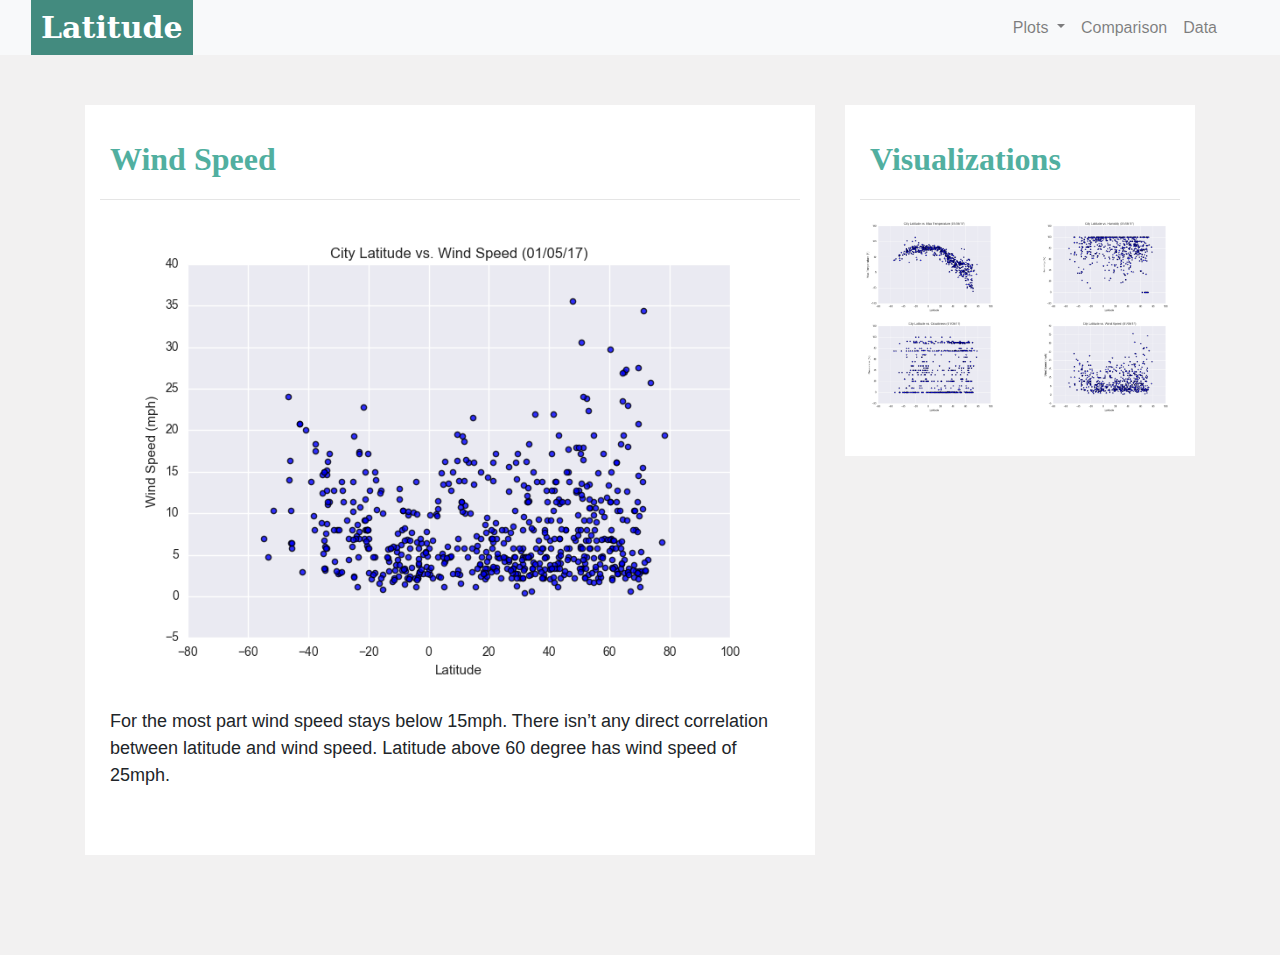
<file: WebVisualizations/Wind_Speed.html>
<!DOCTYPE html>
<html lang="en">

<head>
  <meta charset="UTF-8">
  <title>Bootstrp Components</title>

  <link rel="stylesheet" href="https://stackpath.bootstrapcdn.com/bootstrap/4.3.1/css/bootstrap.min.css" integrity="sha384-ggOyR0iXCbMQv3Xipma34MD+dH/1fQ784/j6cY/iJTQUOhcWr7x9JvoRxT2MZw1T" crossorigin="anonymous">
  <link rel="stylesheet" href="Style.css">
  
</head>
<body>
    
    <!--Navbar standard from bootstrap-->
    <nav class="navbar navbar-expand-lg navbar-light bg-light">
       <!--Navigation bar container-->
        <div class="container-fluid">
            
            <a class="navbar-brand text-white" href="index.html" >
                Latitude
            </a>
            
            <!--Reference1-->
            <button class="navbar-toggler" type="button" data-toggle="collapse" data-target="#navbarSupportedContent" aria-controls="navbarSupportedContent" aria-expanded="false" aria-label="Toggle navigation">
                <span class="navbar-toggler-icon"></span>
            </button>
            
            <div class="collapse navbar-collapse" id="navbarSupportedContent">
                
                <ul class="navbar-nav ml-auto">    
                    <!--Dropdown menu Plots-->
                    <li class="nav-item dropdown">
                        
                        <a class="nav-link dropdown-toggle" href="#" id="navbarDropdown" role="button" data-toggle="dropdown" aria-haspopup="true" aria-expanded="false">
                            Plots
                        </a>
                       
                        <!--Dropdown menu list of links-->
                        <div class="dropdown-menu dropdown-menu-right" aria-labelledby="navbarDropdown">
                            <a class="dropdown-item" href="Max_Temp.html">Max Temperature</a>
                            <a class="dropdown-item" href="Cloudiness.html">Cloudiness</a>
                            <a class="dropdown-item" href="Humidity.html">Humidity</a>
                            <a class="dropdown-item" href="Wind_Speed.html">Wind Speed</a>
                        </div>
                    
                    </li>

                    <!--Link to plot comparison-->
                    <li class="nav-item">
                        <a class="nav-link" href="Comparison.html">Comparison</a>
                    </li>

                    <!--Link to raw data-->
                    <li class="nav-item">
                        <a class="nav-link" href="RawData.html">Data</a>
                    </li>
                
                </ul>
            </div>
        </div>
    </nav>
    
    <!-- Page body container (imagies and links to images) -->
    <div class="container information">    
        <div class="row">
            <div class="col-md-8">
                <div class="col-md-12">
                    <h1>Wind Speed</h1>
                        
                    <hr>

                    <img src="images/Fig4.png" width="100%" alt="temperature">
                        
                    <br>
                    
                    <p>For the most part wind speed stays below 15mph.  There isn’t any direct correlation between latitude and wind speed.  Latitude above 60 degree has wind speed of 25mph. </p>
               
                </div>
            </div>
            
            <!--Visualization box-->
            <div class="col-md-4"> 
                <div class="col-md-12">
                   
                    <h1>Visualizations</h1>
                    
                    <hr>
                    
                    <div class="row">

                        <div class="col-3 col-md-6">
                            <a href="Max_Temp.html"><img src="images/Fig1.png" width="100%"  alt="temperature"></a> 
                        </div>

                        <div class="col-3 col-md-6">
                            <a href="Cloudiness.html"><img src="images/Fig2.png" width="100%" alt="cloudiness"></a>
                        </div>
                   
                        <div class="col-3 col-md-6">
                            <a href="Humidity.html"><img src="images/Fig3.png" width="100%"  alt="humidity"></a>
                        </div>

                        <div class="col-3 col-md-6">
                            <a href="Wind_Speed.html"><img src="images/Fig4.png"width="100%"  alt="wind speed"></a>
                        </div>

                    </div>
                </div>
            </div>
        </div>
    </div>
    
  <script src="https://code.jquery.com/jquery-3.3.1.slim.min.js" integrity="sha384-q8i/X+965DzO0rT7abK41JStQIAqVgRVzpbzo5smXKp4YfRvH+8abtTE1Pi6jizo" crossorigin="anonymous"></script>
  <script src="https://cdnjs.cloudflare.com/ajax/libs/popper.js/1.14.7/umd/popper.min.js" integrity="sha384-UO2eT0CpHqdSJQ6hJty5KVphtPhzWj9WO1clHTMGa3JDZwrnQq4sF86dIHNDz0W1" crossorigin="anonymous"></script>
  <script src="https://stackpath.bootstrapcdn.com/bootstrap/4.3.1/js/bootstrap.min.js" integrity="sha384-JjSmVgyd0p3pXB1rRibZUAYoIIy6OrQ6VrjIEaFf/nJGzIxFDsf4x0xIM+B07jRM" crossorigin="anonymous"></script>

  <!--Reference1: https://getbootstrap.com/docs/4.0/components/navbar/#responsive-behaviors-->

</body>
</html>
</file>
<file: WebVisualizations/Style.css>
/* Navigation bar attribute*/
.navbar-brand{
    padding-top: 5px;
    padding-bottom: 5px;
    padding-right: 10px;
    padding-left: 10px;
    background-color: rgb(67, 139, 127);
    font-family: 'serif';
    font-size: 30px;
    font-weight: bold;
}

/* navbar attribute*/
.navbar{
    padding-top:0px;
    padding-bottom: 0px;
    padding-right:40px;
}

.dropdown-menu {
    margin: 0px;
}

/* header attribute*/
h1{
    color: rgb(81, 175, 160);
    font-family: serif;
    padding-top: 15px;
    padding-bottom: 5px;
    padding-right: 10px;
    padding-left: 10px;
    font-size: xx-large;
    font-weight: bold;
}

/* thumbnail image attribute*/
.img-thumbnail{
    padding:10px;
    border: none;
    float: left;
    height: 250px;
    width: 250px;
}

/* paragraph attribute*/
p{
   font-family: sans-serif;
   font-size: large;
   padding:10px;
}

/* page background attribute*/
body{
    background-color: rgba(238, 237, 237, 0.753);
}
.col-md-12{
    background-color: white;
    padding-top: 20px;
    padding-bottom:40px;
}

/* content attribute*/
.information {
    padding-bottom: 100px;
    padding-top: 50px;
    
}

/* Reducesed screen attributes*/
@media(max-width:767px){
    .navbar.bg-light{
        background-color: rgb(81, 175, 160)!important;    
    }

    .navbar-collapse{
        background-color: white;
    }
    .navbar{
        padding:inherit;
    }
}
</file>
